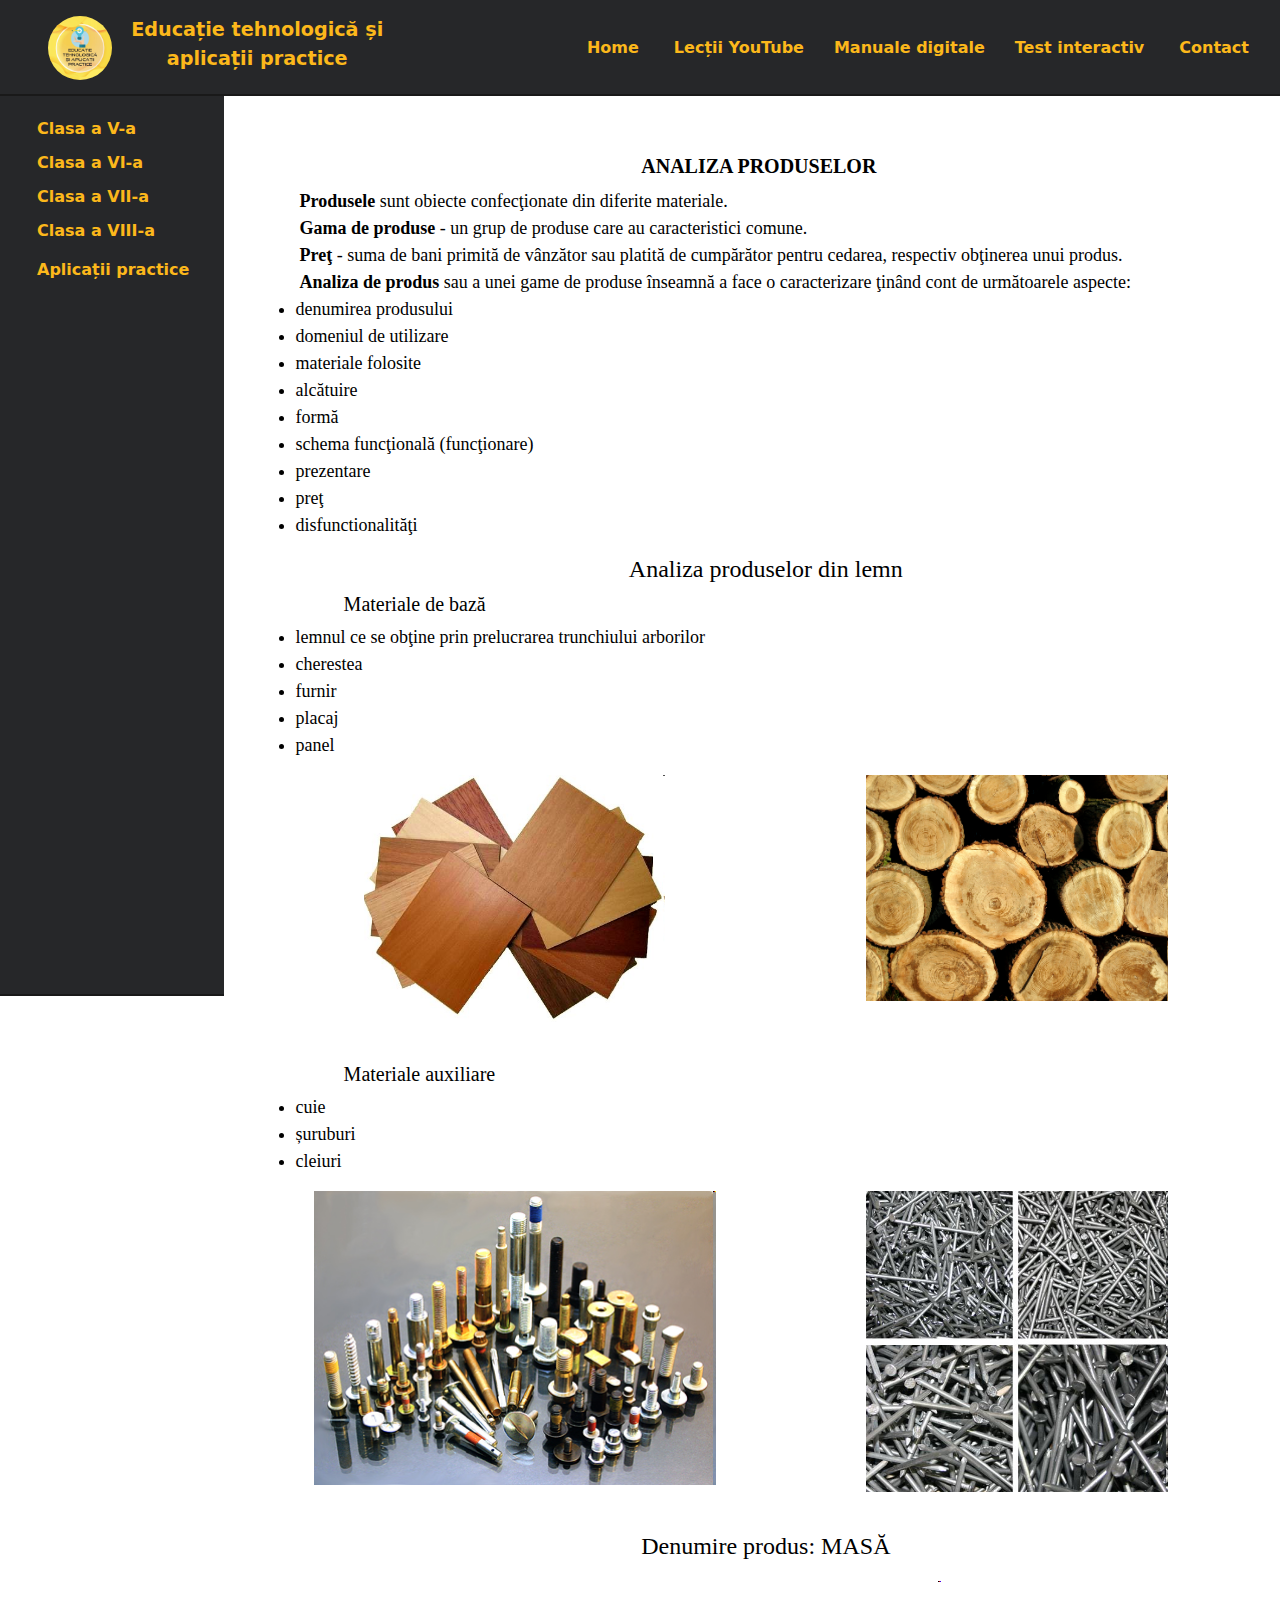
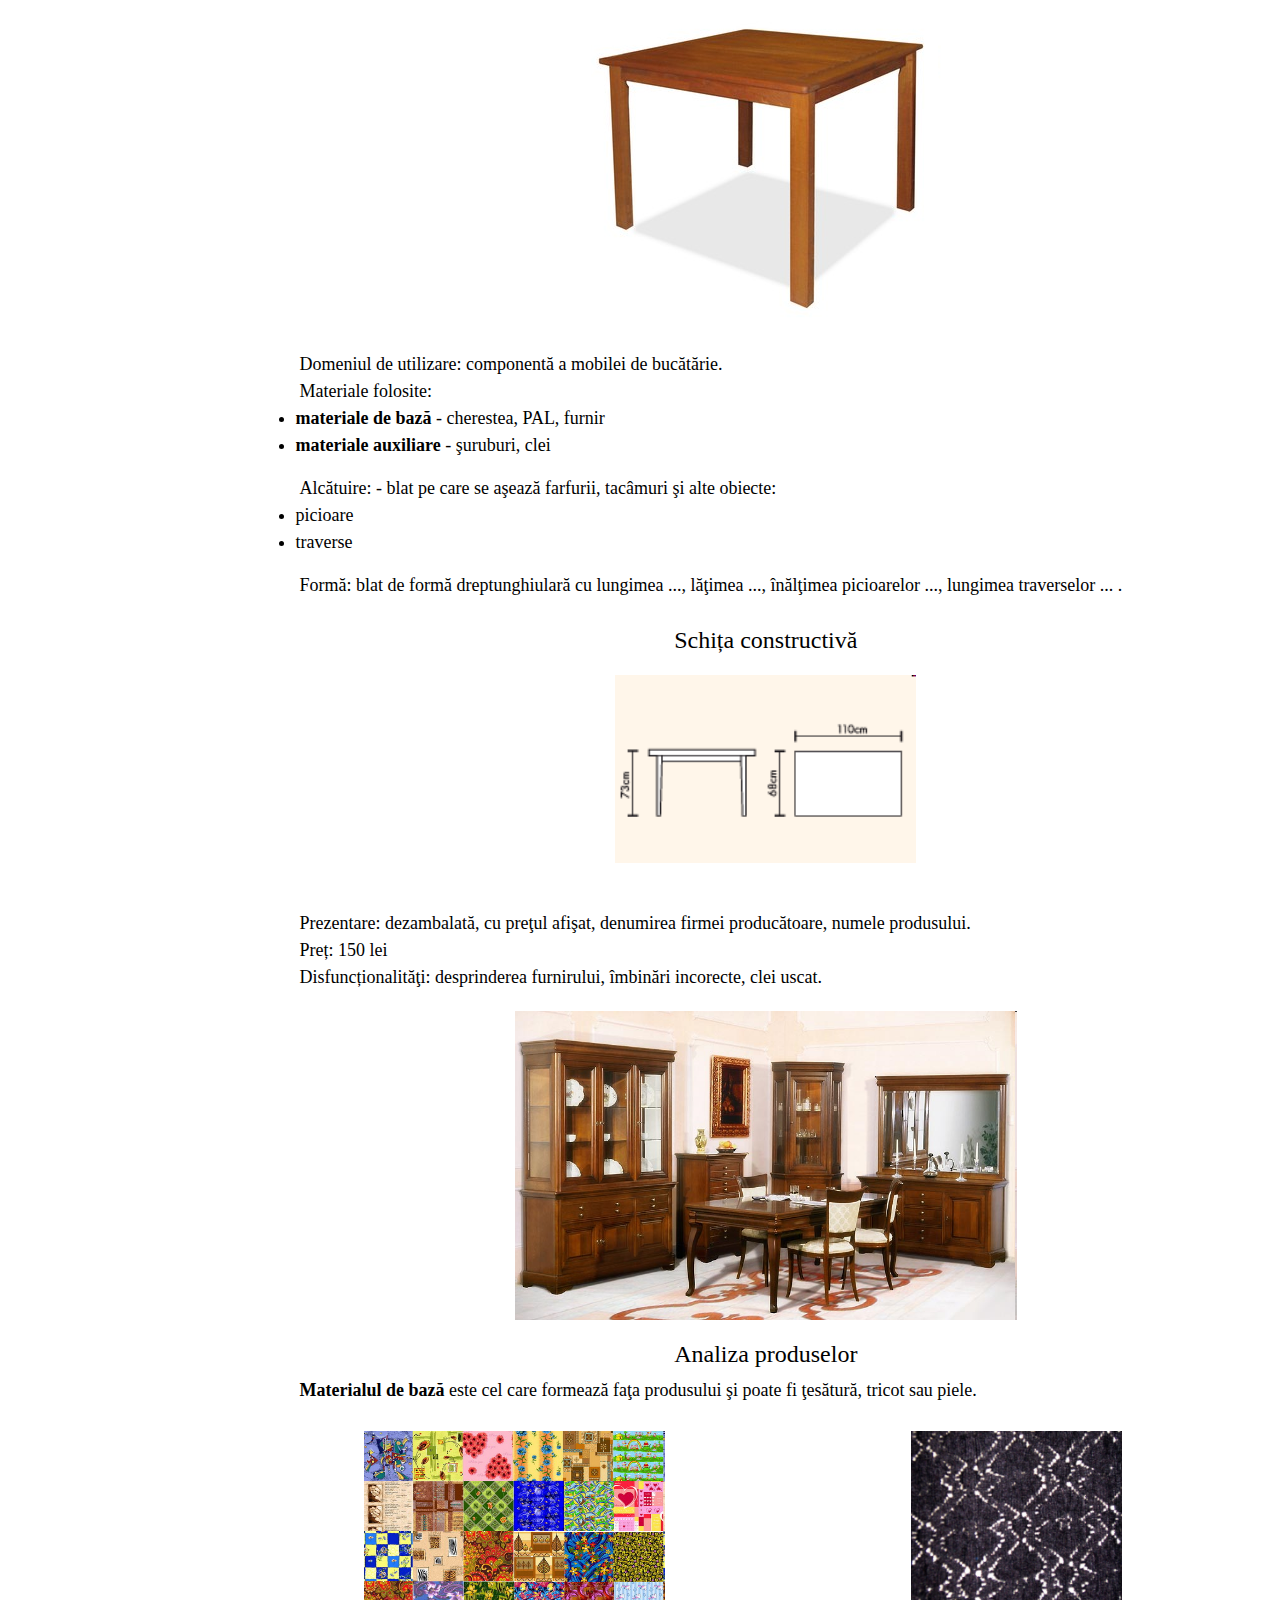
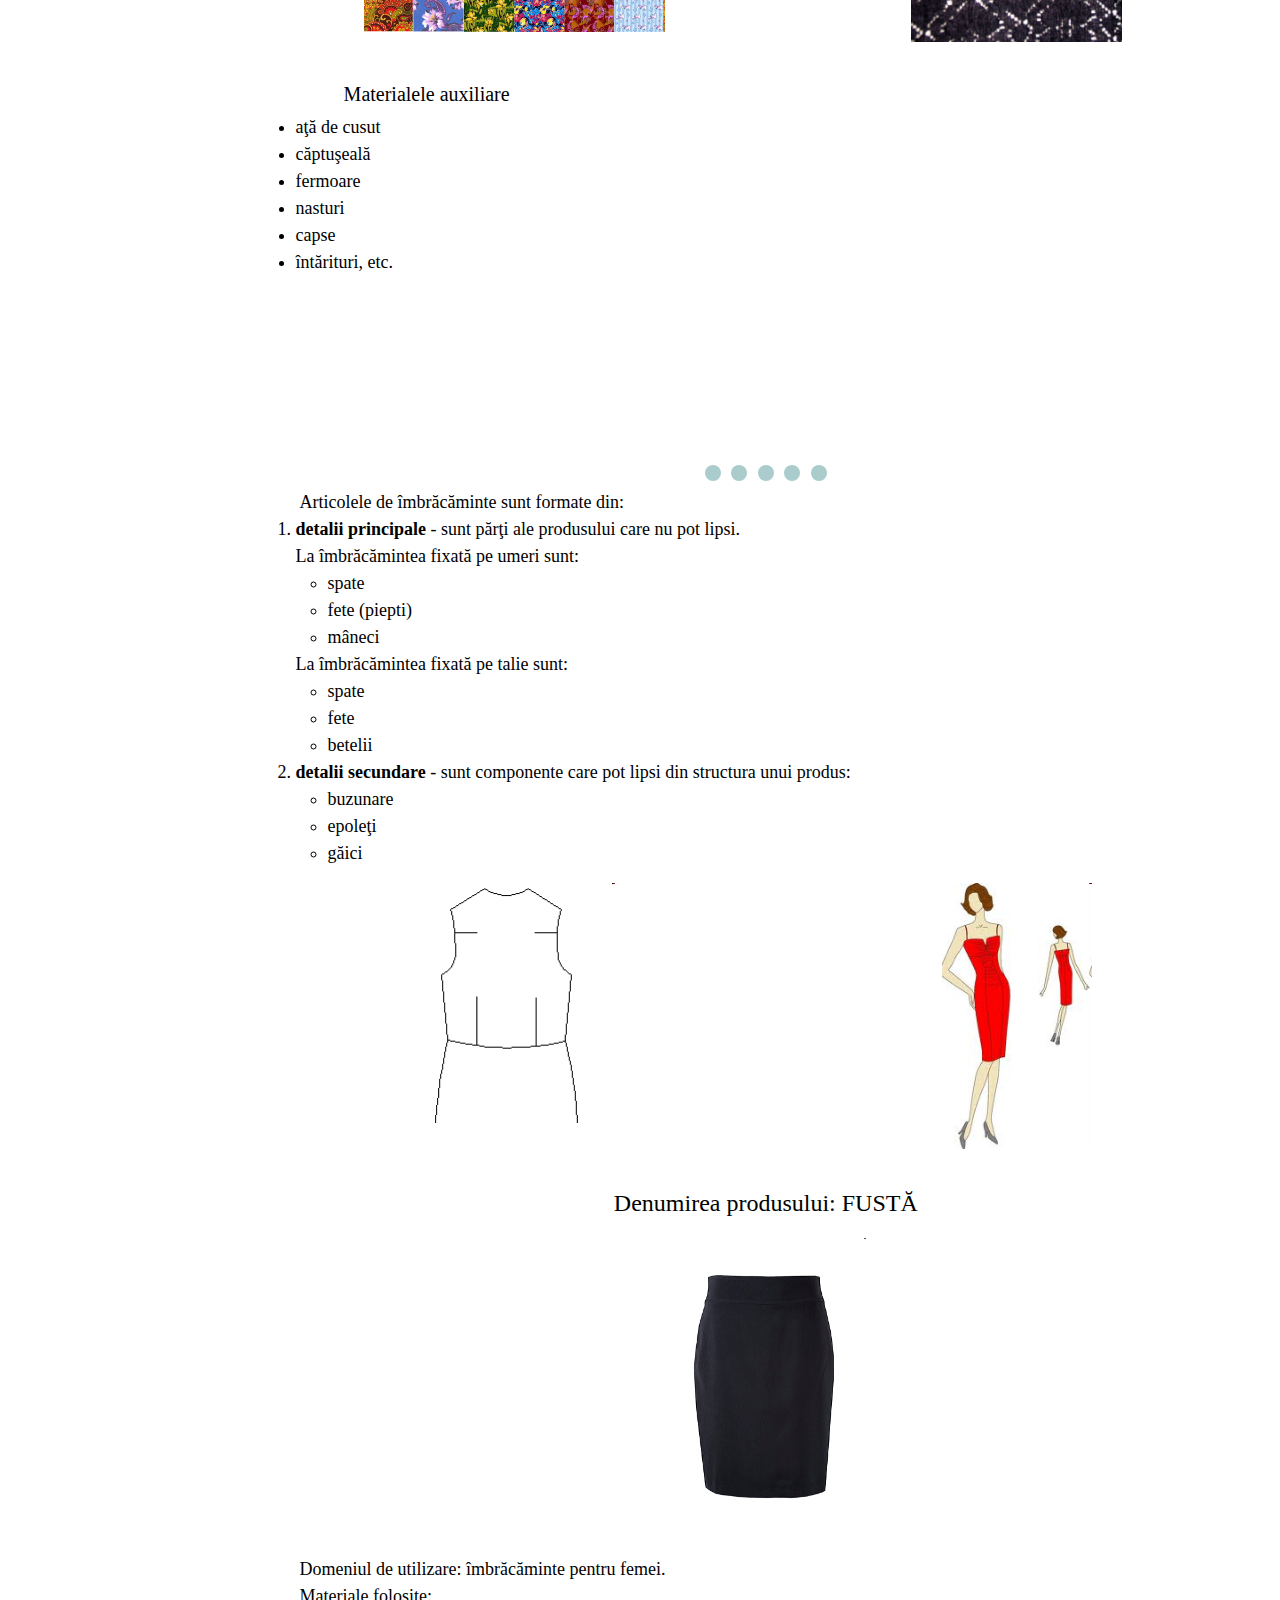
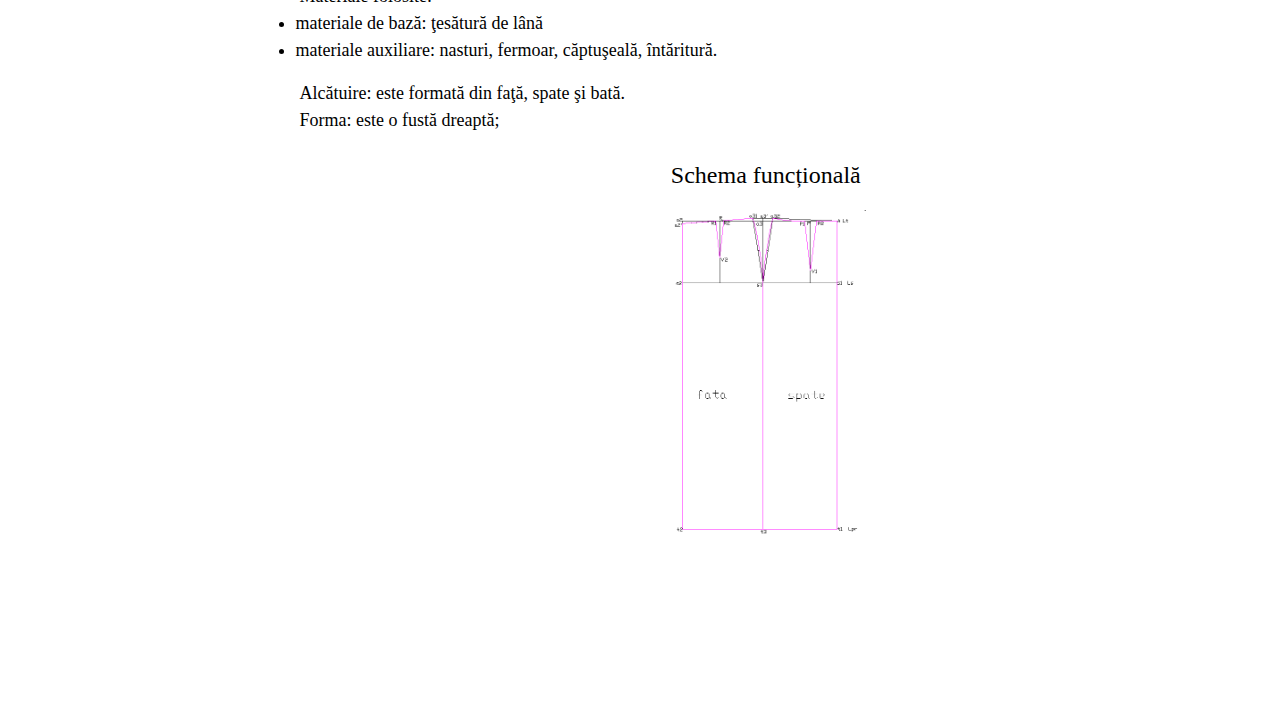
<file: analiza.html>
<!DOCTYPE html>
<html lang="en">
<head>
    <meta charset="UTF-8">
    <meta http-equiv="X-UA-Compatible" content="IE=edge">
    <meta name="viewport" content="width=device-width, initial-scale=1.0">
    <link rel="stylesheet" href="https://stackpath.bootstrapcdn.com/bootstrap/4.3.1/css/bootstrap.min.css" integrity="sha384-ggOyR0iXCbMQv3Xipma34MD+dH/1fQ784/j6cY/iJTQUOhcWr7x9JvoRxT2MZw1T" crossorigin="anonymous">
    <link rel="stylesheet" href="style.css">
    <link rel="icon" href="img/logo-image.jpg">
    <!-- BOOTSTRAP INCLUDE -->
    <link href="https://cdn.jsdelivr.net/npm/bootstrap@5.1.2/dist/css/bootstrap.min.css" rel="stylesheet">
    <script src="https://cdn.jsdelivr.net/npm/bootstrap@5.1.2/dist/js/bootstrap.bundle.min.js"></script>
    <title>Educație tehnologică și aplicații practice</title>
</head>
<body>
    <div id="navbar" class="sticky">
        <a href="index.html"><img src="img/logo-image.jpg" id="logo"></a>
        <div class="title1">
            Educație tehnologică și<br> aplicații practice
        </div>
        <div class="navbar-buttons">
            <ul>
                <div class="dropdown navbar-buttons">
                    <li><a style="color:#fcb103" href="contact.html">Contact</a></li>
                </div>
                <div class="dropdown navbar-buttons">
                    <li><a style="color:#fcb103" href="https://create.kahoot.it/details/e426c362-7523-4302-9899-00599a986d63">Test interactiv</a></li>
                </div>
                <div class="dropdown navbar-buttons">
                    <li>Manuale digitale</li>
                    <div class="dropdown-content">
                        <a href="https://manuale.edu.ro/manuale/Clasa%20a%20V-a/Educatie%20tehnologica%20si%20aplicatii%20practice/ARAMIS/">Clasa a V-a</a><br>
                        <a href="https://manuale.edu.ro/manuale/Clasa%20a%20VI-a/Educatie%20tehnologica%20si%20aplicatii%20practice/EDP3/">Clasa a VI-a</a><br>
                        <a href="https://manuale.edu.ro/manuale/Clasa%20a%20VII-a/Educatie%20tehnologica%20si%20aplicatii%20practice/U0MgQVJBTUlTIFBSSU5U/">Clasa a VII-a</a><br>
                        <a href="https://manuale.edu.ro/manuale/Clasa%20a%20VIII-a/Educatie%20tehnologica%20si%20aplicatii%20practice/Q09SSU5UIExPR0lTVElD/">Clasa a VIII-a</a>
                    </div>
                </div>
                <div class="dropdown navbar-buttons">
                    <li><a style="color:#fcb103" href="https://youtube.com/playlist?list=PLqle1aQarAtgYrObh-wD7-FiWbbeVUZL5">Lecții YouTube</a></li>
                </div>
                <div class="dropdown navbar-buttons">
                    <li><a style="color:#fcb103" href="index.html">Home</a></li>
                </div>
            </ul>
        </div>
    </div>

    <div class="meniu">
        <div class="dropdown menu-buttons" style="margin:5px">
            <li>Clasa a V-a</li>
            <div class="dropdown-content">
                <a href="val.html">Valoarea nutritivă și energetică</a><br>
                <a href="prep.html">Prepararea alimentelor</a>
            </div>
        </div>
        <div class="dropdown menu-buttons" style="margin:5px">
            <li>Clasa a VI-a</li>
            <div class="dropdown-content">
                <a href="transp.html">Rețele de transport rutier</a><br>
                <a href="tip.html">Tipuri de locuințe</a>
            </div>
        </div>
        <div class="dropdown menu-buttons" style="margin:5px">
            <li>Clasa a VII-a</li>
            <div class="dropdown-content">
                <a href="materii.html">Materii prime și materiale textile</a><br>
                <a href="calitate.html">Evaluarea calității</a><br>
                <a href="analiza.html">Analiza produselor</a>
            </div>
        </div>
        <div class="dropdown menu-buttons" style="margin:5px">
            <li>Clasa a VIII-a</li>
            <div class="dropdown-content">
                <a href="energie.html">Forme de energie și utilizarea lor în gospogărie</a><br>
                <a href="dist.html">Transportul și distribuția</a>
            </div>
        </div>
        <div class="dropdown menu-buttons">
            <li><a style="color:#fcb103" href="aplicatii.html">Aplicații practice</a></li>
        </div>
    </div>


    <div class="container">
        <div class="title">
            ANALIZA PRODUSELOR
        </div>
        <div class="content">
            &emsp;&emsp;<b>Produsele</b> sunt obiecte confecţionate din diferite materiale.
            <br>&emsp;&emsp;<b>Gama de produse</b> - un grup de produse care au caracteristici comune. 
            <br>&emsp;&emsp;<b>Preţ</b> - suma de bani primită de vânzător sau platită de cumpărător pentru cedarea, respectiv obţinerea unui produs.
            <br>&emsp;&emsp;<b>Analiza de produs</b> sau a unei game de produse înseamnă a face o caracterizare ţinând cont de următoarele aspecte:
            <ul>
                <li>denumirea produsului</li>
                <li>domeniul de utilizare</li>
                <li>materiale folosite</li>
                <li>alcătuire</li>
                <li>formă</li>
                <li>schema funcţională (funcţionare)</li>
                <li>prezentare</li>
                <li>preţ</li>
                <li>disfunctionalităţi</li>
            </ul>
            <h4>Analiza produselor din lemn</h4>
            <h5>&emsp;&emsp;&emsp;&emsp;Materiale de bază</h5>
            <ul>
                <li>lemnul ce se obţine prin prelucrarea trunchiului arborilor</li>
                <li>cherestea</li>
                <li>furnir</li>
                <li>placaj</li>
                <li>panel</li>
            </ul>
            <div class="imagini">
                <div class="left">
                    <img src="img/analiza15.png" style="width:60%">
                </div>
                <div class="right">
                    <img src="img/analiza14.png" style="width:60%">
                </div>
            </div>
            <h5>&emsp;&emsp;&emsp;&emsp;Materiale auxiliare</h5>
            <ul>
                <li>cuie</li>
                <li>șuruburi</li>
                <li>cleiuri</li>
            </ul>
            <div class="imagini">
                <div class="left">
                    <img src="img/analiza12.png" style="width:80%">
                </div>
                <div class="right">
                    <img src="img/analiza18.png" style="width:60%">
                </div>
            </div>
            <h4>Denumire produs: MASĂ</h4>
            <img src="img/analiza16.png" class="center">
            &emsp;&emsp;Domeniul de utilizare: componentă a mobilei de bucătărie.
            <br>&emsp;&emsp;Materiale folosite:
            <ul>
                <li><b>materiale de bază</b> - cherestea, PAL, furnir</li>
                <li><b>materiale auxiliare</b> - şuruburi, clei</li>
            </ul>
            &emsp;&emsp;Alcătuire: - blat  pe care se aşează farfurii, tacâmuri şi alte obiecte:
            <ul>
                <li>picioare</li>
                <li>traverse</li>
            </ul>
            &emsp;&emsp;Formă: blat de formă dreptunghiulară cu lungimea ..., lăţimea ..., înălţimea picioarelor ..., lungimea traverselor ... .
            <br><br><h4>Schița constructivă</h4>
            <img src="img/analiza17.png" class="center" style="width:30%">
            <br>&emsp;&emsp;Prezentare: dezambalată, cu preţul afişat, denumirea firmei producătoare, numele produsului.
            <br>&emsp;&emsp;Preț: 150 lei
            <br>&emsp;&emsp;Disfuncționalităţi: desprinderea furnirului, îmbinări incorecte, clei uscat.
            <img src="img/analiza13.png" class="center" style="width:50%">
            <h4>Analiza produselor</h4>
            &emsp;&emsp;<b>Materialul de bază</b> este cel care formează faţa produsului şi poate fi ţesătură, tricot sau piele.
            <br><br><div class="imagini">
                
                <div class="left">
                    <img src="img/analiza1.png" style="width:60%">
                </div>
                <div class="right">
                    <img src="img/analiza10.png" style="width:42%">
                </div>
            </div>
            <h5>&emsp;&emsp;&emsp;&emsp;Materialele auxiliare</h5>
            <ul>
                <li>aţă de cusut</li>
                <li>căptuşeală</li>
                <li>fermoare</li>
                <li>nasturi</li>
                <li>capse</li>
                <li>întărituri, etc.</li>
            </ul>
            <div class="slideshow-container">
                <div class="mySlides fade">
                  <div class="numbertext"></div>
                  <img src="img/analiza4.png" style="width:30%">
                </div>
                
                <div class="mySlides fade">
                  <div class="numbertext"></div>
                  <img src="img/analiza9.png" style="width:30%">
                </div>
                
                <div class="mySlides fade">
                  <div class="numbertext"></div>
                  <img src="img/analiza2.png" style="width:30%">
                </div>  
                
                <div class="mySlides fade">
                    <div class="numbertext"></div>
                    <img src="img/analiza7.png" style="width:30%">
                  </div> 
                  
                <div class="mySlides fade">
                    <div class="numbertext"></div>
                    <img src="img/analiza8.png" style="width:30%">
                  </div>   
            </div>
            <div style="text-align:center">
                <span class="dot"></span> 
                <span class="dot"></span> 
                <span class="dot"></span> 
                <span class="dot"></span> 
                <span class="dot"></span> 
            </div>


            &emsp;&emsp;Articolele de îmbrăcăminte sunt formate din:
            <ol>
                <li><b>detalii principale</b> - sunt părţi ale produsului care nu pot lipsi.</li>
                La îmbrăcămintea fixată pe umeri sunt:
                <ul>
                    <li>spate</li>
                    <li>fete (piepti)</li>
                    <li>mâneci</li>
                </ul>
                La îmbrăcămintea fixată pe talie sunt:
                <ul>
                    <li>spate</li>
                    <li>fete</li>
                    <li>betelii</li>
                </ul>
                <li><b>detalii secundare</b> - sunt componente care pot lipsi din structura unui produs:</li>
                <ul>
                    <li>buzunare</li>
                    <li>epoleţi</li>
                    <li>găici</li>
                </ul>
            </ol>
            <div class="imagini">
                
                <div class="left">
                    <img src="img/analiza5.png" style="width:40%">
                </div>
                <div class="right">
                    <img src="img/analiza11.png" style="width:30%">
                </div>
            </div>
            <h4>Denumirea produsului: FUSTĂ</h4> 
            <img src="img/analiza3.png" class="center" style="width:20%">               
            &emsp;&emsp;Domeniul de utilizare: îmbrăcăminte pentru femei.
            <br>&emsp;&emsp;Materiale folosite: 
            <ul>
                <li>materiale de bază: ţesătură de lână</li>
                <li>materiale auxiliare: nasturi, fermoar, căptuşeală, întăritură.</li>
            </ul>
            &emsp;&emsp;Alcătuire: este formată din faţă, spate şi bată.
            <br>&emsp;&emsp;Forma: este o fustă dreaptă;<br><br>
            <h4>Schema funcțională</h4>
            <img src="img/analiza6.png" class="center" style="width:20%"> 
        </div>
    </div>
    <script>
        let slideIndex = 0;
        showSlides();
        
        function showSlides() {
          let i;
          let slides = document.getElementsByClassName("mySlides");
          let dots = document.getElementsByClassName("dot");
          for (i = 0; i < slides.length; i++) {
            slides[i].style.display = "none";  
          }
          slideIndex++;
          if (slideIndex > slides.length) {slideIndex = 1}    
          for (i = 0; i < dots.length; i++) {
            dots[i].className = dots[i].className.replace(" active", "");
          }
          slides[slideIndex-1].style.display = "block";  
          dots[slideIndex-1].className += " active";
          setTimeout(showSlides, 2000); // Change image every 2 seconds
        }
        </script>
</body>
</html>
</file>
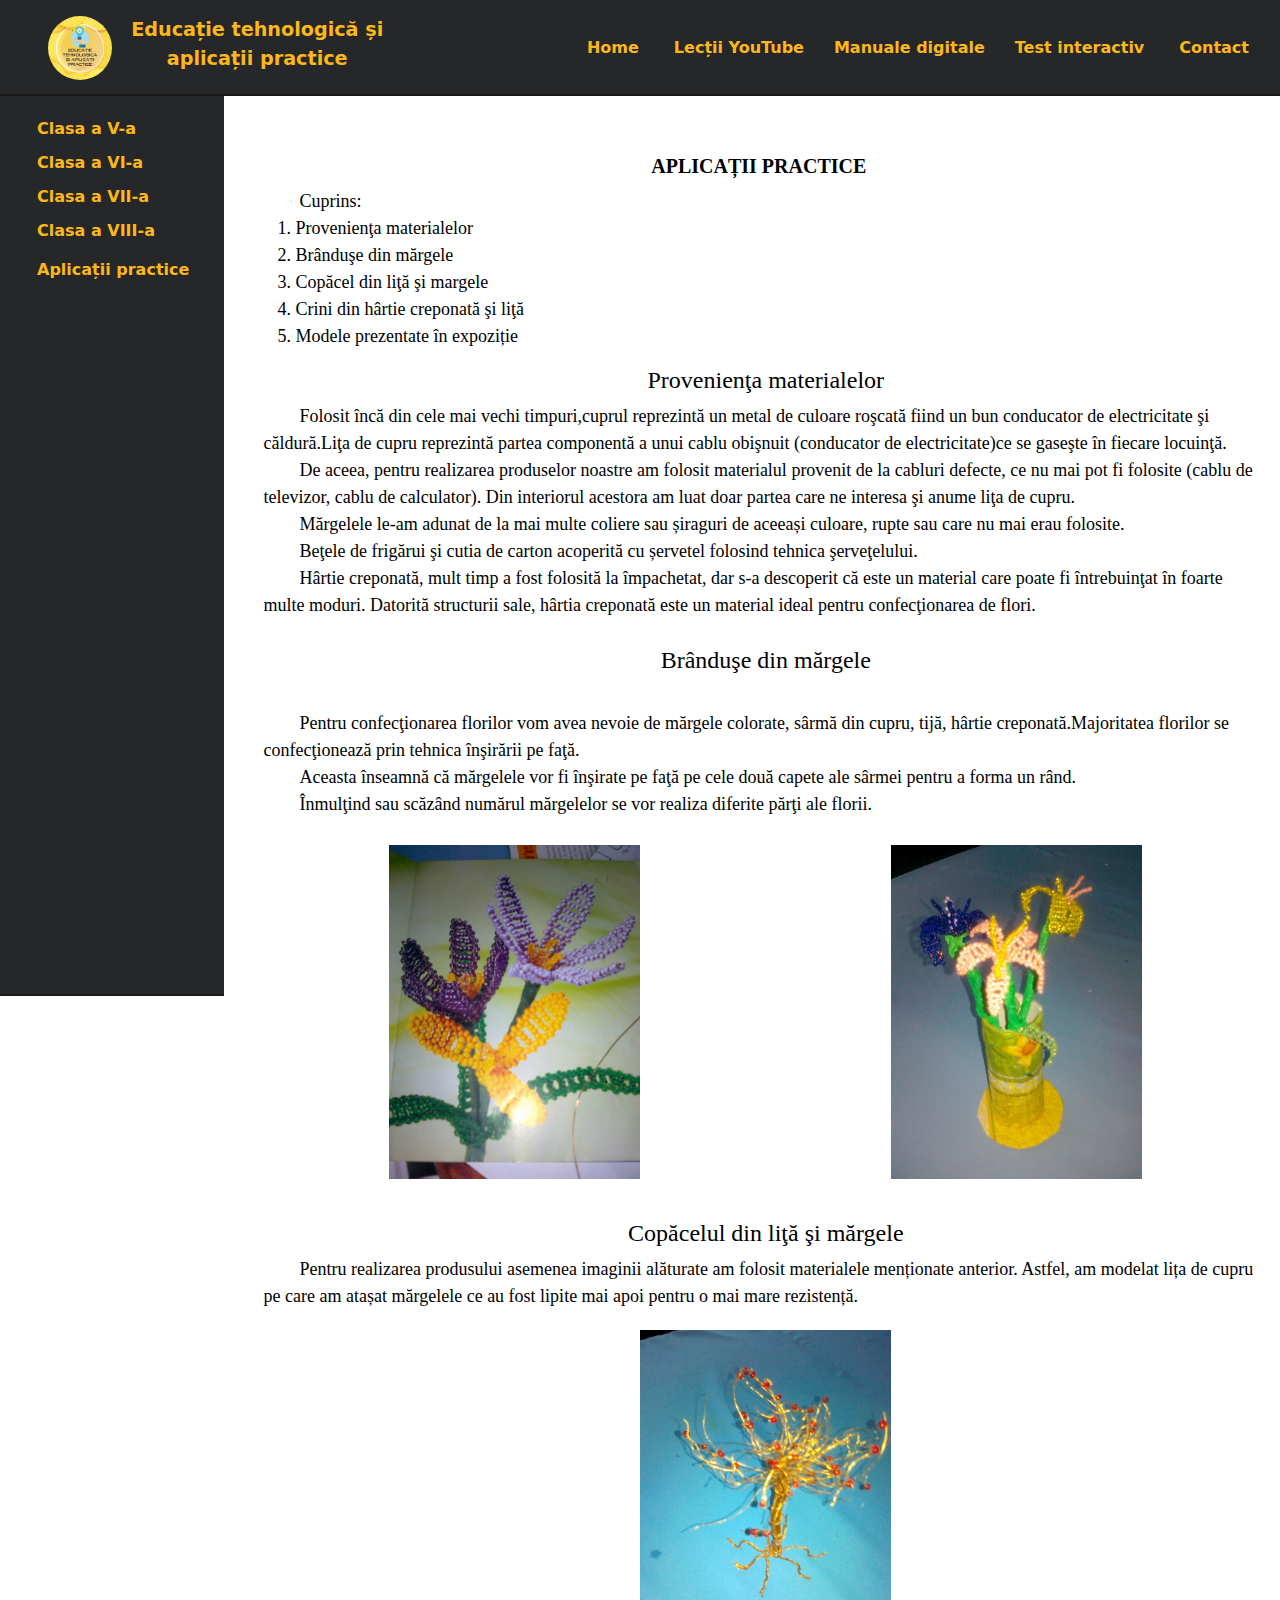
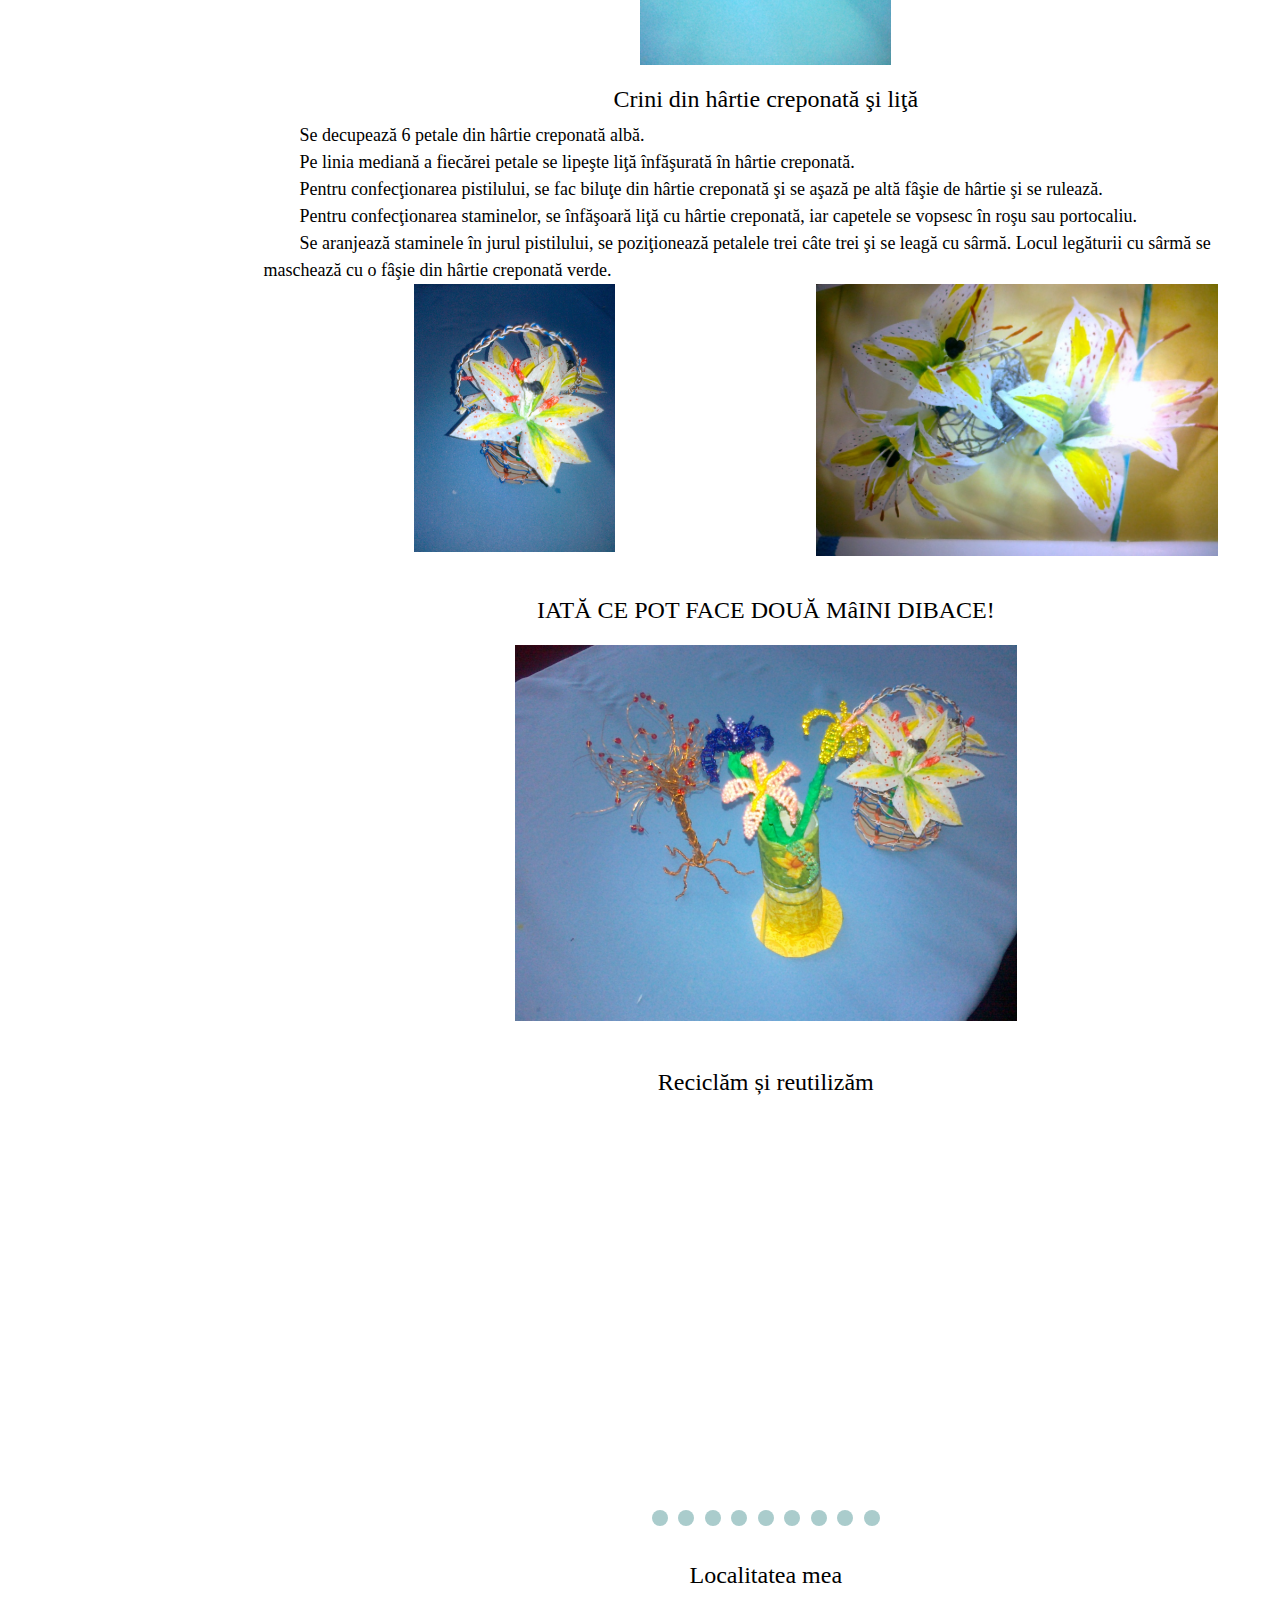
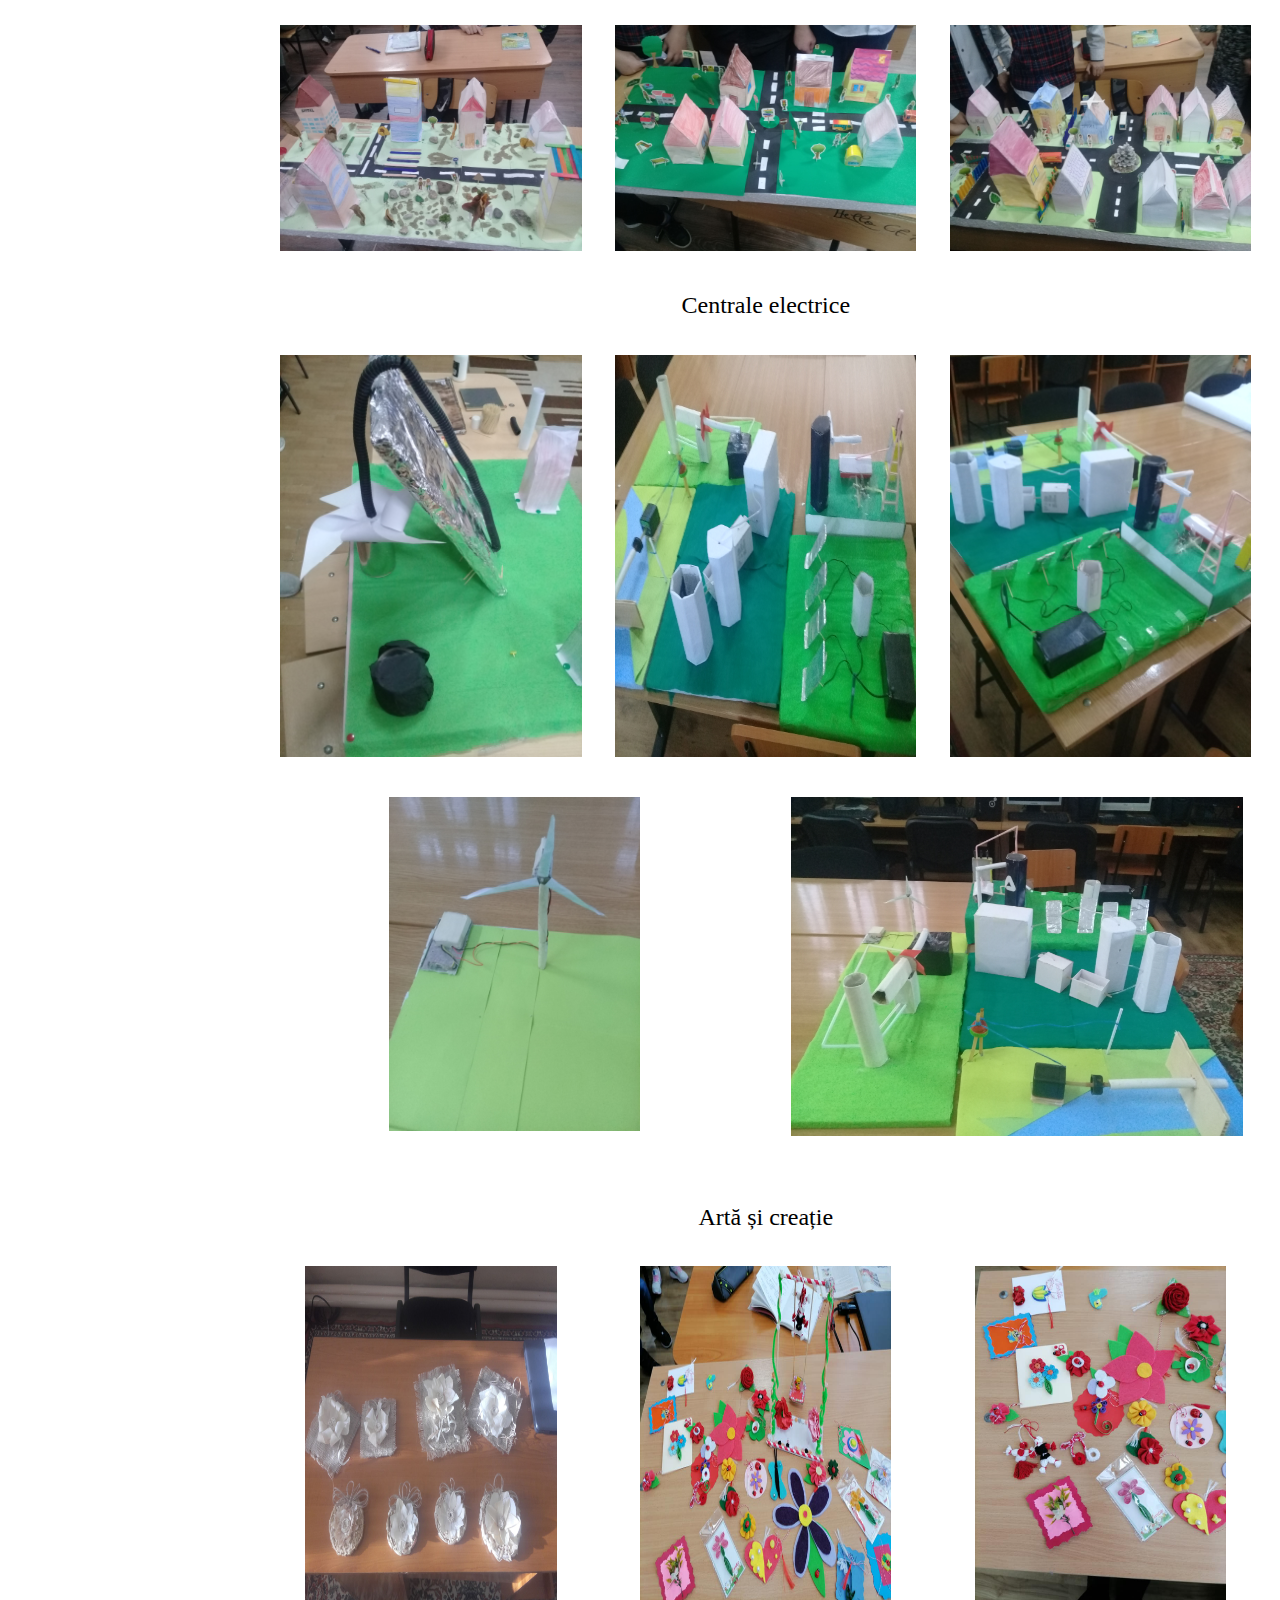
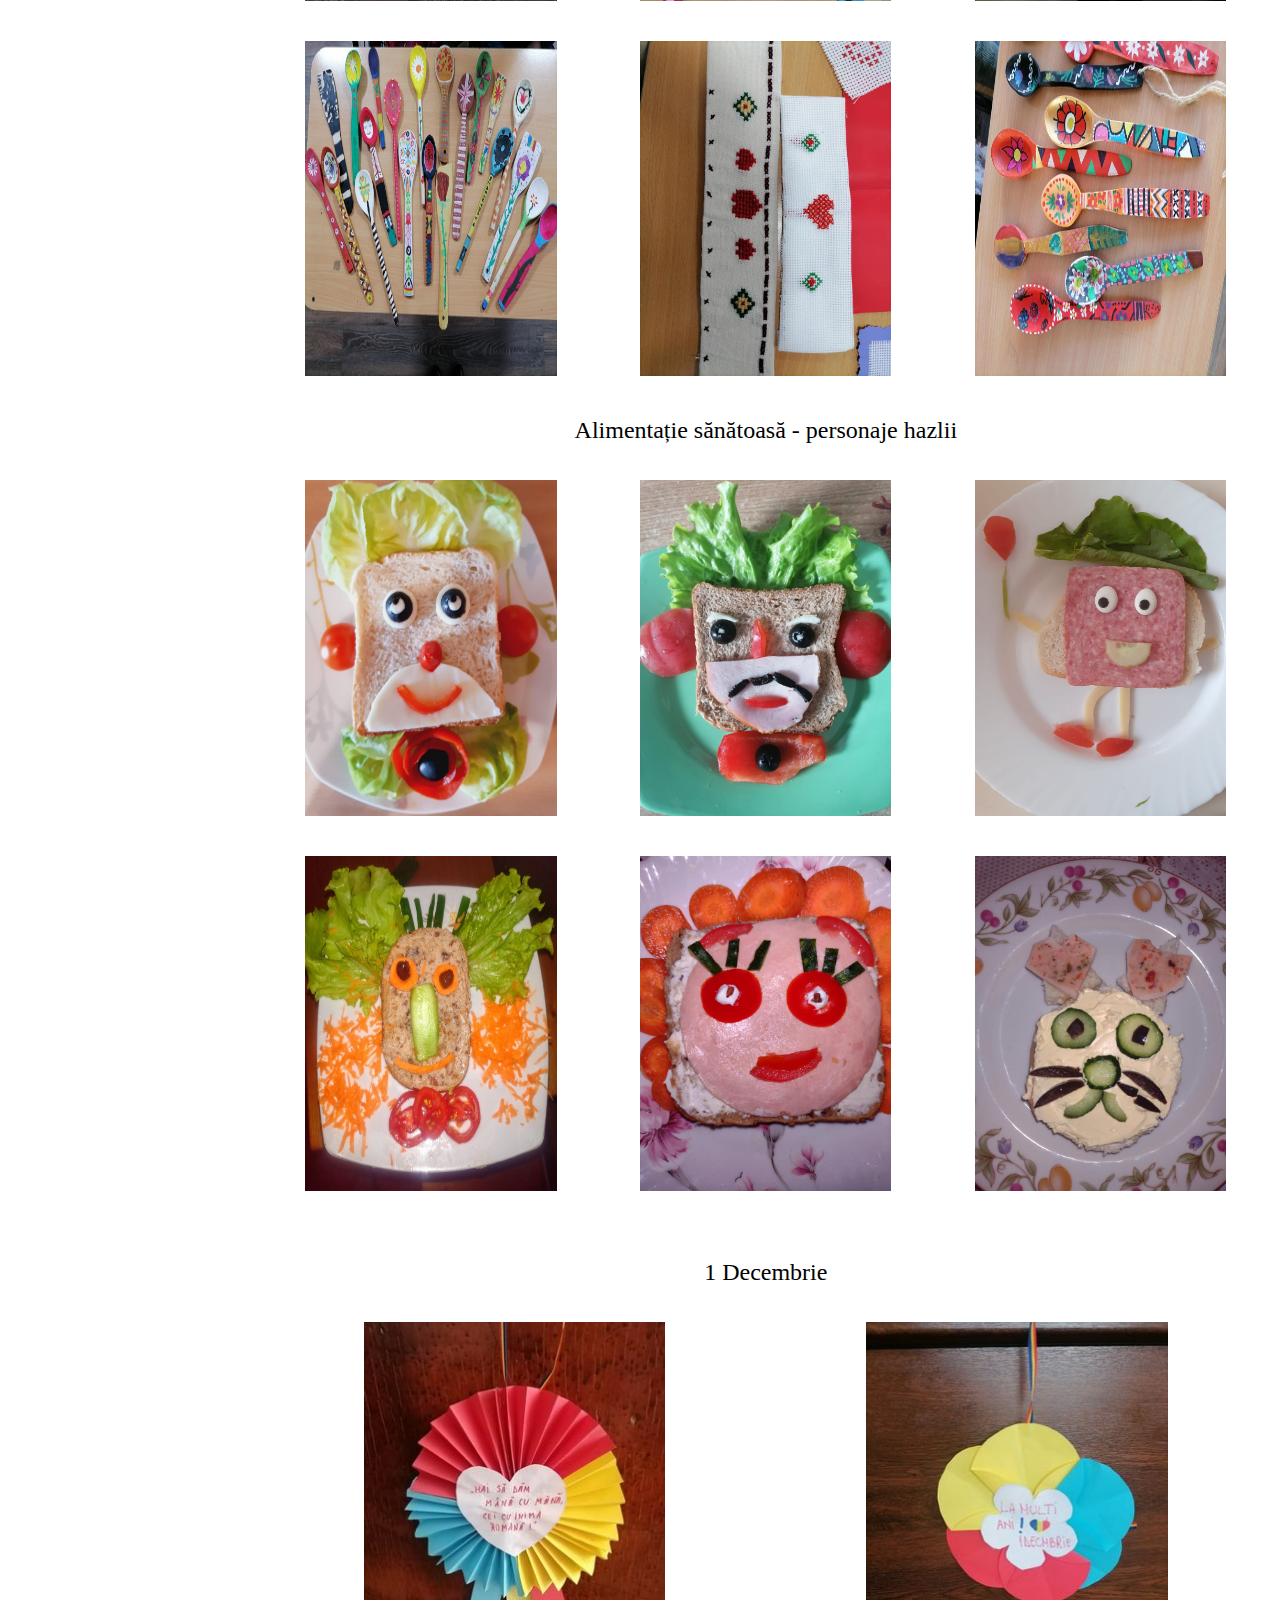
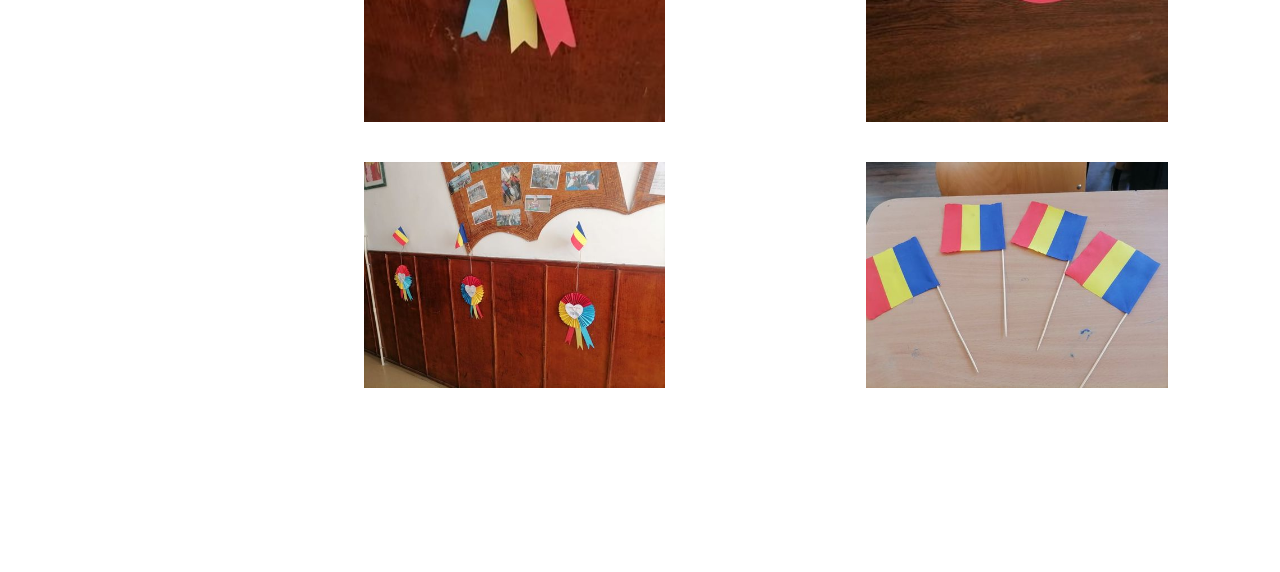
<file: aplicatii.html>
<!DOCTYPE html>
<html lang="en">
<head>
    <meta charset="UTF-8">
    <meta http-equiv="X-UA-Compatible" content="IE=edge">
    <meta name="viewport" content="width=device-width, initial-scale=1.0">
    <link rel="stylesheet" href="https://stackpath.bootstrapcdn.com/bootstrap/4.3.1/css/bootstrap.min.css" integrity="sha384-ggOyR0iXCbMQv3Xipma34MD+dH/1fQ784/j6cY/iJTQUOhcWr7x9JvoRxT2MZw1T" crossorigin="anonymous">
    <link rel="stylesheet" href="style.css">
    <link rel="icon" href="img/logo-image.jpg">
    <!-- BOOTSTRAP INCLUDE -->
    <link href="https://cdn.jsdelivr.net/npm/bootstrap@5.1.2/dist/css/bootstrap.min.css" rel="stylesheet">
    <script src="https://cdn.jsdelivr.net/npm/bootstrap@5.1.2/dist/js/bootstrap.bundle.min.js"></script>
    <title>Educație tehnologică și aplicații practice</title>
</head>
<body>
    <div id="navbar" class="sticky">
        <a href="index.html"><img src="img/logo-image.jpg" id="logo"></a>
        <div class="title1">
            Educație tehnologică și<br> aplicații practice
        </div>
        <div class="navbar-buttons">
            <ul>
                <div class="dropdown navbar-buttons">
                    <li><a style="color:#fcb103" href="contact.html">Contact</a></li>
                </div>
                <div class="dropdown navbar-buttons">
                    <li><a style="color:#fcb103" href="https://create.kahoot.it/details/e426c362-7523-4302-9899-00599a986d63">Test interactiv</a></li>
                </div>
                <div class="dropdown navbar-buttons">
                    <li>Manuale digitale</li>
                    <div class="dropdown-content">
                        <a href="https://manuale.edu.ro/manuale/Clasa%20a%20V-a/Educatie%20tehnologica%20si%20aplicatii%20practice/ARAMIS/">Clasa a V-a</a><br>
                        <a href="https://manuale.edu.ro/manuale/Clasa%20a%20VI-a/Educatie%20tehnologica%20si%20aplicatii%20practice/EDP3/">Clasa a VI-a</a><br>
                        <a href="https://manuale.edu.ro/manuale/Clasa%20a%20VII-a/Educatie%20tehnologica%20si%20aplicatii%20practice/U0MgQVJBTUlTIFBSSU5U/">Clasa a VII-a</a><br>
                        <a href="https://manuale.edu.ro/manuale/Clasa%20a%20VIII-a/Educatie%20tehnologica%20si%20aplicatii%20practice/Q09SSU5UIExPR0lTVElD/">Clasa a VIII-a</a>
                    </div>
                </div>
                <div class="dropdown navbar-buttons">
                    <li><a style="color:#fcb103" href="https://youtube.com/playlist?list=PLqle1aQarAtgYrObh-wD7-FiWbbeVUZL5">Lecții YouTube</a></li>
                </div>
                <div class="dropdown navbar-buttons">
                    <li><a style="color:#fcb103" href="index.html">Home</a></li>
                </div>
            </ul>
        </div>
    </div>

    <div class="meniu">
        <div class="dropdown menu-buttons" style="margin:5px">
            <li>Clasa a V-a</li>
            <div class="dropdown-content">
                <a href="val.html">Valoarea nutritivă și energetică</a><br>
                <a href="prep.html">Prepararea alimentelor</a>
            </div>
        </div>
        <div class="dropdown menu-buttons" style="margin:5px">
            <li>Clasa a VI-a</li>
            <div class="dropdown-content">
                <a href="transp.html">Rețele de transport rutier</a><br>
                <a href="tip.html">Tipuri de locuințe</a>
            </div>
        </div>
        <div class="dropdown menu-buttons" style="margin:5px">
            <li>Clasa a VII-a</li>
            <div class="dropdown-content">
                <a href="materii.html">Materii prime și materiale textile</a><br>
                <a href="calitate.html">Evaluarea calității</a><br>
                <a href="analiza.html">Analiza produselor</a>
            </div>
        </div>
        <div class="dropdown menu-buttons" style="margin:5px">
            <li>Clasa a VIII-a</li>
            <div class="dropdown-content">
                <a href="energie.html">Forme de energie și utilizarea lor în gospogărie</a><br>
                <a href="dist.html">Transportul și distribuția</a>
            </div>
        </div>
        <div class="dropdown menu-buttons">
            <li><a style="color:#fcb103" href="aplicatii.html">Aplicații practice</a></li>
        </div>
    </div>

    <div class="container">
        <div class="title">
            APLICAȚII PRACTICE
        </div>
        <div class="content">
            &emsp;&emsp;Cuprins:
            <ol>
                <li>Provenienţa materialelor</li>
                <li>Brânduşe din mărgele</li>
                <li>Copăcel din liţă şi margele</li>
                <li>Crini din hârtie creponată şi liţă</li>
                <li>Modele prezentate în expoziție</li>
            </ol>
            <h4>Provenienţa materialelor</h4>
            &emsp;&emsp;Folosit încă din cele mai vechi timpuri,cuprul reprezintă un metal de culoare roşcată fiind un bun conducator de electricitate  şi căldură.Liţa de cupru reprezintă partea componentă a unui cablu obişnuit (conducator de electricitate)ce se gaseşte în fiecare locuinţă.
            <br>&emsp;&emsp;De aceea, pentru realizarea produselor noastre am folosit materialul provenit de la cabluri defecte, ce nu mai pot fi folosite (cablu de televizor, cablu de calculator). Din interiorul acestora am luat doar partea care ne interesa şi anume liţa de cupru.
            <br>&emsp;&emsp;Mărgelele le-am adunat de la mai multe coliere sau șiraguri de aceeași culoare, rupte sau care nu mai erau folosite.
            <br>&emsp;&emsp;Beţele de frigărui şi cutia de carton acoperită cu șervetel folosind tehnica şerveţelului.
            <br>&emsp;&emsp;Hârtie creponată, mult timp a fost folosită la împachetat, dar s-a descoperit că este un material care poate fi întrebuinţat în foarte multe moduri. Datorită structurii sale, hârtia creponată este un material ideal pentru confecţionarea de flori.
            <br><br><h4>Brânduşe din mărgele</h4>
            <br>&emsp;&emsp;Pentru confecţionarea florilor vom avea nevoie de mărgele colorate, sârmă din cupru, tijă, hârtie creponată.Majoritatea florilor se confecţionează prin tehnica înşirării pe faţă.
            <br>&emsp;&emsp;Aceasta înseamnă că mărgelele vor fi înşirate pe faţă pe cele două capete ale sârmei pentru a forma un rând.
            <br>&emsp;&emsp;Înmulţind sau scăzând numărul mărgelelor se vor realiza diferite părţi ale florii.
            <br><br><div class="imagini">
                <div class="left">
                    <img src="img/apl1.png" style="width:50%">
                </div>
                <div class="right">
                    <img src="img/apl5.png" style="width:50%">
                </div>
            </div>
            <h4>Copăcelul din liţă şi mărgele</h4>
            &emsp;&emsp;Pentru realizarea produsului asemenea imaginii alăturate am folosit materialele menționate anterior. Astfel, am modelat lița de cupru pe care am atașat mărgelele ce au fost lipite mai apoi pentru o mai mare rezistență.
            <img src="img/apl4.png" style="width: 25%" class="center">
            <h4>Crini din hârtie creponată şi liţă</h4>
            &emsp;&emsp;Se decupează 6 petale din hârtie creponată albă.
            <br>&emsp;&emsp;Pe linia mediană a fiecărei petale se lipeşte liţă înfăşurată în hârtie creponată.
            <br>&emsp;&emsp;Pentru confecţionarea pistilului, se fac biluţe din hârtie creponată şi se aşază pe altă fâşie de hârtie şi se rulează.
            <br>&emsp;&emsp;Pentru confecţionarea staminelor, se înfăşoară liţă cu hârtie creponată, iar capetele se vopsesc în roşu sau portocaliu.
            <br>&emsp;&emsp;Se aranjează staminele în jurul pistilului, se poziţionează petalele trei câte trei şi se leagă cu sârmă. Locul legăturii cu sârmă se maschează cu o fâşie din hârtie creponată verde.
            <div class="imagini">
                <div class="left">
                    <img src="img/apl2.png" style="width:40%">
                </div>
                <div class="right">
                    <img src="img/apl6.png" style="width:80%">
                </div>
            </div>
            <h4>IATĂ CE POT FACE DOUĂ MâINI DIBACE!</h4>
            <img src="img/apl3.png" style="width: 50%" class="center"><br>
            <h4>Reciclăm și reutilizăm</h4><br>
            <div class="slideshow-container">
                <div class="mySlides fade">
                  <div class="numbertext"></div>
                  <img src="img/rec1.jpg" style="width:50%">
                </div>
                
                <div class="mySlides fade">
                  <div class="numbertext"></div>
                  <img src="img/rec2.jpg" style="width:50%">
                </div>
                
                <div class="mySlides fade">
                  <div class="numbertext"></div>
                  <img src="img/rec3.jpg" style="width:50%">
                </div>  
                
                <div class="mySlides fade">
                    <div class="numbertext"></div>
                    <img src="img/rec4.jpg" style="width:50%">
                  </div> 
                  
                <div class="mySlides fade">
                    <div class="numbertext"></div>
                    <img src="img/rec5.jpg" style="width:50%">
                  </div> 
                  
                  <div class="mySlides fade">
                      <div class="numbertext"></div>
                      <img src="img/rec6.jpg" style="width:50%">
                    </div>   
                  
                    <div class="mySlides fade">
                        <div class="numbertext"></div>
                        <img src="img/rec7.jpg" style="width:50%">
                      </div>   
                  
                      <div class="mySlides fade">
                          <div class="numbertext"></div>
                          <img src="img/rec8.jpg" style="width:28%">
                        </div>   
                  
                        <div class="mySlides fade">
                            <div class="numbertext"></div>
                            <img src="img/rec9.jpg" style="width:50%">
                          </div>     
            </div>
            <div style="text-align:center">
                <span class="dot"></span> 
                <span class="dot"></span> 
                <span class="dot"></span> 
                <span class="dot"></span> 
                <span class="dot"></span> 
                <span class="dot"></span> 
                <span class="dot"></span> 
                <span class="dot"></span> 
                <span class="dot"></span> 
            </div><br>
            <h4>Localitatea mea</h4><br>
            <div class="imagini">
                <img class="st" src="img/ll1.jpg" style="width:30%">
                <img class="mij" src="img/ll2.jpg" style="width:30%">
                <img class="dr" src="img/ll3.jpg" style="width:30%">
            </div>
            <h4>Centrale electrice</h4><br>
            <div class="imagini">
                <img class="st" src="img/c1.jpg" style="width:30%">
                <img class="mij" src="img/c2.jpg" style="width:30%">
                <img class="dr" src="img/c3.jpg" style="width:30%">
            </div>
            <div class="imagini">
                <div class="left">
                    <img src="img/c4.jpg" style="width:50%">
                </div>
                <div class="right">
                    <img src="img/c5.jpg" style="width:90%">
                </div>
            </div><br>
            <h4>Artă și creație</h4><br>
            <div class="imagini">
                <img class="st" src="img/art1.jpg" style="width:25%">
                <img class="mij" src="img/art2.jpg" style="width:25%">
                <img class="dr" src="img/art3.jpg" style="width:25%">
            </div>
            <div class="imagini">
                <img class="st" src="img/art4.jpg" style="width:25%">
                <img class="mij" src="img/art5.jpg" style="width:25%">
                <img class="dr" src="img/art6.jpg" style="width:25%">
            </div>
            <h4>Alimentație sănătoasă - personaje hazlii</h4><br>
            <div class="imagini">
                <img class="st" src="img/alim1.jpg" style="width:25%">
                <img class="mij" src="img/alim2.jpg" style="width:25%">
                <img class="dr" src="img/alim3.jpg" style="width:25%">
            </div>
            <div class="imagini">
                <img class="st" src="img/alim4.jpg" style="width:25%">
                <img class="mij" src="img/alim5.jpg" style="width:25%">
                <img class="dr" src="img/alim6.jpg" style="width:25%">
            </div><br>
            <h4>1 Decembrie</h4><br>
            <div class="imagini">
                <div class="left">
                    <img src="img/dec1.jpg" style="width:60%">
                </div>
                <div class="right">
                    <img src="img/dec3.jpg" style="width:60%">
                </div>
            </div>
            <div class="imagini">
                <div class="left">
                    <img src="img/dec2.jpg" style="width:60%">
                </div>
                <div class="right">
                    <img src="img/dec4.jpg" style="width:60%">
                </div>
            </div>

        </div>
    </div>
    <script>
        let slideIndex = 0;
        showSlides();
        
        function showSlides() {
          let i;
          let slides = document.getElementsByClassName("mySlides");
          let dots = document.getElementsByClassName("dot");
          for (i = 0; i < slides.length; i++) {
            slides[i].style.display = "none";  
          }
          slideIndex++;
          if (slideIndex > slides.length) {slideIndex = 1}    
          for (i = 0; i < dots.length; i++) {
            dots[i].className = dots[i].className.replace(" active", "");
          }
          slides[slideIndex-1].style.display = "block";  
          dots[slideIndex-1].className += " active";
          setTimeout(showSlides, 2000); // Change image every 2 seconds
        }
        </script>
</body>
</html>
</file>
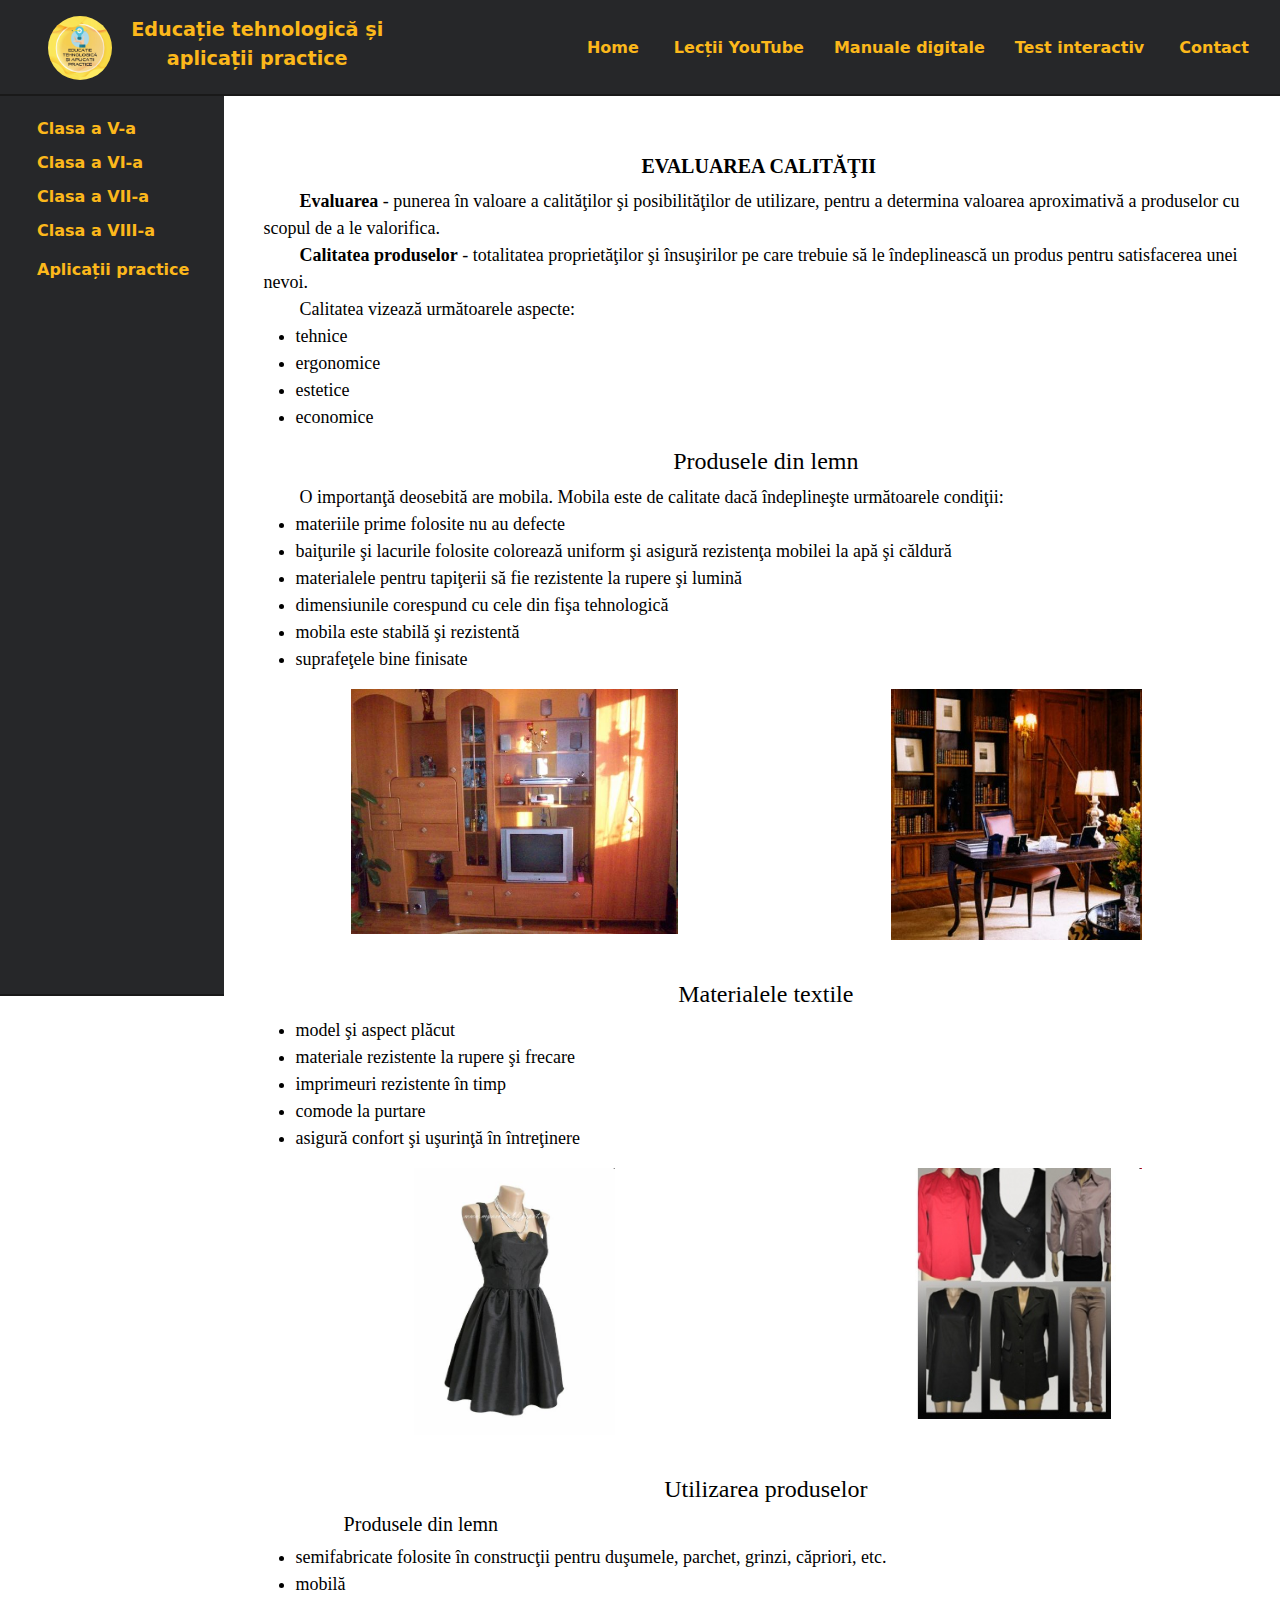
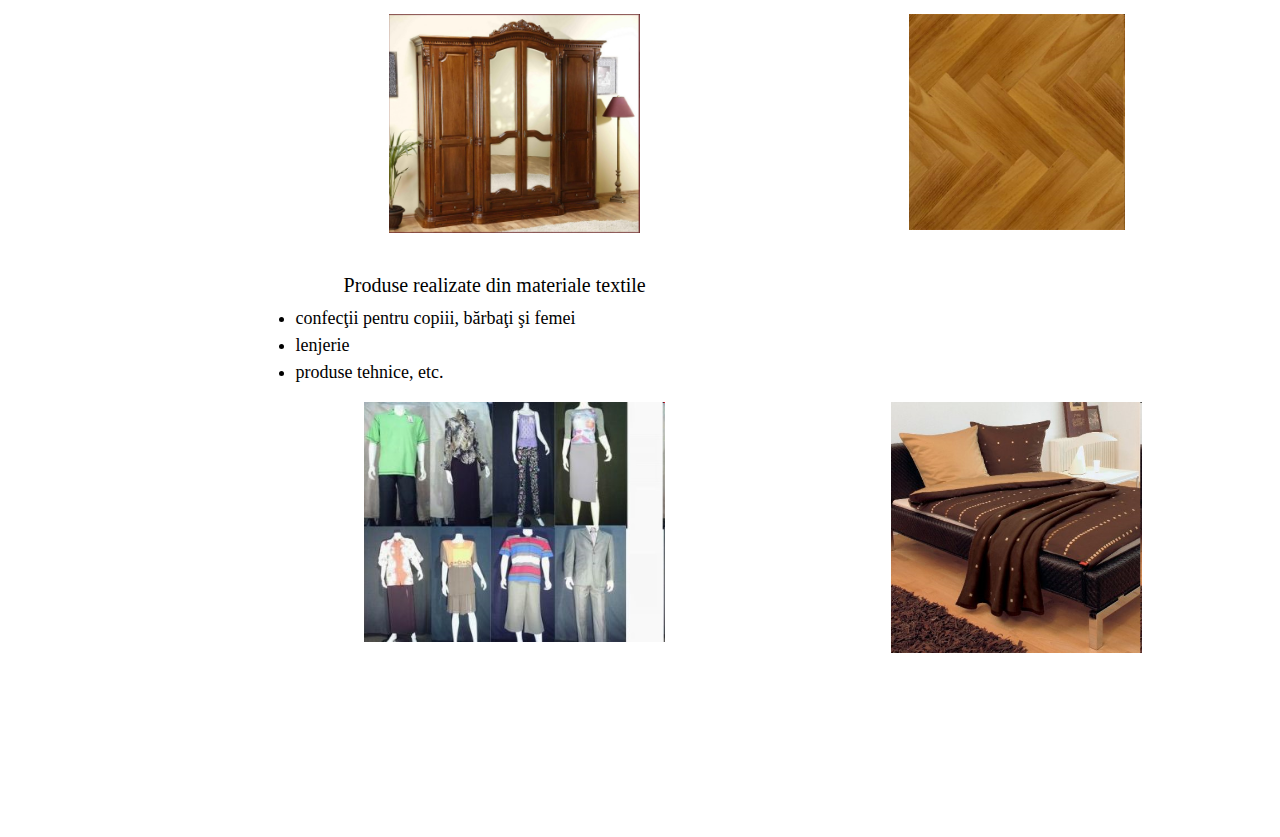
<file: calitate.html>
<!DOCTYPE html>
<html lang="en">
<head>
    <meta charset="UTF-8">
    <meta http-equiv="X-UA-Compatible" content="IE=edge">
    <meta name="viewport" content="width=device-width, initial-scale=1.0">
    <link rel="stylesheet" href="https://stackpath.bootstrapcdn.com/bootstrap/4.3.1/css/bootstrap.min.css" integrity="sha384-ggOyR0iXCbMQv3Xipma34MD+dH/1fQ784/j6cY/iJTQUOhcWr7x9JvoRxT2MZw1T" crossorigin="anonymous">
    <link rel="stylesheet" href="style.css">
    <link rel="icon" href="img/logo-image.jpg">
    <!-- BOOTSTRAP INCLUDE -->
    <link href="https://cdn.jsdelivr.net/npm/bootstrap@5.1.2/dist/css/bootstrap.min.css" rel="stylesheet">
    <script src="https://cdn.jsdelivr.net/npm/bootstrap@5.1.2/dist/js/bootstrap.bundle.min.js"></script>
    <title>Educație tehnologică și aplicații practice</title>
</head>
<body>
    <div id="navbar" class="sticky">
        <a href="index.html"><img src="img/logo-image.jpg" id="logo"></a>
        <div class="title1">
            Educație tehnologică și<br> aplicații practice
        </div>
        <div class="navbar-buttons">
            <ul>
                <div class="dropdown navbar-buttons">
                    <li><a style="color:#fcb103" href="contact.html">Contact</a></li>
                </div>
                <div class="dropdown navbar-buttons">
                    <li><a style="color:#fcb103" href="https://create.kahoot.it/details/e426c362-7523-4302-9899-00599a986d63">Test interactiv</a></li>
                </div>
                <div class="dropdown navbar-buttons">
                    <li>Manuale digitale</li>
                    <div class="dropdown-content">
                        <a href="https://manuale.edu.ro/manuale/Clasa%20a%20V-a/Educatie%20tehnologica%20si%20aplicatii%20practice/ARAMIS/">Clasa a V-a</a><br>
                        <a href="https://manuale.edu.ro/manuale/Clasa%20a%20VI-a/Educatie%20tehnologica%20si%20aplicatii%20practice/EDP3/">Clasa a VI-a</a><br>
                        <a href="https://manuale.edu.ro/manuale/Clasa%20a%20VII-a/Educatie%20tehnologica%20si%20aplicatii%20practice/U0MgQVJBTUlTIFBSSU5U/">Clasa a VII-a</a><br>
                        <a href="https://manuale.edu.ro/manuale/Clasa%20a%20VIII-a/Educatie%20tehnologica%20si%20aplicatii%20practice/Q09SSU5UIExPR0lTVElD/">Clasa a VIII-a</a>
                    </div>
                </div>
                <div class="dropdown navbar-buttons">
                    <li><a style="color:#fcb103" href="https://youtube.com/playlist?list=PLqle1aQarAtgYrObh-wD7-FiWbbeVUZL5">Lecții YouTube</a></li>
                </div>
                <div class="dropdown navbar-buttons">
                    <li><a style="color:#fcb103" href="index.html">Home</a></li>
                </div>
            </ul>
        </div>
    </div>

    <div class="meniu">
        <div class="dropdown menu-buttons" style="margin:5px">
            <li>Clasa a V-a</li>
            <div class="dropdown-content">
                <a href="val.html">Valoarea nutritivă și energetică</a><br>
                <a href="prep.html">Prepararea alimentelor</a>
            </div>
        </div>
        <div class="dropdown menu-buttons" style="margin:5px">
            <li>Clasa a VI-a</li>
            <div class="dropdown-content">
                <a href="transp.html">Rețele de transport rutier</a><br>
                <a href="tip.html">Tipuri de locuințe</a>
            </div>
        </div>
        <div class="dropdown menu-buttons" style="margin:5px">
            <li>Clasa a VII-a</li>
            <div class="dropdown-content">
                <a href="materii.html">Materii prime și materiale textile</a><br>
                <a href="calitate.html">Evaluarea calității</a><br>
                <a href="analiza.html">Analiza produselor</a>
            </div>
        </div>
        <div class="dropdown menu-buttons" style="margin:5px">
            <li>Clasa a VIII-a</li>
            <div class="dropdown-content">
                <a href="energie.html">Forme de energie și utilizarea lor în gospogărie</a><br>
                <a href="dist.html">Transportul și distribuția</a>
            </div>
        </div>
        <div class="dropdown menu-buttons">
            <li><a style="color:#fcb103" href="aplicatii.html">Aplicații practice</a></li>
        </div>
    </div>


    <div class="container">
        <div class="title">
            EVALUAREA CALITĂŢII
        </div>
        <div class="content">
            &emsp;&emsp;<b>Evaluarea</b> - punerea în valoare a calităţilor şi posibilităţilor de utilizare, pentru a determina valoarea aproximativă a produselor cu scopul de a le valorifica.
            <br>&emsp;&emsp;<b>Calitatea produselor</b> - totalitatea proprietăţilor şi însuşirilor pe care trebuie să le îndeplinească un produs pentru satisfacerea unei nevoi.
            <br>&emsp;&emsp;Calitatea vizează următoarele aspecte:
            <ul>
                <li>tehnice</li>
                <li>ergonomice</li>
                <li>estetice</li>
                <li>economice </li>
            </ul>
            <h4>Produsele din lemn</h4>
            &emsp;&emsp;O importanţă deosebită are mobila. Mobila este de calitate dacă îndeplineşte următoarele condiţii:
            <ul>
                <li>materiile prime folosite nu au defecte</li>
                <li>baiţurile şi lacurile folosite colorează uniform şi asigură rezistenţa mobilei la apă şi căldură</li>
                <li>materialele pentru tapiţerii să fie rezistente la rupere şi lumină</li>
                <li>dimensiunile corespund cu cele din fişa tehnologică</li>
                <li>mobila este stabilă şi rezistentă</li>
                <li>suprafeţele bine finisate</li>
            </ul>
            <div class="imagini">
                <div class="left">
                    <img src="img/eval1.png" style="width:65%">
                </div>
                <div class="right">
                    <img src="img/eval2.png" style="width:50%">
                </div>
            </div>
            <h4>Materialele textile</h4>
            <ul>
                <li>model şi aspect plăcut</li>
                <li>materiale rezistente la rupere şi frecare</li>
                <li>imprimeuri rezistente în timp</li>
                <li>comode la purtare</li>
                <li>asigură confort şi uşurinţă în întreţinere</li>
            </ul>
            <div class="imagini">
                <div class="left">
                    <img src="img/eval5.png" style="width:40%">
                </div>
                <div class="right">
                    <img src="img/eval8.png" style="width:50%">
                </div>
            </div>
            <h4>Utilizarea produselor</h4>
            <h5>&emsp;&emsp;&emsp;&emsp;Produsele din lemn</h5>
            <ul>
                <li>semifabricate folosite în construcţii pentru duşumele, parchet, grinzi, căpriori, etc.</li>
                <li>mobilă</li>
            </ul>
            <div class="imagini">
                <div class="left">
                    <img src="img/eval7.png" style="width:50%">
                </div>
                <div class="right">
                    <img src="img/eval6.png" style="width:43%">
                </div>
            </div>
            <h5>&emsp;&emsp;&emsp;&emsp;Produse realizate din materiale textile</h5>
            <ul>
                <li>confecţii pentru copiii, bărbaţi şi femei</li>
                <li>lenjerie</li>
                <li>produse tehnice, etc.</li>
            </ul>
            <div class="imagini">
                <div class="left">
                    <img src="img/eval4.png" style="width:60%">
                </div>
                <div class="right">
                    <img src="img/eval3.png" style="width:50%">
                </div>
            </div>

        </div>
    </div>

</body>
</html>
</file>
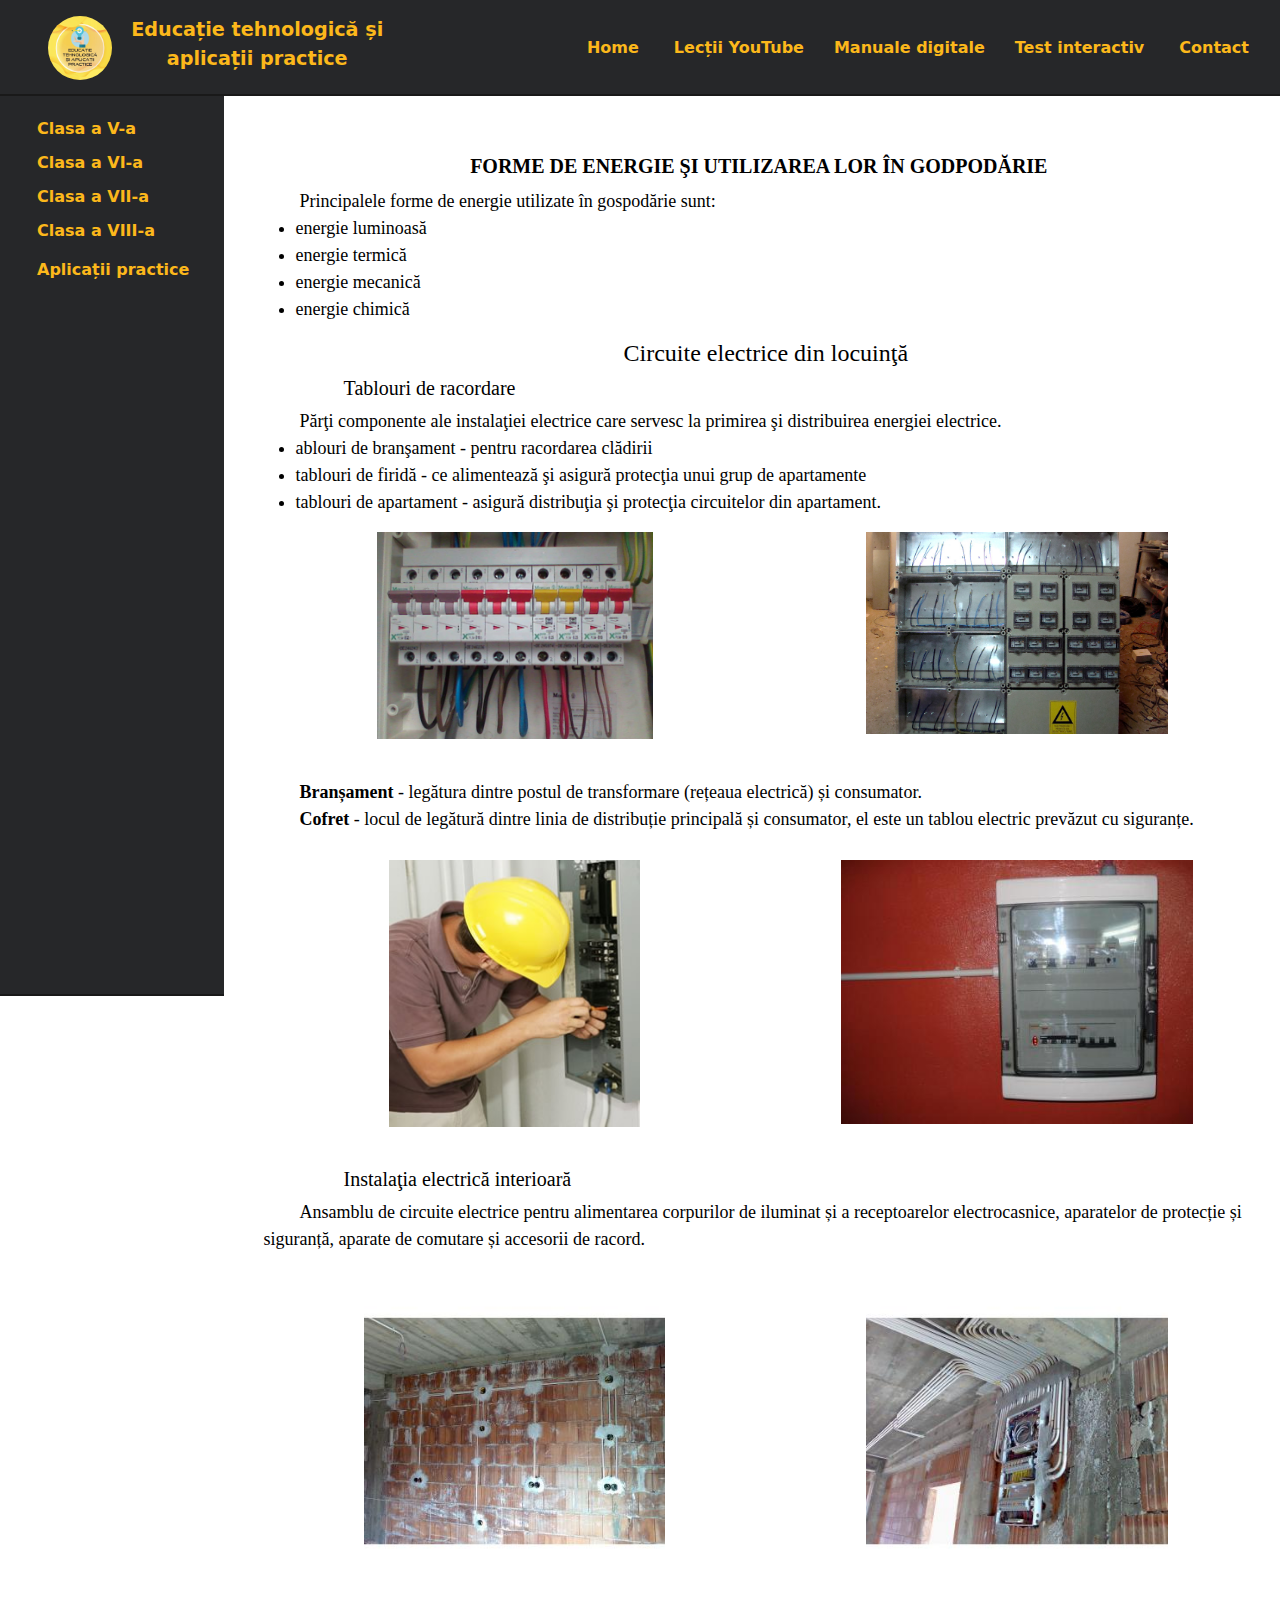
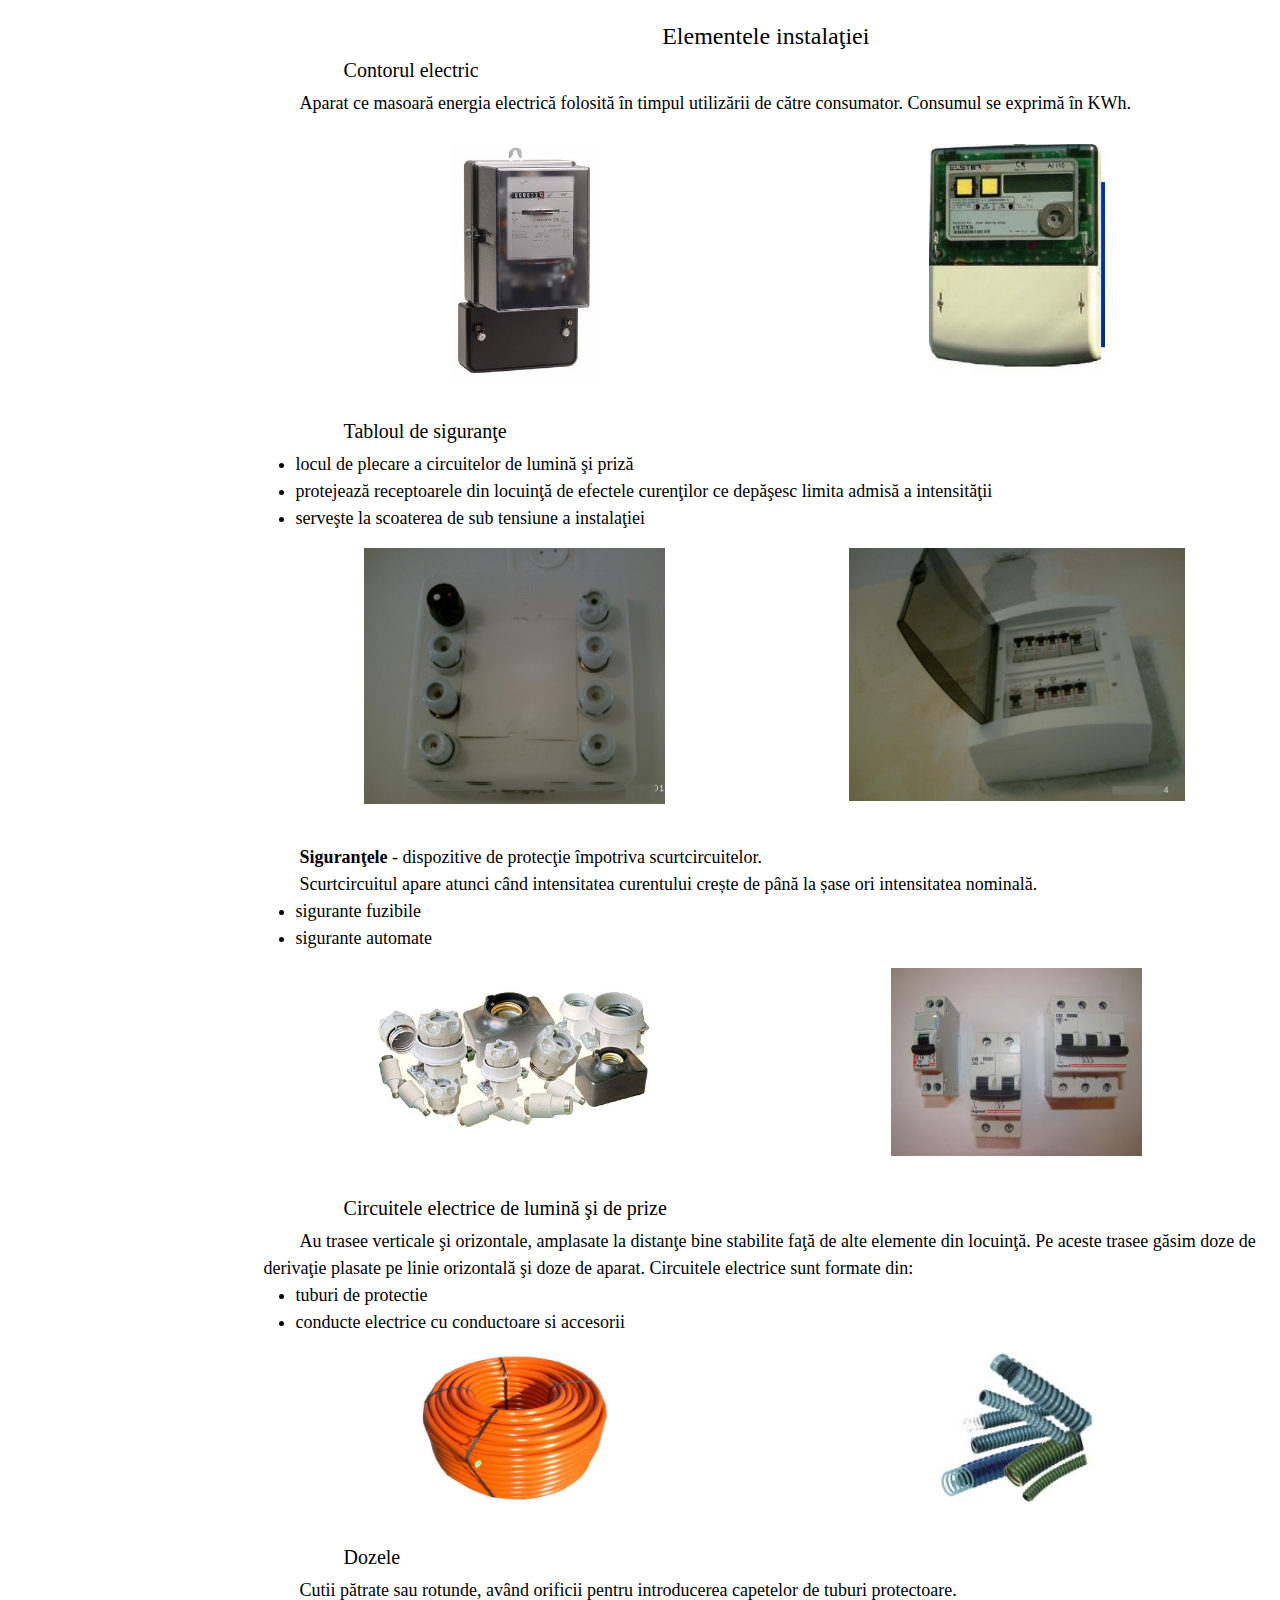
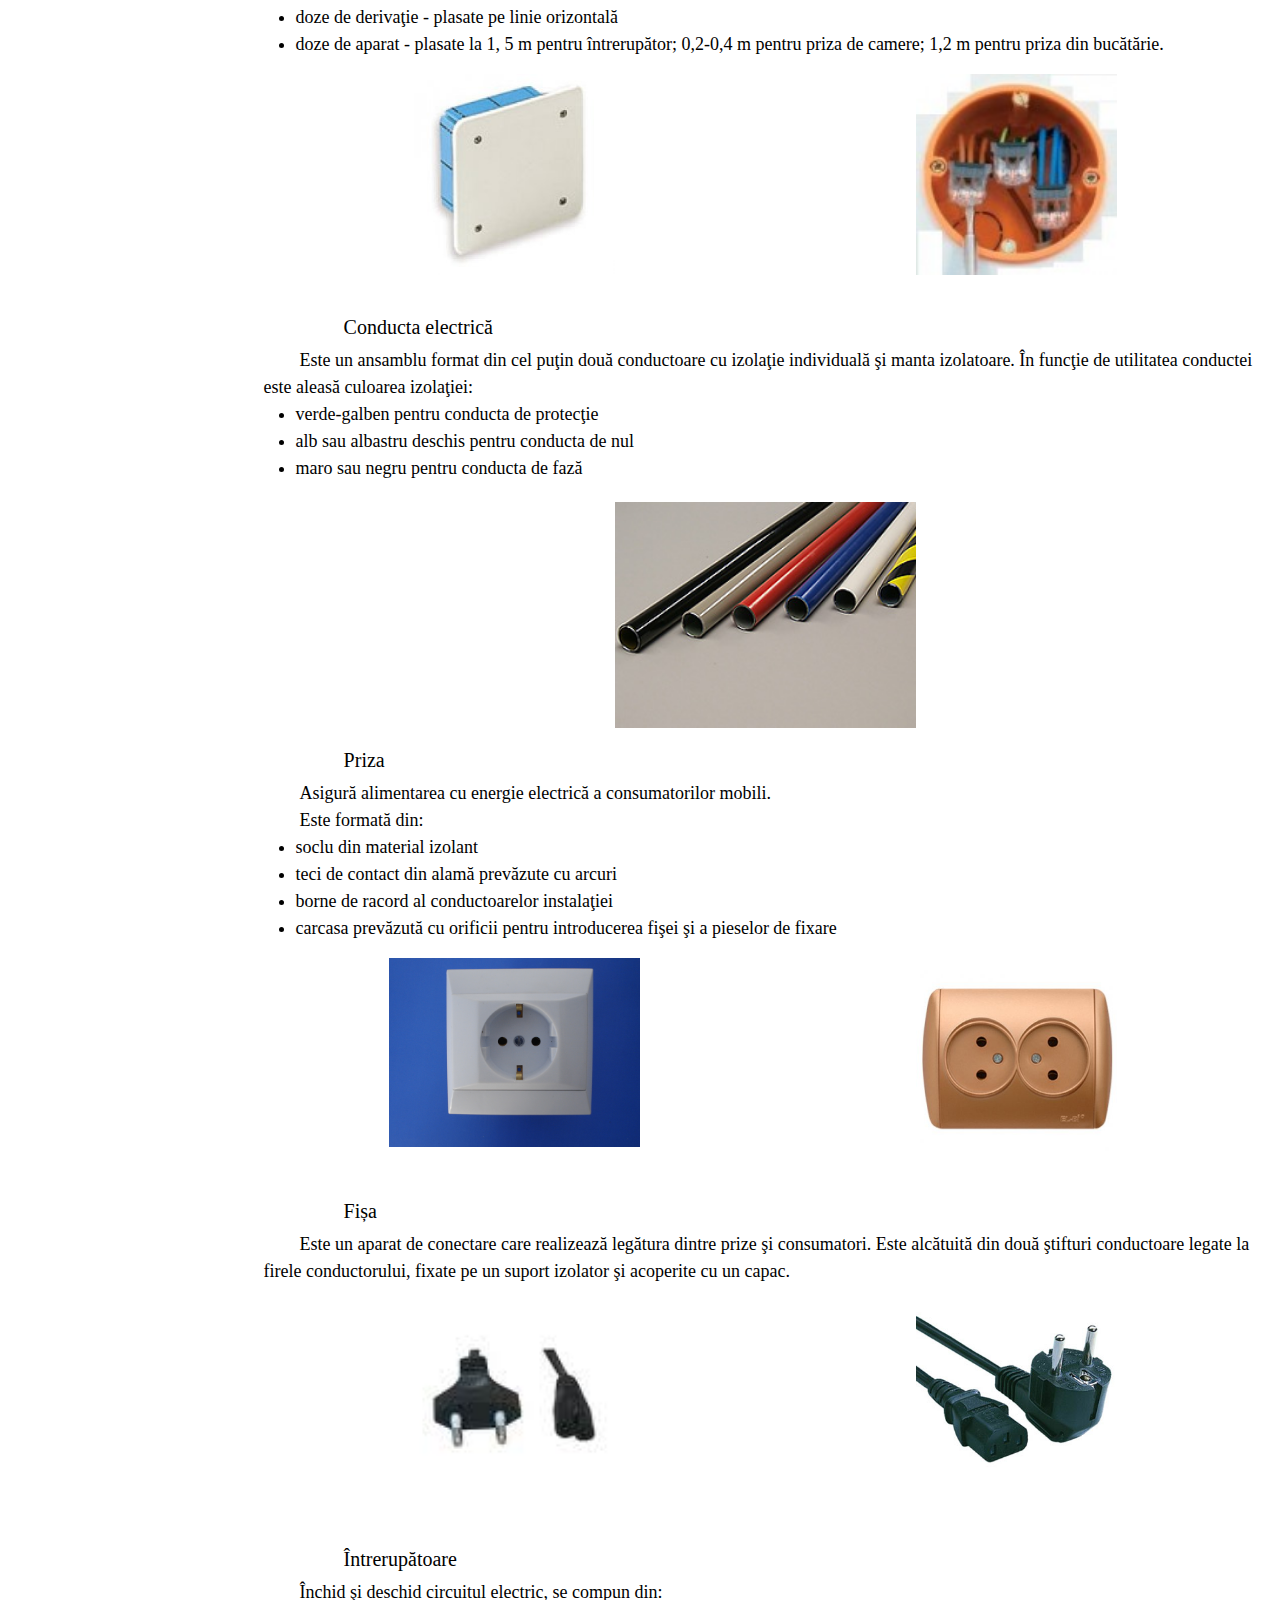
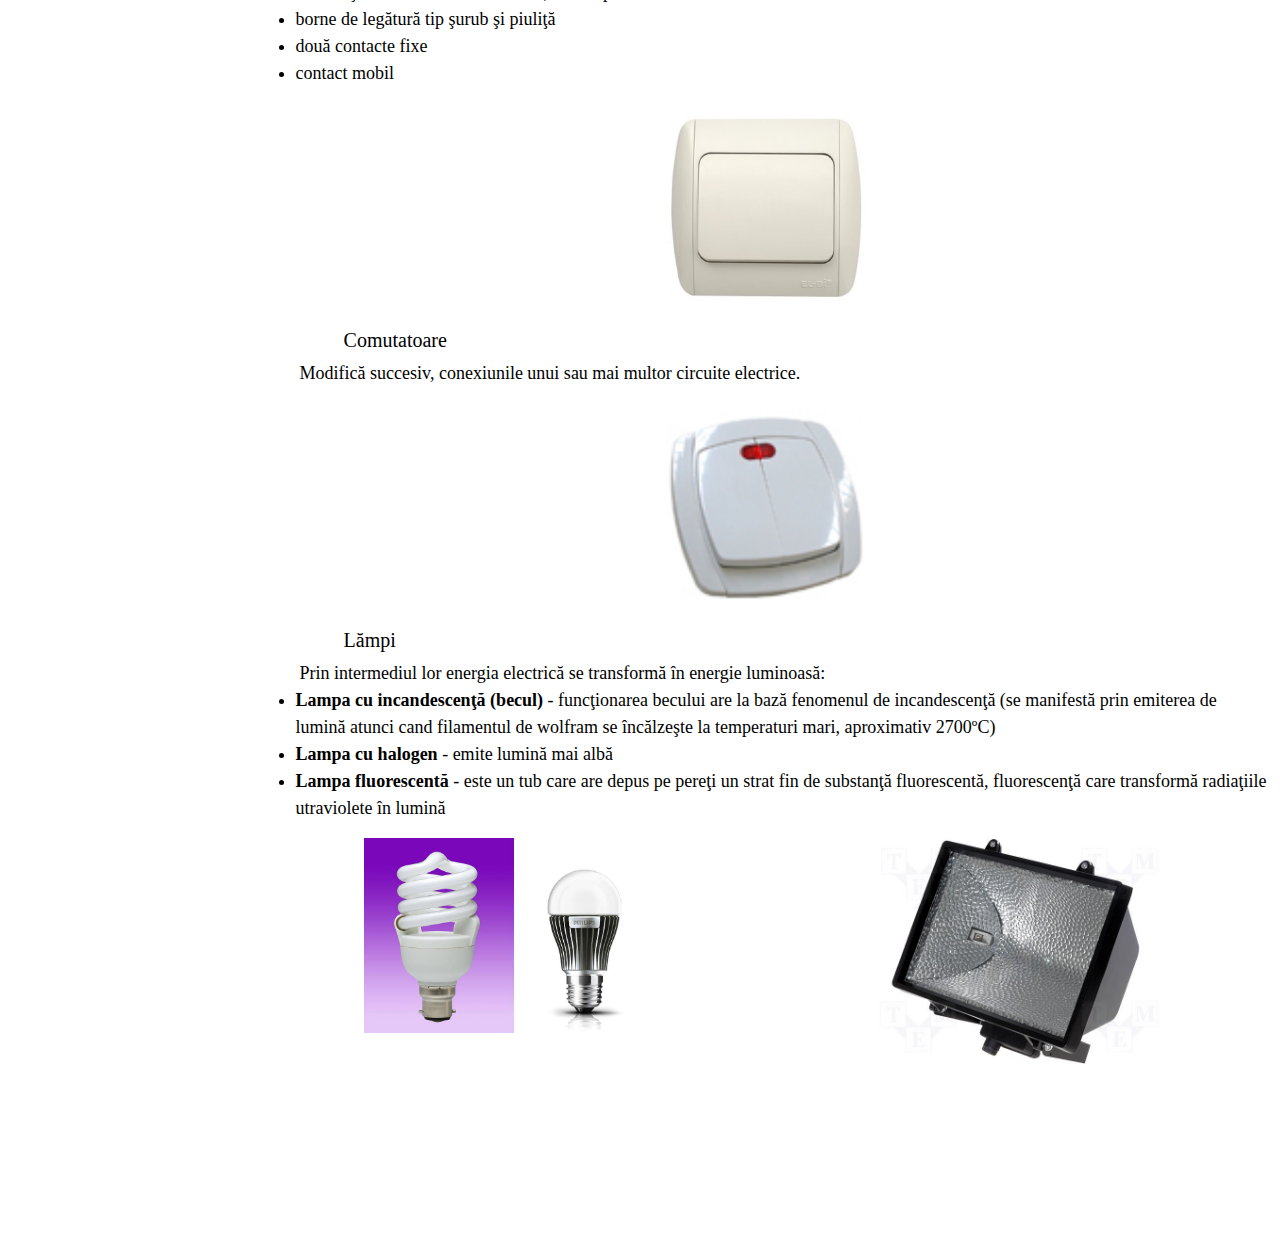
<file: energie.html>
<!DOCTYPE html>
<html lang="en">
<head>
    <meta charset="UTF-8">
    <meta http-equiv="X-UA-Compatible" content="IE=edge">
    <meta name="viewport" content="width=device-width, initial-scale=1.0">
    <link rel="stylesheet" href="https://stackpath.bootstrapcdn.com/bootstrap/4.3.1/css/bootstrap.min.css" integrity="sha384-ggOyR0iXCbMQv3Xipma34MD+dH/1fQ784/j6cY/iJTQUOhcWr7x9JvoRxT2MZw1T" crossorigin="anonymous">
    <link rel="stylesheet" href="style.css">
    <link rel="icon" href="img/logo-image.jpg">
    <!-- BOOTSTRAP INCLUDE -->
    <link href="https://cdn.jsdelivr.net/npm/bootstrap@5.1.2/dist/css/bootstrap.min.css" rel="stylesheet">
    <script src="https://cdn.jsdelivr.net/npm/bootstrap@5.1.2/dist/js/bootstrap.bundle.min.js"></script>
    <title>Educație tehnologică și aplicații practice</title>
</head>
<body>
    <div id="navbar" class="sticky">
        <a href="index.html"><img src="img/logo-image.jpg" id="logo"></a>
        <div class="title1">
            Educație tehnologică și<br> aplicații practice
        </div>
        <div class="navbar-buttons">
            <ul>
                <div class="dropdown navbar-buttons">
                    <li><a style="color:#fcb103" href="contact.html">Contact</a></li>
                </div>
                <div class="dropdown navbar-buttons">
                    <li><a style="color:#fcb103" href="https://create.kahoot.it/details/e426c362-7523-4302-9899-00599a986d63">Test interactiv</a></li>
                </div>
                <div class="dropdown navbar-buttons">
                    <li>Manuale digitale</li>
                    <div class="dropdown-content">
                        <a href="https://manuale.edu.ro/manuale/Clasa%20a%20V-a/Educatie%20tehnologica%20si%20aplicatii%20practice/ARAMIS/">Clasa a V-a</a><br>
                        <a href="https://manuale.edu.ro/manuale/Clasa%20a%20VI-a/Educatie%20tehnologica%20si%20aplicatii%20practice/EDP3/">Clasa a VI-a</a><br>
                        <a href="https://manuale.edu.ro/manuale/Clasa%20a%20VII-a/Educatie%20tehnologica%20si%20aplicatii%20practice/U0MgQVJBTUlTIFBSSU5U/">Clasa a VII-a</a><br>
                        <a href="https://manuale.edu.ro/manuale/Clasa%20a%20VIII-a/Educatie%20tehnologica%20si%20aplicatii%20practice/Q09SSU5UIExPR0lTVElD/">Clasa a VIII-a</a>
                    </div>
                </div>
                <div class="dropdown navbar-buttons">
                    <li><a style="color:#fcb103" href="https://youtube.com/playlist?list=PLqle1aQarAtgYrObh-wD7-FiWbbeVUZL5">Lecții YouTube</a></li>
                </div>
                <div class="dropdown navbar-buttons">
                    <li><a style="color:#fcb103" href="index.html">Home</a></li>
                </div>
            </ul>
        </div>
    </div>

    <div class="meniu">
        <div class="dropdown menu-buttons" style="margin:5px">
            <li>Clasa a V-a</li>
            <div class="dropdown-content">
                <a href="val.html">Valoarea nutritivă și energetică</a><br>
                <a href="prep.html">Prepararea alimentelor</a>
            </div>
        </div>
        <div class="dropdown menu-buttons" style="margin:5px">
            <li>Clasa a VI-a</li>
            <div class="dropdown-content">
                <a href="transp.html">Rețele de transport rutier</a><br>
                <a href="tip.html">Tipuri de locuințe</a>
            </div>
        </div>
        <div class="dropdown menu-buttons" style="margin:5px">
            <li>Clasa a VII-a</li>
            <div class="dropdown-content">
                <a href="materii.html">Materii prime și materiale textile</a><br>
                <a href="calitate.html">Evaluarea calității</a><br>
                <a href="analiza.html">Analiza produselor</a>
            </div>
        </div>
        <div class="dropdown menu-buttons" style="margin:5px">
            <li>Clasa a VIII-a</li>
            <div class="dropdown-content">
                <a href="energie.html">Forme de energie și utilizarea lor în gospogărie</a><br>
                <a href="dist.html">Transportul și distribuția</a>
            </div>
        </div>
        <div class="dropdown menu-buttons">
            <li><a style="color:#fcb103" href="aplicatii.html">Aplicații practice</a></li>
        </div>
    </div>


    <div class="container">
        <div class="title">
            FORME DE ENERGIE ŞI UTILIZAREA LOR ÎN GODPODĂRIE
        </div>
        <div class="content">
            &emsp;&emsp;Principalele forme de energie utilizate în gospodărie sunt:
            <ul>
                <li>energie luminoasă</li>
                <li>energie termică</li>
                <li>energie mecanică</li>
                <li>energie chimică</li>
            </ul>
            <h4>Circuite electrice din locuinţă</h4>
            <h5>&emsp;&emsp;&emsp;&emsp;Tablouri de racordare</h5>
            &emsp;&emsp;Părţi componente ale instalaţiei electrice care servesc la primirea şi distribuirea energiei electrice.
            <ul>
                <li>ablouri de branşament - pentru racordarea clădirii</li>
                <li>tablouri de firidă - ce alimentează şi asigură protecţia unui grup de apartamente</li>
                <li>tablouri de apartament - asigură distribuţia şi protecţia circuitelor din apartament.</li>
            </ul>
            <div class="imagini">
                <div class="left">
                    <img src="img/ene12.png" style="width:55%">
                </div>
                <div class="right">
                    <img src="img/ene7.png" style="width:60%">
                </div>
            </div>
            &emsp;&emsp;<b>Branșament</b> - legătura dintre postul de transformare (rețeaua electrică) și consumator.
            <br>&emsp;&emsp;<b>Cofret</b> - locul de legătură dintre linia de distribuție principală și consumator, el este un tablou electric prevăzut cu siguranțe. 
            <br><br><div class="imagini">
                <div class="left">
                    <img src="img/ene11.png" style="width:50%">
                </div>
                <div class="right">
                    <img src="img/ene14.png" style="width:70%">
                </div>
            </div>
            <h5>&emsp;&emsp;&emsp;&emsp;Instalaţia electrică interioară</h5>
            &emsp;&emsp;Ansamblu de circuite electrice pentru alimentarea corpurilor de iluminat și a receptoarelor electrocasnice, aparatelor de protecție și siguranță, aparate de comutare și accesorii de racord.
            <br><br><div class="imagini">
                <div class="left">
                    <img src="img/ene2.png" style="width:60%">
                </div>
                <div class="right">
                    <img src="img/ene13.png" style="width: 60%">
                </div>
            </div>
            <h4>Elementele instalaţiei</h4>
            <h5>&emsp;&emsp;&emsp;&emsp;Contorul electric</h5>
            &emsp;&emsp;Aparat ce masoară energia electrică folosită în timpul utilizării de către consumator. Consumul se exprimă în KWh.
            <br><br><div class="imagini">
                <div class="left">
                    <img src="img/ene17.png" style="width:70%">
                </div>
                <div class="right">
                    <img src="img/ene19.png" style="width:35%">
                </div>
            </div>
            <h5>&emsp;&emsp;&emsp;&emsp;Tabloul de siguranţe</h5>
            <ul>
                <li>locul de plecare a circuitelor de lumină şi priză</li>
                <li>protejează receptoarele din locuinţă de efectele curenţilor ce depăşesc limita admisă a intensităţii</li>
                <li>serveşte la scoaterea de sub tensiune a instalaţiei</li>
            </ul>
            <div class="imagini">
                <div class="left">
                    <img src="img/ene22.png" style="width:60%">
                </div>
                <div class="right">
                    <img src="img/ene21.png" style="width:67%">
                </div>
            </div>
            &emsp;&emsp;<b>Siguranţele</b> - dispozitive de protecţie împotriva scurtcircuitelor.
            <br>&emsp;&emsp;Scurtcircuitul apare atunci când intensitatea curentului crește de până la șase ori intensitatea nominală.
            <ul>
                <li>sigurante fuzibile</li>
                <li>sigurante automate</li>
            </ul>
            <div class="imagini">
                <div class="left">
                    <img src="img/ene10.png" style="width:70%">
                </div>
                <div class="right">
                    <img src="img/ene1.png" style="width:50%">
                </div>
            </div>
            <h5>&emsp;&emsp;&emsp;&emsp;Circuitele electrice de lumină şi de prize</h5>
            &emsp;&emsp;Au trasee verticale şi orizontale, amplasate la distanţe bine stabilite faţă de alte elemente din locuinţă. Pe aceste trasee găsim doze de derivaţie plasate pe linie orizontală şi doze de aparat. Circuitele electrice sunt formate din: 
            <ul>
                <li>tuburi de protectie</li>
                <li>conducte electrice cu conductoare si accesorii</li>
            </ul>
            <div class="imagini">
                <div class="left">
                    <img src="img/ene16.png" style="width:40%">
                </div>
                <div class="right">
                    <img src="img/ene9.png" style="width: 40%">
                </div>
            </div>
            <h5>&emsp;&emsp;&emsp;&emsp;Dozele</h5>
            &emsp;&emsp;Cutii pătrate sau rotunde, având orificii pentru introducerea capetelor de tuburi protectoare. 
            <ul>
                <li>doze de derivaţie - plasate pe linie orizontală</li>
                <li>doze de aparat - plasate la 1, 5 m pentru întrerupător; 0,2-0,4 m pentru priza de camere; 1,2 m pentru priza din bucătărie.</li>
            </ul>
            <div class="imagini">
                <div class="left">
                    <img src="img/ene8.png" style="width: 40%">
                </div>
                <div class="right">
                    <img src="img/ene6.png" style="width: 40%">
                </div>
            </div>
            <h5>&emsp;&emsp;&emsp;&emsp;Conducta electrică</h5>
            &emsp;&emsp;Este un ansamblu format din cel puţin două conductoare cu izolaţie individuală şi manta izolatoare. În funcţie de utilitatea conductei este aleasă culoarea izolaţiei: 
            <ul>
                <li>verde-galben pentru conducta de protecţie</li>
                <li>alb sau albastru deschis pentru conducta de nul</li>
                <li>maro sau negru pentru conducta de fază</li>
            </ul>
            <img src="img/ene4.png" class="center" style="width: 30%">
            <h5>&emsp;&emsp;&emsp;&emsp;Priza</h5>
            &emsp;&emsp;Asigură alimentarea cu energie electrică a consumatorilor mobili.  
            <br>&emsp;&emsp;Este formată din:
            <ul>
                <li>soclu din material izolant</li>
                <li>teci de contact din alamă prevăzute cu arcuri</li>
                <li>borne de racord al conductoarelor instalaţiei</li>
                <li>carcasa prevăzută cu orificii pentru introducerea fişei şi a pieselor de fixare</li>
            </ul>
            <div class="imagini">
                <div class="left">
                    <img src="img/ene18.png" style="width: 50%">
                </div>
                <div class="right">
                    <img src="img/ene20.png" style="width: 40%">
                </div>
            </div>
            <h5>&emsp;&emsp;&emsp;&emsp;Fișa</h5>
            &emsp;&emsp;Este un aparat de conectare care realizează legătura dintre prize şi consumatori. Este alcătuită din două ştifturi conductoare legate la firele conductorului, fixate pe un suport izolator şi acoperite cu un capac.
            <div class="imagini">
                <div class="left">
                    <img src="img/ene25.png" style="width: 50%">
                </div>
                <div class="right">
                    <img src="img/ene15.png" style="width: 40%">
                </div>
            </div>
            <h5>&emsp;&emsp;&emsp;&emsp;Întrerupătoare</h5>
            &emsp;&emsp;Închid şi deschid circuitul electric, se compun din: 
            <ul>
                <li>borne de legătură tip şurub şi piuliţă</li>
                <li>două contacte fixe</li>
                <li>contact mobil</li>
            </ul>
            <img src="img/ene5.png" class="center" style="width: 20%">
            <h5>&emsp;&emsp;&emsp;&emsp;Comutatoare</h5>
            &emsp;&emsp;Modifică succesiv, conexiunile unui sau mai multor circuite electrice.
            <img src="img/ene23.png" class="center" style="width: 20%">
            <h5>&emsp;&emsp;&emsp;&emsp;Lămpi</h5>
            &emsp;&emsp;Prin intermediul lor energia electrică se transformă în energie luminoasă:
            <ul>
                <li><b>Lampa cu incandescenţă (becul)</b> - funcţionarea becului are la bază fenomenul de incandescenţă (se manifestă prin emiterea de lumină atunci cand filamentul de wolfram se încălzeşte la temperaturi mari, aproximativ 2700ºC)</li>
                <li><b>Lampa cu halogen</b> - emite lumină mai albă</li>
                <li><b>Lampa fluorescentă</b> - este un tub care are depus pe pereţi un strat fin de substanţă fluorescentă, fluorescenţă care transformă radiaţiile utraviolete în lumină</li>
            </ul>
            <div class="imagini">
                <div class="left">
                    <img src="img/ene3.png" style="width: 60%">
                </div>
                <div class="right">
                    <img src="img/ene24.png" style="width: 60%">
                </div>
            </div>
        </div>
    </div>

</body>
</html>
</file>
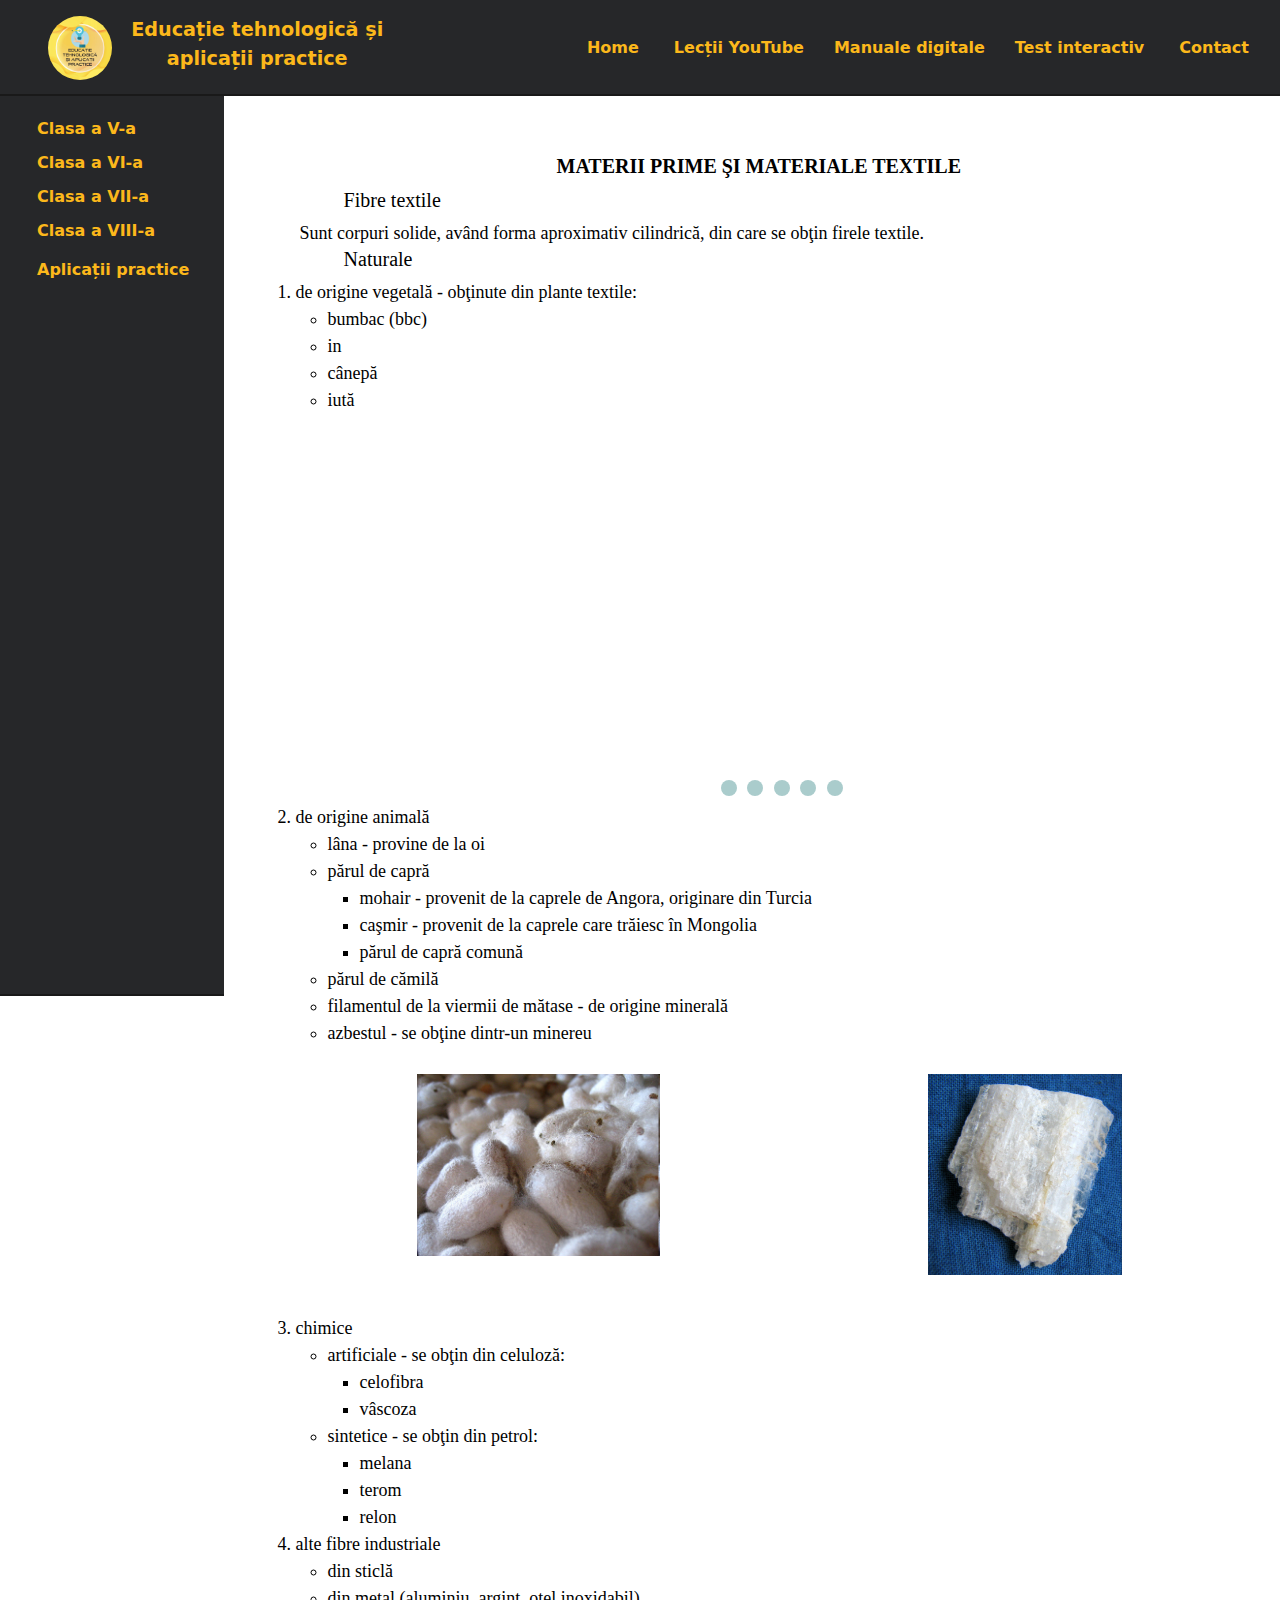
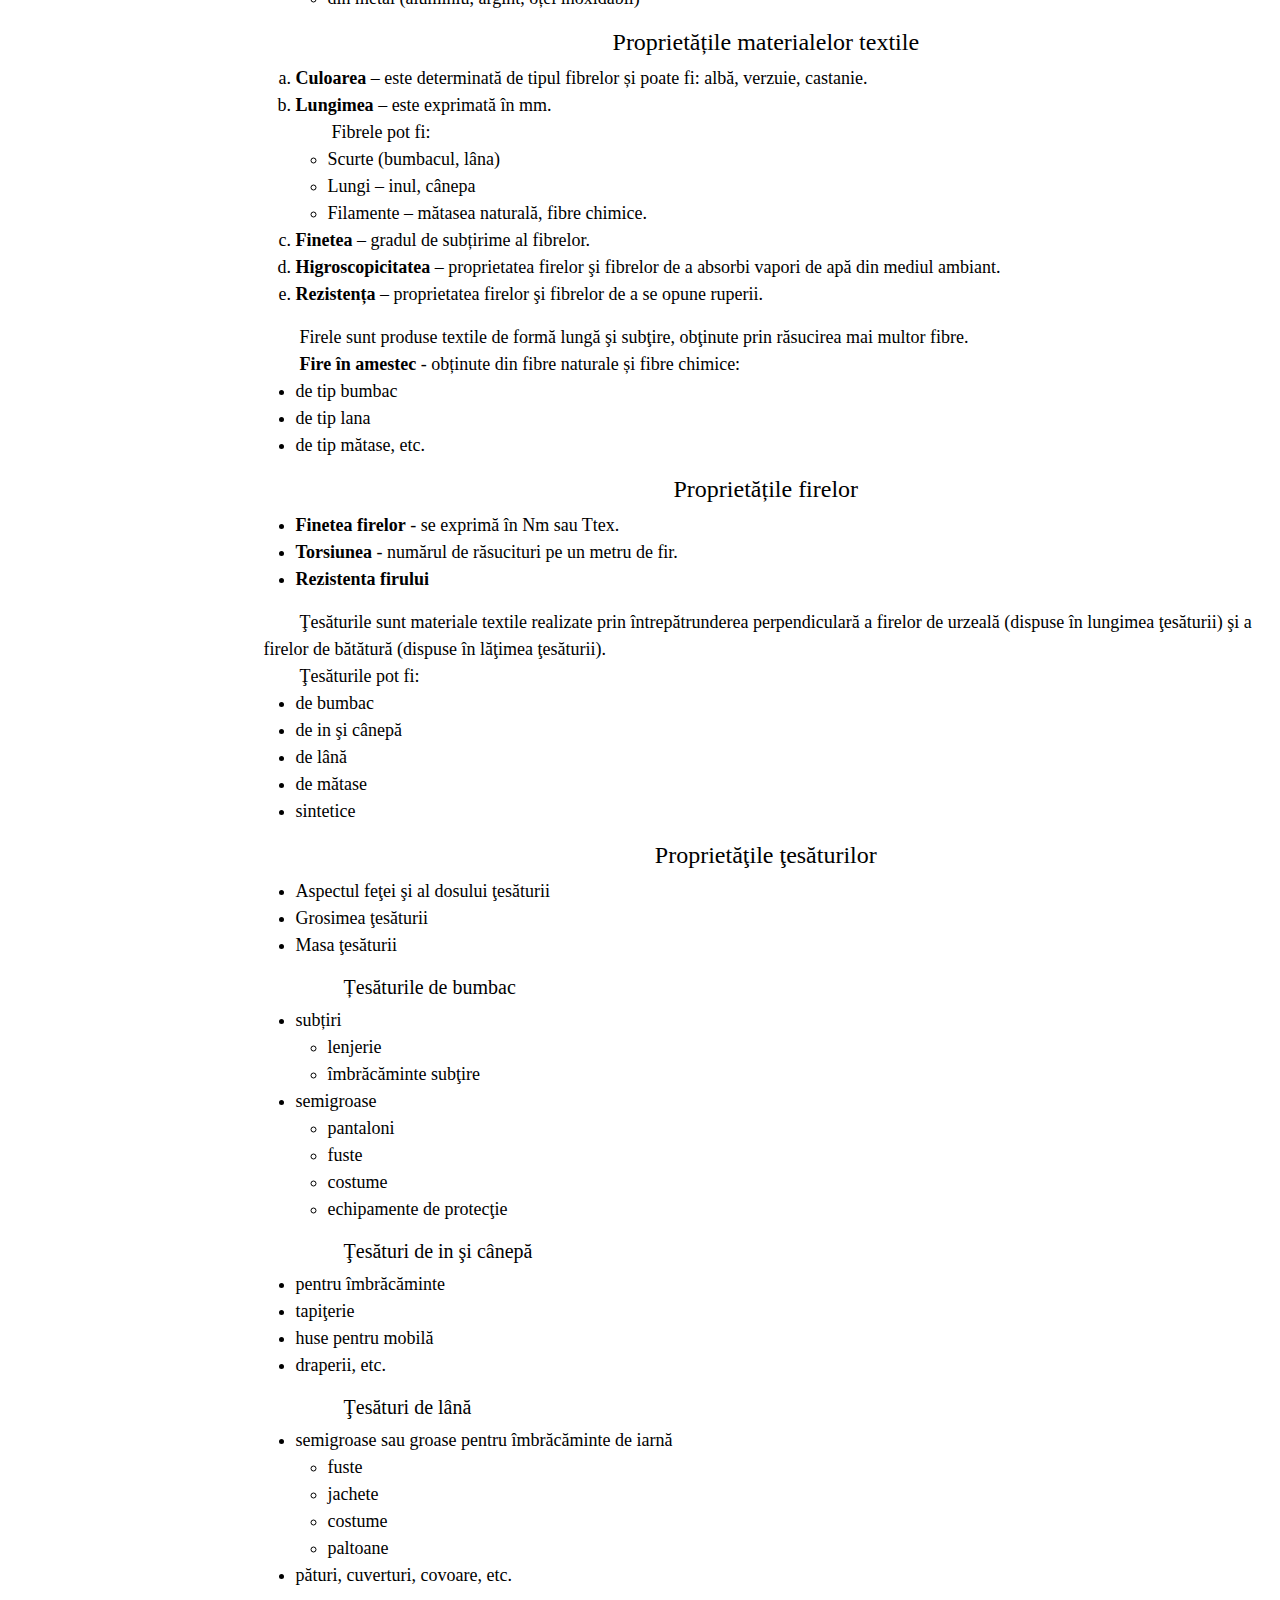
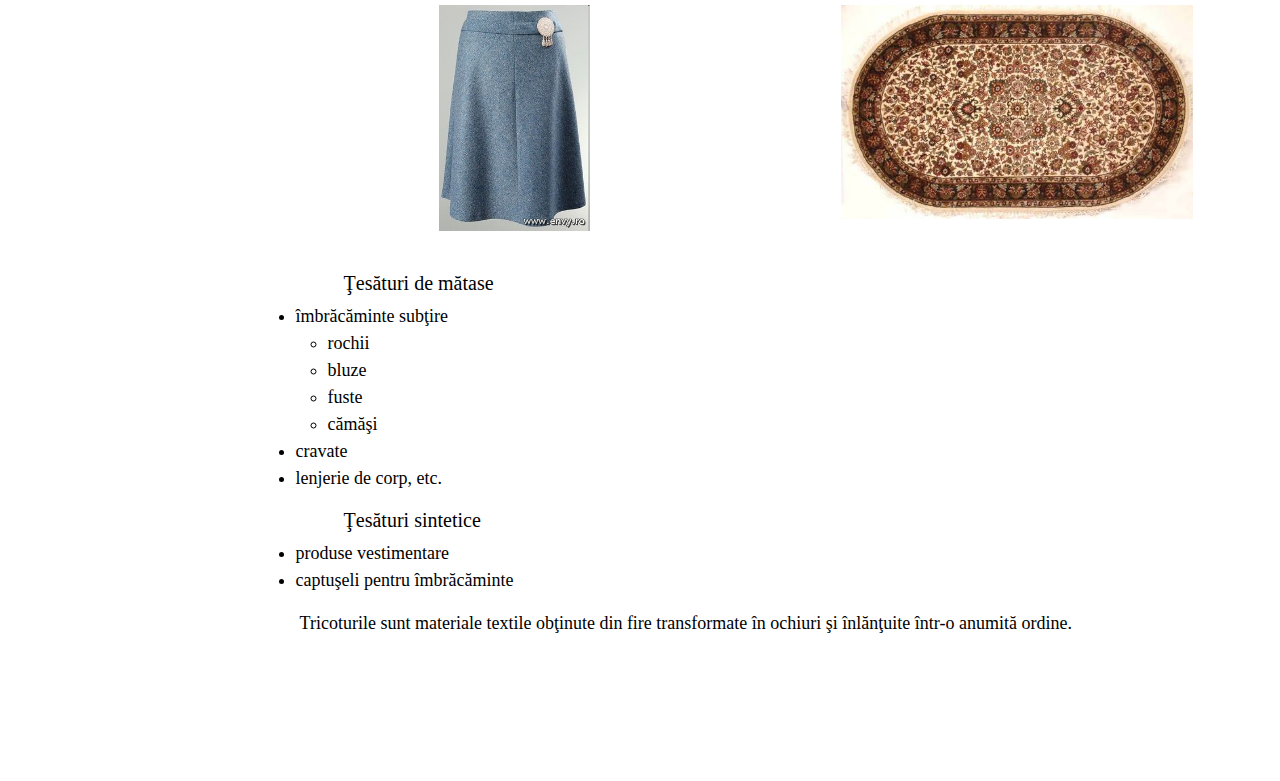
<file: materii.html>
<!DOCTYPE html>
<html lang="en">
<head>
    <meta charset="UTF-8">
    <meta http-equiv="X-UA-Compatible" content="IE=edge">
    <meta name="viewport" content="width=device-width, initial-scale=1.0">
    <link rel="stylesheet" href="https://stackpath.bootstrapcdn.com/bootstrap/4.3.1/css/bootstrap.min.css" integrity="sha384-ggOyR0iXCbMQv3Xipma34MD+dH/1fQ784/j6cY/iJTQUOhcWr7x9JvoRxT2MZw1T" crossorigin="anonymous">
    <link rel="stylesheet" href="style.css">
    <link rel="icon" href="img/logo-image.jpg">
    <!-- BOOTSTRAP INCLUDE -->
    <link href="https://cdn.jsdelivr.net/npm/bootstrap@5.1.2/dist/css/bootstrap.min.css" rel="stylesheet">
    <script src="https://cdn.jsdelivr.net/npm/bootstrap@5.1.2/dist/js/bootstrap.bundle.min.js"></script>
    <title>Educație tehnologică și aplicații practice</title>
</head>
<body>
    <div id="navbar" class="sticky">
        <a href="index.html"><img src="img/logo-image.jpg" id="logo"></a>
        <div class="title1">
            Educație tehnologică și<br> aplicații practice
        </div>
        <div class="navbar-buttons">
            <ul>
                <div class="dropdown navbar-buttons">
                    <li><a style="color:#fcb103" href="contact.html">Contact</a></li>
                </div>
                <div class="dropdown navbar-buttons">
                    <li><a style="color:#fcb103" href="https://create.kahoot.it/details/e426c362-7523-4302-9899-00599a986d63">Test interactiv</a></li>
                </div>
                <div class="dropdown navbar-buttons">
                    <li>Manuale digitale</li>
                    <div class="dropdown-content">
                        <a href="https://manuale.edu.ro/manuale/Clasa%20a%20V-a/Educatie%20tehnologica%20si%20aplicatii%20practice/ARAMIS/">Clasa a V-a</a><br>
                        <a href="https://manuale.edu.ro/manuale/Clasa%20a%20VI-a/Educatie%20tehnologica%20si%20aplicatii%20practice/EDP3/">Clasa a VI-a</a><br>
                        <a href="https://manuale.edu.ro/manuale/Clasa%20a%20VII-a/Educatie%20tehnologica%20si%20aplicatii%20practice/U0MgQVJBTUlTIFBSSU5U/">Clasa a VII-a</a><br>
                        <a href="https://manuale.edu.ro/manuale/Clasa%20a%20VIII-a/Educatie%20tehnologica%20si%20aplicatii%20practice/Q09SSU5UIExPR0lTVElD/">Clasa a VIII-a</a>
                    </div>
                </div>
                <div class="dropdown navbar-buttons">
                    <li><a style="color:#fcb103" href="https://youtube.com/playlist?list=PLqle1aQarAtgYrObh-wD7-FiWbbeVUZL5">Lecții YouTube</a></li>
                </div>
                <div class="dropdown navbar-buttons">
                    <li><a style="color:#fcb103" href="index.html">Home</a></li>
                </div>
            </ul>
        </div>
    </div>

    <div class="meniu">
        <div class="dropdown menu-buttons" style="margin:5px">
            <li>Clasa a V-a</li>
            <div class="dropdown-content">
                <a href="val.html">Valoarea nutritivă și energetică</a><br>
                <a href="prep.html">Prepararea alimentelor</a>
            </div>
        </div>
        <div class="dropdown menu-buttons" style="margin:5px">
            <li>Clasa a VI-a</li>
            <div class="dropdown-content">
                <a href="transp.html">Rețele de transport rutier</a><br>
                <a href="tip.html">Tipuri de locuințe</a>
            </div>
        </div>
        <div class="dropdown menu-buttons" style="margin:5px">
            <li>Clasa a VII-a</li>
            <div class="dropdown-content">
                <a href="materii.html">Materii prime și materiale textile</a><br>
                <a href="calitate.html">Evaluarea calității</a><br>
                <a href="analiza.html">Analiza produselor</a>
            </div>
        </div>
        <div class="dropdown menu-buttons" style="margin:5px">
            <li>Clasa a VIII-a</li>
            <div class="dropdown-content">
                <a href="energie.html">Forme de energie și utilizarea lor în gospogărie</a><br>
                <a href="dist.html">Transportul și distribuția</a>
            </div>
        </div>
        <div class="dropdown menu-buttons">
            <li><a style="color:#fcb103" href="aplicatii.html">Aplicații practice</a></li>
        </div>
    </div>


    <div class="container">
        <div class="title">
            MATERII PRIME ŞI MATERIALE TEXTILE
        </div>
        <div class="content">
            <h5>&emsp;&emsp;&emsp;&emsp;Fibre textile</h5>
            &emsp;&emsp;Sunt corpuri solide, având forma aproximativ cilindrică, din care se obţin firele textile.
            <h5>&emsp;&emsp;&emsp;&emsp;Naturale</h5>
            <ol>
                <li>de origine vegetală - obţinute din plante textile:</li>
                <ul>
                    <li>bumbac (bbc)</li>
                    <li>in</li>
                    <li>cânepă</li>
                    <li>iută</li>
                </ul>
                <div class="slideshow-container">
                    <div class="mySlides fade">
                      <div class="numbertext"></div>
                      <img src="img/txt1.png" style="width:50%">
                    </div>
                    
                    <div class="mySlides fade">
                      <div class="numbertext"></div>
                      <img src="img/txt2.png" style="width:60%">
                    </div>
                    
                    <div class="mySlides fade">
                      <div class="numbertext"></div>
                      <img src="img/txt3.png" style="width:50%">
                    </div>  
                    
                    <div class="mySlides fade">
                        <div class="numbertext"></div>
                        <img src="img/txt4.png" style="width:50%">
                      </div>  
                      
                      <div class="mySlides fade">
                        <div class="numbertext"></div>
                        <img src="img/txt5.png" style="width:50%">
                      </div>  
                </div>
                <div style="text-align:center">
                    <span class="dot"></span> 
                    <span class="dot"></span> 
                    <span class="dot"></span> 
                    <span class="dot"></span>
                    <span class="dot"></span> 
                </div>
                <li>de origine animală</li>
                <ul>
                    <li>lâna - provine de la oi</li>
                    <li>părul de capră</li>
                    <ul style="list-style-type:square">
                        <li>mohair - provenit de la caprele de Angora, originare din Turcia</li>
                        <li>caşmir - provenit de la caprele care trăiesc în Mongolia</li>
                        <li>părul de capră comună</li>
                    </ul>
                    <li>părul de cămilă</li>
                    <li>filamentul de la viermii de mătase - de origine minerală</li>
                    <li>azbestul - se obţine dintr-un minereu</li>
                </ul>
                <br>
                <div class="imagini">
                    <div class="left">
                        <img src="img/text1.png" style="width:50%">
                    </div>
                    <div class="right">
                        <img src="img/text2.png">
                    </div>
                </div>
                <li>chimice</li>
                <ul>
                    <li>artificiale - se obţin din celuloză:</li>
                    <ul style="list-style-type:square">
                        <li>celofibra</li>
                        <li>vâscoza</li>
                    </ul>
                    <li>sintetice - se obţin din petrol:</li>
                    <ul style="list-style-type:square">
                        <li>melana</li>
                        <li>terom</li>
                        <li>relon</li>
                    </ul>
                </ul>
                <li>alte fibre industriale</li>
                <ul>
                    <li>din sticlă</li>
                    <li>din metal (aluminiu, argint, oțel inoxidabil)</li>
                </ul>
            </ol>
            <h4>Proprietățile materialelor textile</h4>
            <ol type="a">
                <li><b>Culoarea</b> – este determinată de tipul fibrelor și poate fi: albă, verzuie, castanie.</li>
                <li><b>Lungimea</b> – este exprimată în mm.<br>&emsp;&emsp;Fibrele pot fi:
                    <ul>
                        <li>Scurte (bumbacul, lâna)</li>
                        <li>Lungi – inul, cânepa</li>
                        <li>Filamente – mătasea naturală, fibre chimice.</li>
                    </ul>
                </li>
                <li><b>Finetea</b> – gradul de subțirime al fibrelor.</li>
                <li><b>Higroscopicitatea</b> – proprietatea firelor şi fibrelor de a absorbi vapori de apă din mediul ambiant.</li>
                <li><b>Rezistența</b> – proprietatea firelor şi fibrelor de a se opune ruperii.</li>
            </ol>
            &emsp;&emsp;Firele sunt produse textile de formă lungă şi subţire, obţinute prin răsucirea mai multor fibre. 
            <br>&emsp;&emsp;<b>Fire în amestec</b> - obținute din fibre naturale și fibre chimice:
            <ul>
                <li>de tip bumbac</li>
                <li>de tip lana</li>
                <li>de tip mătase, etc.</li>
            </ul>
            <h4>Proprietățile firelor</h4>
            <ul>
                <li><b>Finetea firelor</b> - se exprimă în Nm sau Ttex.</li>
                <li><b>Torsiunea</b> - numărul de răsucituri pe un metru de fir.</li>
                <li><b>Rezistenta firului</b></li>
            </ul>
            &emsp;&emsp;Ţesăturile sunt materiale textile realizate prin întrepătrunderea perpendiculară a firelor de urzeală (dispuse în lungimea ţesăturii) şi a firelor de bătătură (dispuse în lăţimea ţesăturii).
            <br>&emsp;&emsp;Ţesăturile pot fi:
            <ul>
                <li>de bumbac</li>
                <li>de in şi cânepă</li>
                <li>de lână</li>
                <li>de mătase</li>
                <li>sintetice</li>
            </ul>
            <h4>Proprietăţile ţesăturilor</h4>
            <ul>
                <li>Aspectul feţei şi al dosului ţesăturii</li>
                <li>Grosimea ţesăturii</li>
                <li>Masa ţesăturii</li>
            </ul>
            <h5>&emsp;&emsp;&emsp;&emsp;Țesăturile de bumbac</h5>
            <ul>
                <li>subțiri</li>
                <ul style="list-style-type:circle">
                    <li>lenjerie</li>
                    <li>îmbrăcăminte subţire</li>
                </ul>
                <li>semigroase</li>
                <ul style="list-style-type:circle">
                    <li>pantaloni</li>
                    <li>fuste</li>
                    <li>costume</li>
                    <li>echipamente de protecţie</li>
                </ul>
            </ul>
            <h5>&emsp;&emsp;&emsp;&emsp;Ţesături de in şi cânepă</h5>
            <ul>
                <li>pentru îmbrăcăminte</li>
                <li>tapiţerie</li>
                <li>huse pentru mobilă</li>
                <li>draperii, etc.</li>
            </ul>
            <h5>&emsp;&emsp;&emsp;&emsp;Ţesături de lână</h5>
            <ul>
                <li>semigroase sau groase pentru îmbrăcăminte de iarnă</li>
                <ul style="list-style-type:circle">
                    <li>fuste</li>
                    <li>jachete</li>
                    <li>costume</li>
                    <li>paltoane</li>
                </ul>
                <li>pături, cuverturi, covoare, etc.</li>
            </ul>
            <div class="imagini">
                <div class="left">
                    <img src="img/text3.png" style="width:30%">
                </div>
                <div class="right">
                    <img src="img/text4.png" style="width:70%">
                </div>
            </div>
            <h5>&emsp;&emsp;&emsp;&emsp;Ţesături de mătase</h5>
            <ul>
                <li>îmbrăcăminte subţire</li>
                <ul style="list-style-type:circle">
                    <li>rochii</li>
                    <li>bluze</li>
                    <li>fuste</li>
                    <li>cămăşi</li>
                </ul>
                <li>cravate</li>
                <li>lenjerie de corp, etc.</li>
            </ul>
            <h5>&emsp;&emsp;&emsp;&emsp;Ţesături sintetice</h5>
            <ul>
                <li>produse vestimentare</li>
                <li>captuşeli pentru îmbrăcăminte</li>
            </ul>
            &emsp;&emsp;Tricoturile sunt materiale textile obţinute din fire transformate în ochiuri şi înlănţuite într-o anumită ordine.
        </div>
    </div>
    <script>
        let slideIndex = 0;
        showSlides();
        
        function showSlides() {
          let i;
          let slides = document.getElementsByClassName("mySlides");
          let dots = document.getElementsByClassName("dot");
          for (i = 0; i < slides.length; i++) {
            slides[i].style.display = "none";  
          }
          slideIndex++;
          if (slideIndex > slides.length) {slideIndex = 1}    
          for (i = 0; i < dots.length; i++) {
            dots[i].className = dots[i].className.replace(" active", "");
          }
          slides[slideIndex-1].style.display = "block";  
          dots[slideIndex-1].className += " active";
          setTimeout(showSlides, 2000); // Change image every 2 seconds
        }
        </script>
</body>
</html>
</file>
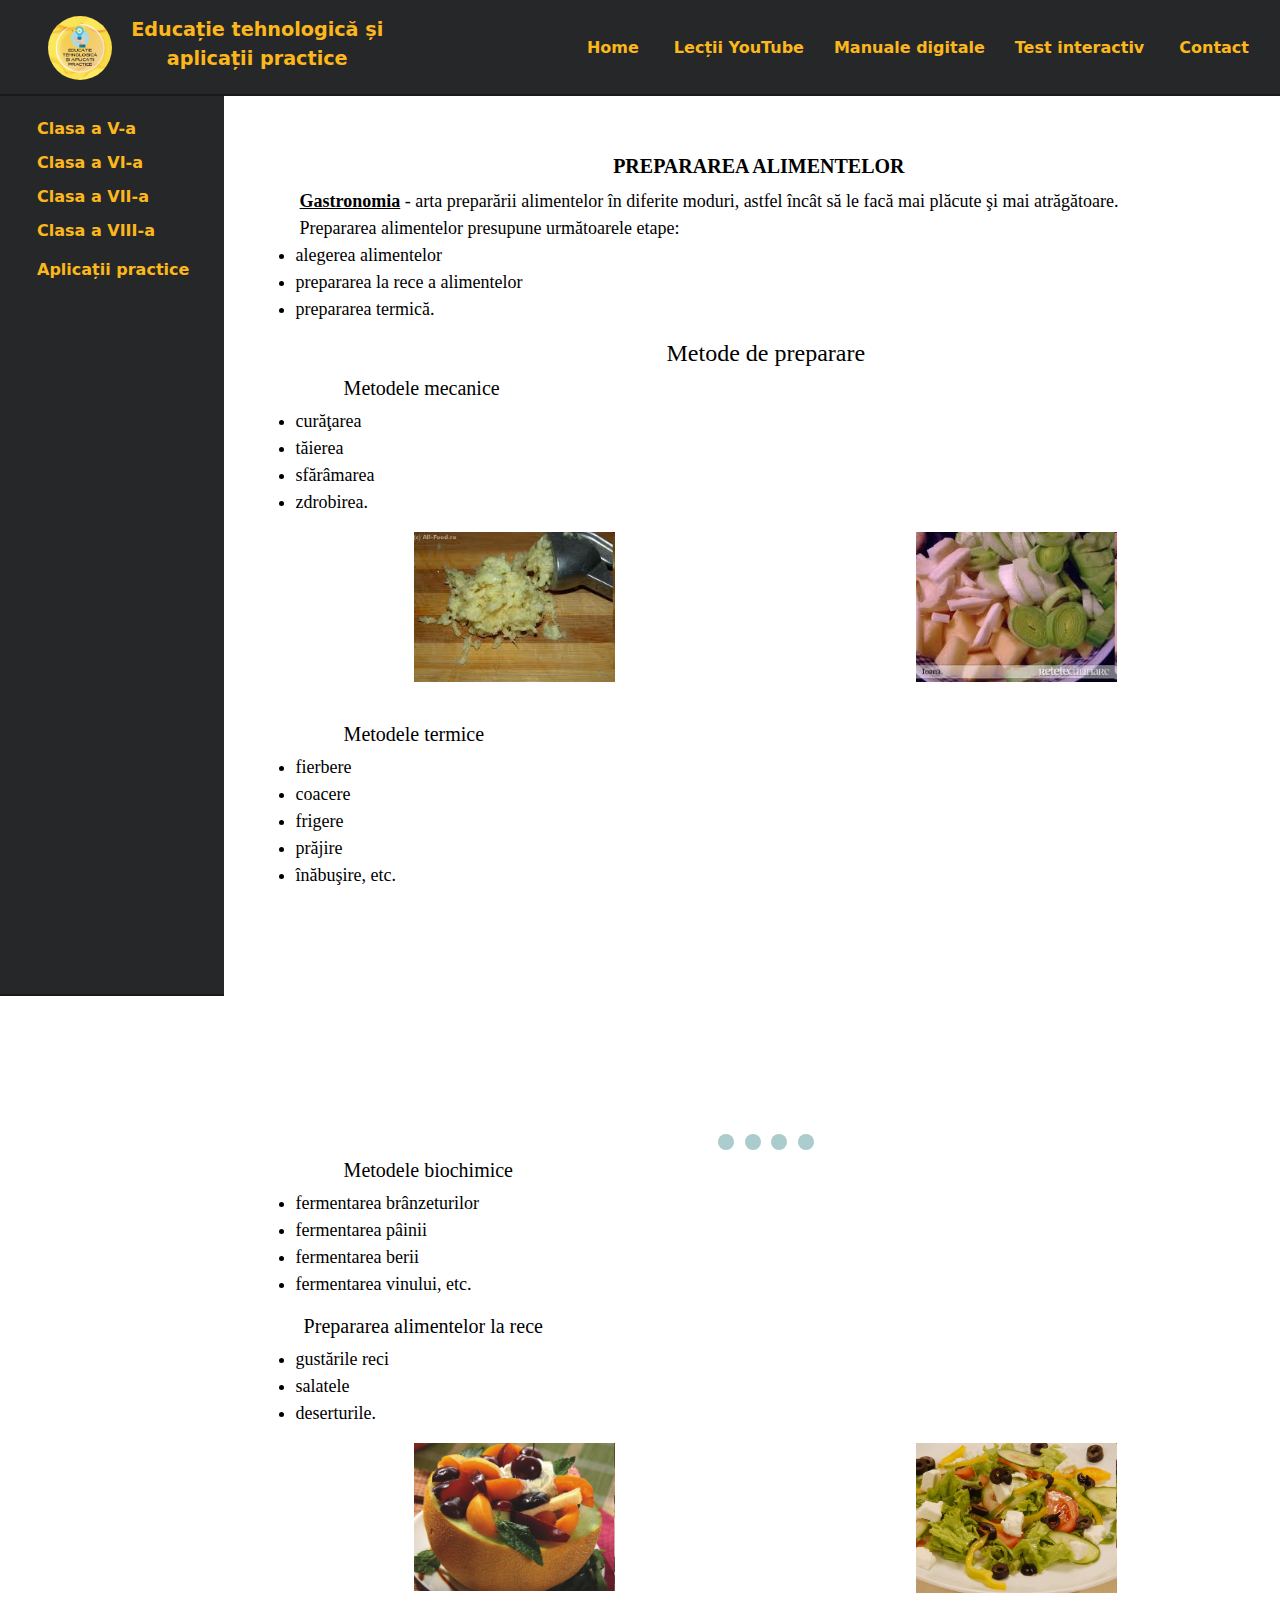
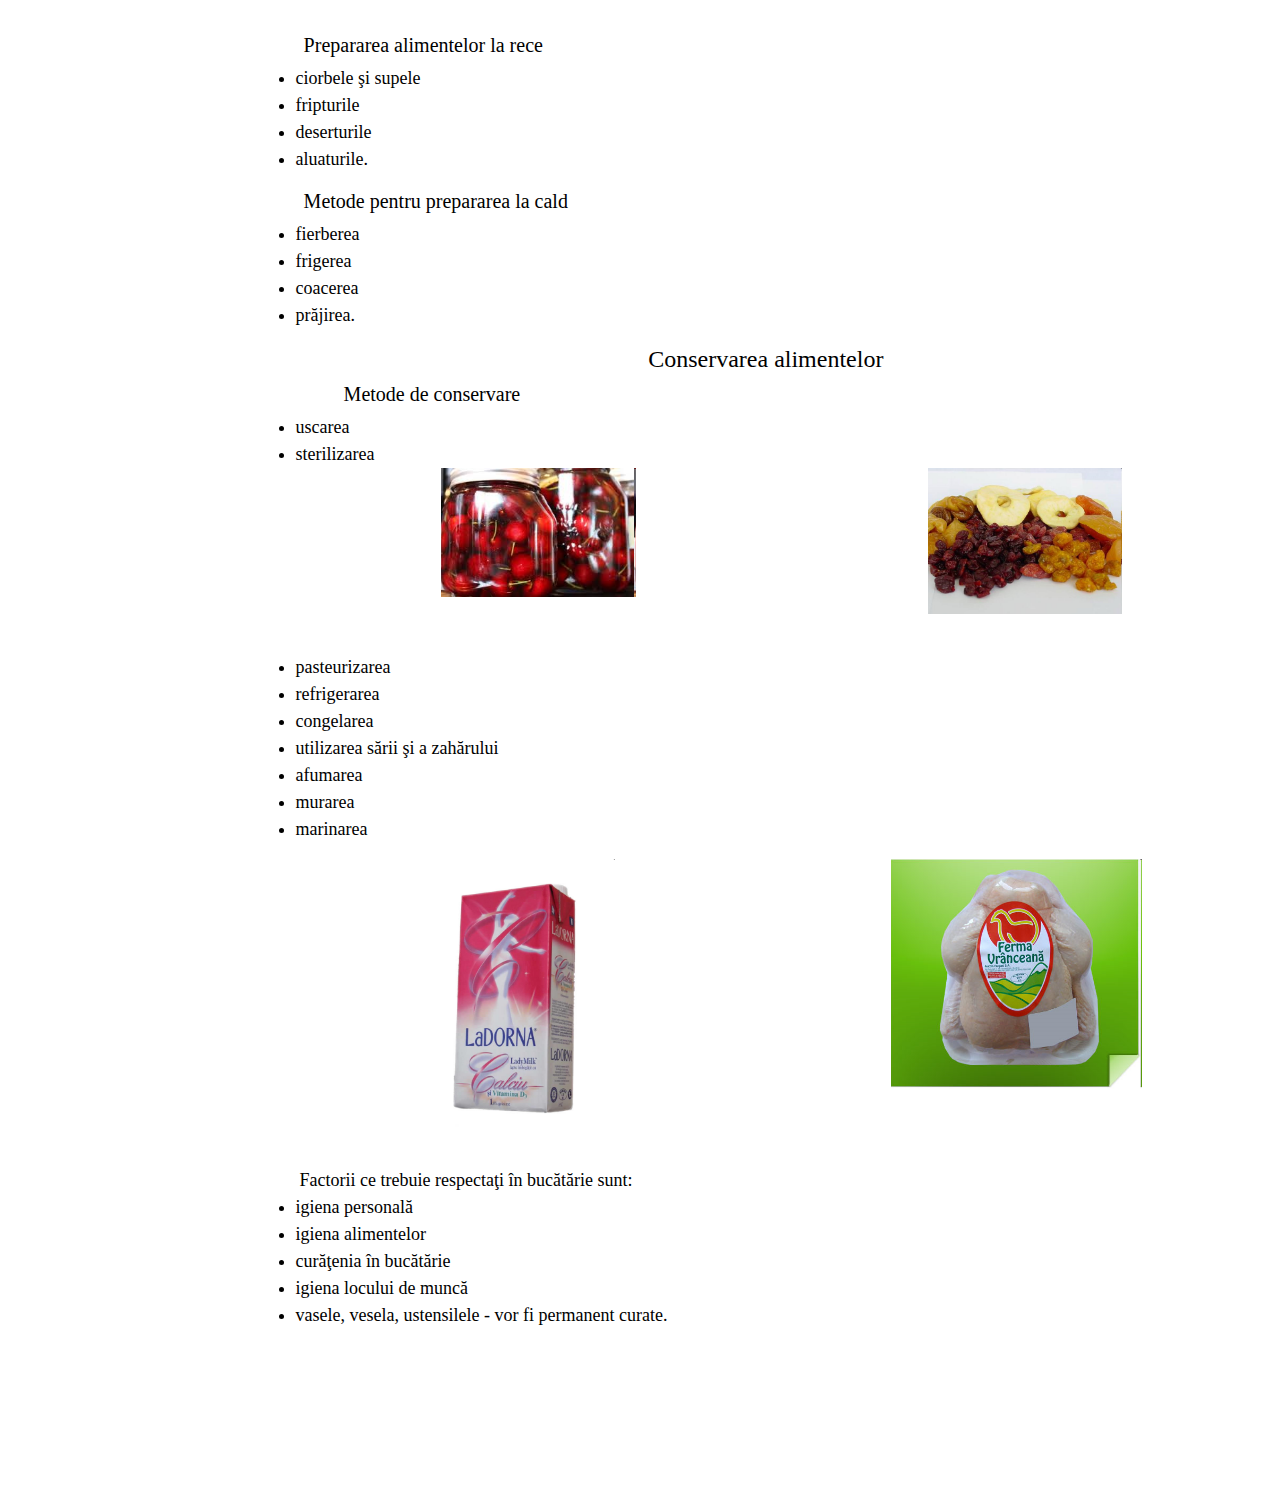
<file: prep.html>
<!DOCTYPE html>
<html lang="en">
<head>
    <meta charset="UTF-8">
    <meta http-equiv="X-UA-Compatible" content="IE=edge">
    <meta name="viewport" content="width=device-width, initial-scale=1.0">
    <link rel="stylesheet" href="https://stackpath.bootstrapcdn.com/bootstrap/4.3.1/css/bootstrap.min.css" integrity="sha384-ggOyR0iXCbMQv3Xipma34MD+dH/1fQ784/j6cY/iJTQUOhcWr7x9JvoRxT2MZw1T" crossorigin="anonymous">
    <link rel="stylesheet" href="style.css">
    <link rel="icon" href="img/logo-image.jpg">
    <!-- BOOTSTRAP INCLUDE -->
    <link href="https://cdn.jsdelivr.net/npm/bootstrap@5.1.2/dist/css/bootstrap.min.css" rel="stylesheet">
    <script src="https://cdn.jsdelivr.net/npm/bootstrap@5.1.2/dist/js/bootstrap.bundle.min.js"></script>
    <title>Educație tehnologică și aplicații practice</title>
</head>
<body>
    <div id="navbar" class="sticky">
        <a href="index.html"><img src="img/logo-image.jpg" id="logo"></a>
        <div class="title1">
            Educație tehnologică și<br> aplicații practice
        </div>
        <div class="navbar-buttons">
            <ul>
                <div class="dropdown navbar-buttons">
                    <li><a style="color:#fcb103" href="contact.html">Contact</a></li>
                </div>
                <div class="dropdown navbar-buttons">
                    <li><a style="color:#fcb103" href="https://create.kahoot.it/details/e426c362-7523-4302-9899-00599a986d63">Test interactiv</a></li>
                </div>
                <div class="dropdown navbar-buttons">
                    <li>Manuale digitale</li>
                    <div class="dropdown-content">
                        <a href="https://manuale.edu.ro/manuale/Clasa%20a%20V-a/Educatie%20tehnologica%20si%20aplicatii%20practice/ARAMIS/">Clasa a V-a</a><br>
                        <a href="https://manuale.edu.ro/manuale/Clasa%20a%20VI-a/Educatie%20tehnologica%20si%20aplicatii%20practice/EDP3/">Clasa a VI-a</a><br>
                        <a href="https://manuale.edu.ro/manuale/Clasa%20a%20VII-a/Educatie%20tehnologica%20si%20aplicatii%20practice/U0MgQVJBTUlTIFBSSU5U/">Clasa a VII-a</a><br>
                        <a href="https://manuale.edu.ro/manuale/Clasa%20a%20VIII-a/Educatie%20tehnologica%20si%20aplicatii%20practice/Q09SSU5UIExPR0lTVElD/">Clasa a VIII-a</a>
                    </div>
                </div>
                <div class="dropdown navbar-buttons">
                    <li><a style="color:#fcb103" href="https://youtube.com/playlist?list=PLqle1aQarAtgYrObh-wD7-FiWbbeVUZL5">Lecții YouTube</a></li>
                </div>
                <div class="dropdown navbar-buttons">
                    <li><a style="color:#fcb103" href="index.html">Home</a></li>
                </div>
            </ul>
        </div>
    </div>

    <div class="meniu">
        <div class="dropdown menu-buttons" style="margin:5px">
            <li>Clasa a V-a</li>
            <div class="dropdown-content">
                <a href="val.html">Valoarea nutritivă și energetică</a><br>
                <a href="prep.html">Prepararea alimentelor</a>
            </div>
        </div>
        <div class="dropdown menu-buttons" style="margin:5px">
            <li>Clasa a VI-a</li>
            <div class="dropdown-content">
                <a href="transp.html">Rețele de transport rutier</a><br>
                <a href="tip.html">Tipuri de locuințe</a>
            </div>
        </div>
        <div class="dropdown menu-buttons" style="margin:5px">
            <li>Clasa a VII-a</li>
            <div class="dropdown-content">
                <a href="materii.html">Materii prime și materiale textile</a><br>
                <a href="calitate.html">Evaluarea calității</a><br>
                <a href="analiza.html">Analiza produselor</a>
            </div>
        </div>
        <div class="dropdown menu-buttons" style="margin:5px">
            <li>Clasa a VIII-a</li>
            <div class="dropdown-content">
                <a href="energie.html">Forme de energie și utilizarea lor în gospogărie</a><br>
                <a href="dist.html">Transportul și distribuția</a>
            </div>
        </div>
        <div class="dropdown menu-buttons">
            <li><a style="color:#fcb103" href="aplicatii.html">Aplicații practice</a></li>
        </div>
    </div>


    <div class="container">
        <div class="title">
            PREPARAREA ALIMENTELOR
        </div>
        <div class="content">
            &emsp;&emsp;<b><u>Gastronomia</u></b> - arta preparării alimentelor în diferite moduri, astfel încât să le facă mai plăcute şi mai atrăgătoare.
            <br>&emsp;&emsp;Prepararea alimentelor presupune următoarele etape:
            <ul>
                <li>alegerea alimentelor</li> 
                <li>prepararea la rece a alimentelor</li> 
                <li>prepararea termică.</li>
            </ul>
            <h4>Metode de preparare</h4>
            <h5>&emsp;&emsp;&emsp;&emsp;Metodele mecanice</h5>
            <ul>
                <li>curăţarea</li> 
                <li>tăierea</li> 
                <li>sfărâmarea</li> 
                <li>zdrobirea.</li>
            </ul>
            <div class="imagini">
                <div class="left">
                    <img src="img/mecanic1.png">
                </div>
                <div class="right">
                    <img src="img/mecanic2.png">
                </div>
            </div>
            <h5>&emsp;&emsp;&emsp;&emsp;Metodele termice</h5>
            <ul>
                <li>fierbere</li> 
                <li>coacere</li> 
                <li>frigere</li> 
                <li>prăjire</li> 
                <li>înăbuşire, etc.</li>
            </ul>
            <div class="slideshow-container">
                <div class="mySlides fade">
                  <div class="numbertext"></div>
                  <img src="img/termic1.png" style="width:30%">
                </div>
                
                <div class="mySlides fade">
                  <div class="numbertext"></div>
                  <img src="img/termic2.png" style="width:30%">
                </div>
                
                <div class="mySlides fade">
                  <div class="numbertext"></div>
                  <img src="img/termic3.png" style="width:30%">
                </div>  
                
                <div class="mySlides fade">
                    <div class="numbertext"></div>
                    <img src="img/termic4.png" style="width:30%">
                  </div>   
            </div>
            <div style="text-align:center">
                <span class="dot"></span> 
                <span class="dot"></span> 
                <span class="dot"></span> 
                <span class="dot"></span> 
            </div>
            <h5>&emsp;&emsp;&emsp;&emsp;Metodele biochimice</h5>
            <ul>
                <li>fermentarea brânzeturilor</li> 
                <li>fermentarea pâinii</li> 
                <li>fermentarea berii</li> 
                <li>fermentarea vinului, etc.</li>
            </ul>
            <h5>&emsp;&emsp;Prepararea alimentelor la rece</h5>
            <ul>
                <li>gustările reci</li> 
                <li>salatele</li> 
                <li>deserturile.</li>
            </ul>

            <div class="imagini">
                <div class="left">
                    <img src="img/prep1.png">
                </div>
                <div class="right">
                    <img src="img/prep2.png">
                </div>
            </div>
            <h5>&emsp;&emsp;Prepararea alimentelor la rece</h5>
            <ul>
                <li>ciorbele şi supele</li> 
                <li>fripturile</li> 
                <li>deserturile</li>
                <li>aluaturile.</li>
            </ul>
            <h5>&emsp;&emsp;Metode pentru prepararea la cald</h5>
            <ul>
                <li>fierberea</li> 
                <li>frigerea</li> 
                <li>coacerea</li>
                <li>prăjirea.</li>
            </ul>
            <h4>Conservarea alimentelor</h4>
            <h5>&emsp;&emsp;&emsp;&emsp;Metode de conservare</h5>
            <ul>
                <li>uscarea</li> 
                <li>sterilizarea</li>
                
            <div class="imagini">
                <div class="left">
                    <img src="img/cons1.png">
                </div>
                <div class="right">
                    <img src="img/cons2.png">
                </div>
            </div>
                <li>pasteurizarea</li> 
                <li>refrigerarea</li> 
                <li>congelarea</li> 
                <li>utilizarea sării şi a zahărului</li> 
                <li>afumarea</li> 
                <li>murarea</li> 
                <li>marinarea</li>  
            </ul>

            <div class="imagini">
                <div class="left">
                    <img src="img/cons3.png">
                </div>
                <div class="right">
                    <img src="img/cons4.png" style="width:50%">
                </div>
            </div>
            &emsp;&emsp;Factorii ce trebuie respectaţi în bucătărie sunt:
            <ul>
                <li>igiena personală</li> 
                <li>igiena alimentelor</li>
                <li>curăţenia în bucătărie</li> 
                <li>igiena locului de muncă</li> 
                <li>vasele, vesela, ustensilele - vor fi permanent curate.</li> 
            </ul>
        </div>
    </div>

    <script>
        let slideIndex = 0;
        showSlides();
        
        function showSlides() {
          let i;
          let slides = document.getElementsByClassName("mySlides");
          let dots = document.getElementsByClassName("dot");
          for (i = 0; i < slides.length; i++) {
            slides[i].style.display = "none";  
          }
          slideIndex++;
          if (slideIndex > slides.length) {slideIndex = 1}    
          for (i = 0; i < dots.length; i++) {
            dots[i].className = dots[i].className.replace(" active", "");
          }
          slides[slideIndex-1].style.display = "block";  
          dots[slideIndex-1].className += " active";
          setTimeout(showSlides, 2000); // Change image every 2 seconds
        }
        </script>
</body>
</html>
</file>
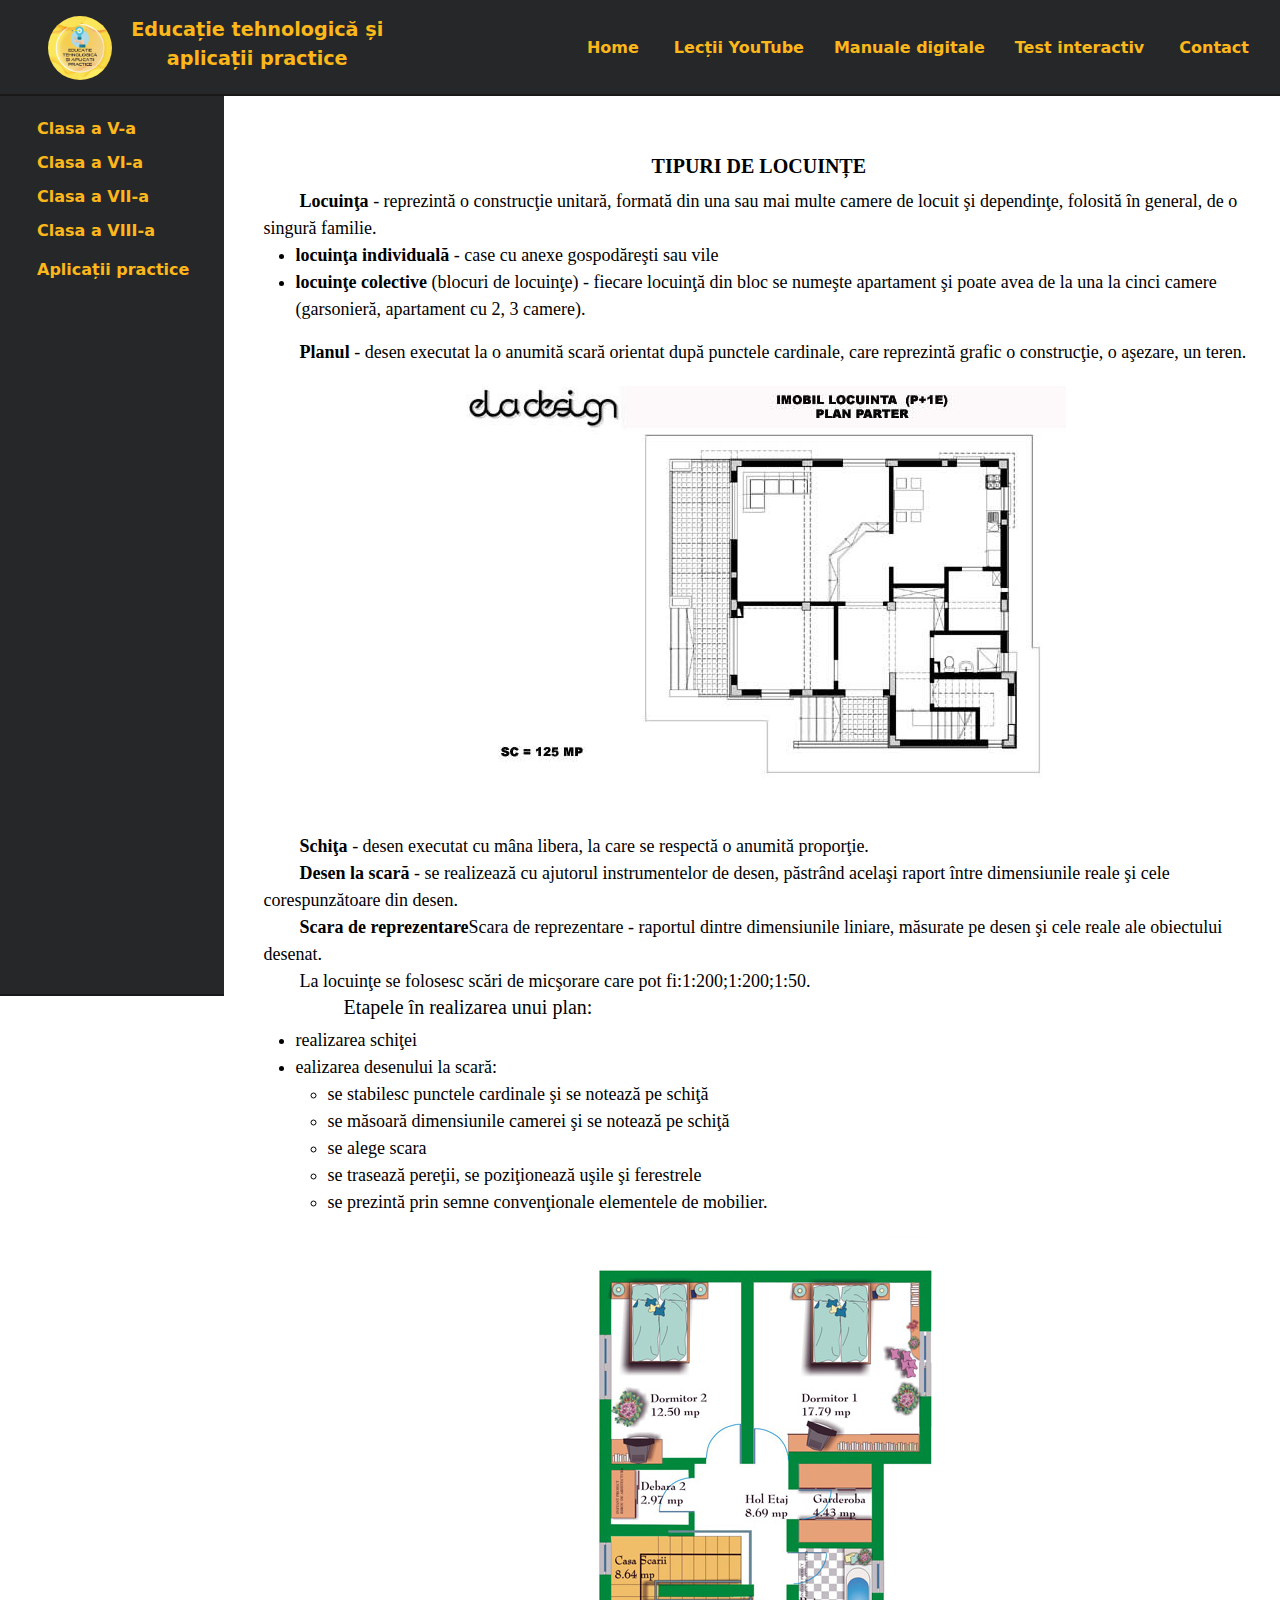
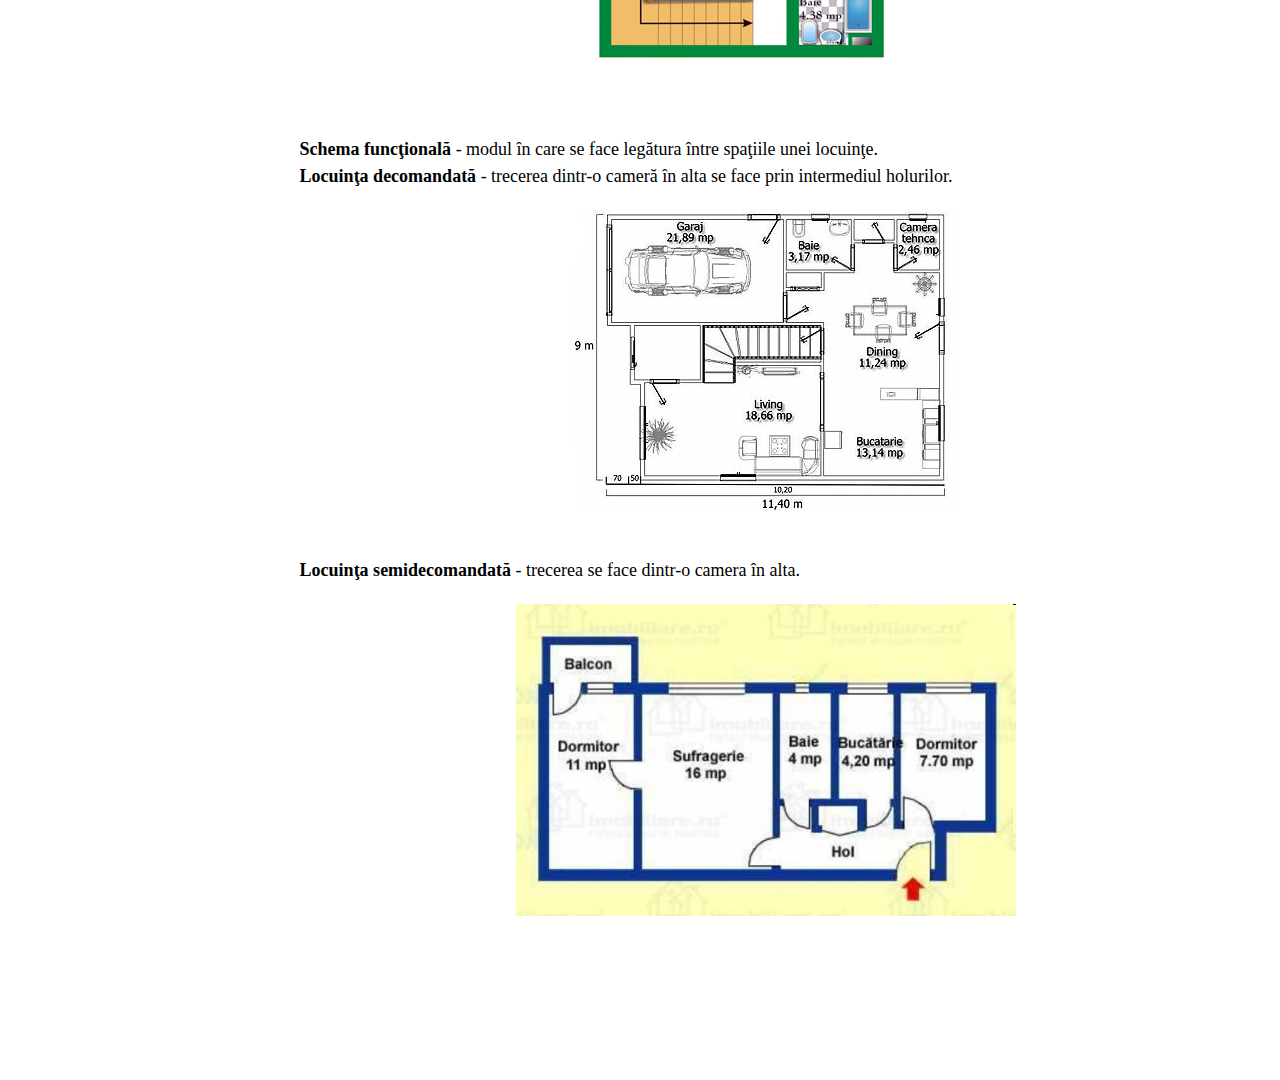
<file: tip.html>
<!DOCTYPE html>
<html lang="en">
<head>
    <meta charset="UTF-8">
    <meta http-equiv="X-UA-Compatible" content="IE=edge">
    <meta name="viewport" content="width=device-width, initial-scale=1.0">
    <link rel="stylesheet" href="https://stackpath.bootstrapcdn.com/bootstrap/4.3.1/css/bootstrap.min.css" integrity="sha384-ggOyR0iXCbMQv3Xipma34MD+dH/1fQ784/j6cY/iJTQUOhcWr7x9JvoRxT2MZw1T" crossorigin="anonymous">
    <link rel="stylesheet" href="style.css">
    <link rel="icon" href="img/logo-image.jpg">
    <!-- BOOTSTRAP INCLUDE -->
    <link href="https://cdn.jsdelivr.net/npm/bootstrap@5.1.2/dist/css/bootstrap.min.css" rel="stylesheet">
    <script src="https://cdn.jsdelivr.net/npm/bootstrap@5.1.2/dist/js/bootstrap.bundle.min.js"></script>
    <title>Educație tehnologică și aplicații practice</title>
</head>
<body>
    <div id="navbar" class="sticky">
        <a href="index.html"><img src="img/logo-image.jpg" id="logo"></a>
        <div class="title1">
            Educație tehnologică și<br> aplicații practice
        </div>
        <div class="navbar-buttons">
            <ul>
                <div class="dropdown navbar-buttons">
                    <li><a style="color:#fcb103" href="contact.html">Contact</a></li>
                </div>
                <div class="dropdown navbar-buttons">
                    <li><a style="color:#fcb103" href="https://create.kahoot.it/details/e426c362-7523-4302-9899-00599a986d63">Test interactiv</a></li>
                </div>
                <div class="dropdown navbar-buttons">
                    <li>Manuale digitale</li>
                    <div class="dropdown-content">
                        <a href="https://manuale.edu.ro/manuale/Clasa%20a%20V-a/Educatie%20tehnologica%20si%20aplicatii%20practice/ARAMIS/">Clasa a V-a</a><br>
                        <a href="https://manuale.edu.ro/manuale/Clasa%20a%20VI-a/Educatie%20tehnologica%20si%20aplicatii%20practice/EDP3/">Clasa a VI-a</a><br>
                        <a href="https://manuale.edu.ro/manuale/Clasa%20a%20VII-a/Educatie%20tehnologica%20si%20aplicatii%20practice/U0MgQVJBTUlTIFBSSU5U/">Clasa a VII-a</a><br>
                        <a href="https://manuale.edu.ro/manuale/Clasa%20a%20VIII-a/Educatie%20tehnologica%20si%20aplicatii%20practice/Q09SSU5UIExPR0lTVElD/">Clasa a VIII-a</a>
                    </div>
                </div>
                <div class="dropdown navbar-buttons">
                    <li><a style="color:#fcb103" href="https://youtube.com/playlist?list=PLqle1aQarAtgYrObh-wD7-FiWbbeVUZL5">Lecții YouTube</a></li>
                </div>
                <div class="dropdown navbar-buttons">
                    <li><a style="color:#fcb103" href="index.html">Home</a></li>
                </div>
            </ul>
        </div>
    </div>

    <div class="meniu">
        <div class="dropdown menu-buttons" style="margin:5px">
            <li>Clasa a V-a</li>
            <div class="dropdown-content">
                <a href="val.html">Valoarea nutritivă și energetică</a><br>
                <a href="prep.html">Prepararea alimentelor</a>
            </div>
        </div>
        <div class="dropdown menu-buttons" style="margin:5px">
            <li>Clasa a VI-a</li>
            <div class="dropdown-content">
                <a href="transp.html">Rețele de transport rutier</a><br>
                <a href="tip.html">Tipuri de locuințe</a>
            </div>
        </div>
        <div class="dropdown menu-buttons" style="margin:5px">
            <li>Clasa a VII-a</li>
            <div class="dropdown-content">
                <a href="materii.html">Materii prime și materiale textile</a><br>
                <a href="calitate.html">Evaluarea calității</a><br>
                <a href="analiza.html">Analiza produselor</a>
            </div>
        </div>
        <div class="dropdown menu-buttons" style="margin:5px">
            <li>Clasa a VIII-a</li>
            <div class="dropdown-content">
                <a href="energie.html">Forme de energie și utilizarea lor în gospogărie</a><br>
                <a href="dist.html">Transportul și distribuția</a>
            </div>
        </div>
        <div class="dropdown menu-buttons">
            <li><a style="color:#fcb103" href="aplicatii.html">Aplicații practice</a></li>
        </div>
    </div>


    <div class="container">
        <div class="title">
            TIPURI DE LOCUINȚE
        </div>
        <div class="content">
            &emsp;&emsp;<b>Locuinţa</b> - reprezintă o construcţie unitară, formată din una sau mai multe camere de locuit şi dependinţe, folosită în general, de o singură familie.
            <ul>
                <li><b>locuinţa individuală</b> - case cu anexe gospodăreşti sau vile</li>
                <li><b>locuinţe colective</b> (blocuri de locuinţe) - fiecare locuinţă din bloc se numeşte apartament şi poate avea de la una la cinci camere (garsonieră, apartament cu 2, 3 camere).</li>
            </ul>
            &emsp;&emsp;<b>Planul</b> - desen executat la o anumită scară orientat după punctele cardinale, care reprezintă grafic o construcţie, o aşezare, un teren.
            <img src="img/loc2.png" class="center">
            <br>&emsp;&emsp;<b>Schiţa</b> - desen executat cu mâna libera, la care se respectă o anumită  proporţie.
            <br>&emsp;&emsp;<b>Desen la scară</b> - se realizează cu ajutorul instrumentelor de desen, păstrând acelaşi raport între dimensiunile reale şi cele corespunzătoare din desen.
            <br>&emsp;&emsp;<b>Scara de reprezentare</b>Scara de reprezentare - raportul dintre dimensiunile liniare, măsurate pe desen şi cele reale ale obiectului desenat.  
            <br>&emsp;&emsp;La locuinţe se folosesc scări de micşorare care pot fi:1:200;1:200;1:50. 
            <h5>&emsp;&emsp;&emsp;&emsp;Etapele în realizarea unui plan:</h5>
            <ul>
                <li>realizarea schiţei</li>
                <li>ealizarea desenului la scară: </li>
                <ul style="list-style-type:circle">
                    <li>se stabilesc punctele cardinale şi se notează pe schiţă</li>
                    <li>se măsoară dimensiunile camerei şi se notează pe schiţă</li>
                    <li>se alege scara</li>
                    <li>se trasează pereţii, se poziţionează uşile şi ferestrele</li>
                    <li>se prezintă prin semne convenţionale elementele de mobilier.</li>
                </ul>
            </ul>
            <img src="img/loc3.png" class="center">
            &emsp;&emsp;<b>Schema funcţională</b> - modul în care se face legătura între spaţiile unei locuinţe.
            <br>&emsp;&emsp;<b>Locuinţa decomandată</b> - trecerea dintr-o cameră în alta se face prin intermediul holurilor.
            <img src="img/loc1.png" class="center">
            <br>&emsp;&emsp;<b>Locuinţa semidecomandată</b> - trecerea se face dintr-o camera în alta.
            <img src="img/loc4.png" class="center">
        </div>
    </div>

</body>
</html>
</file>
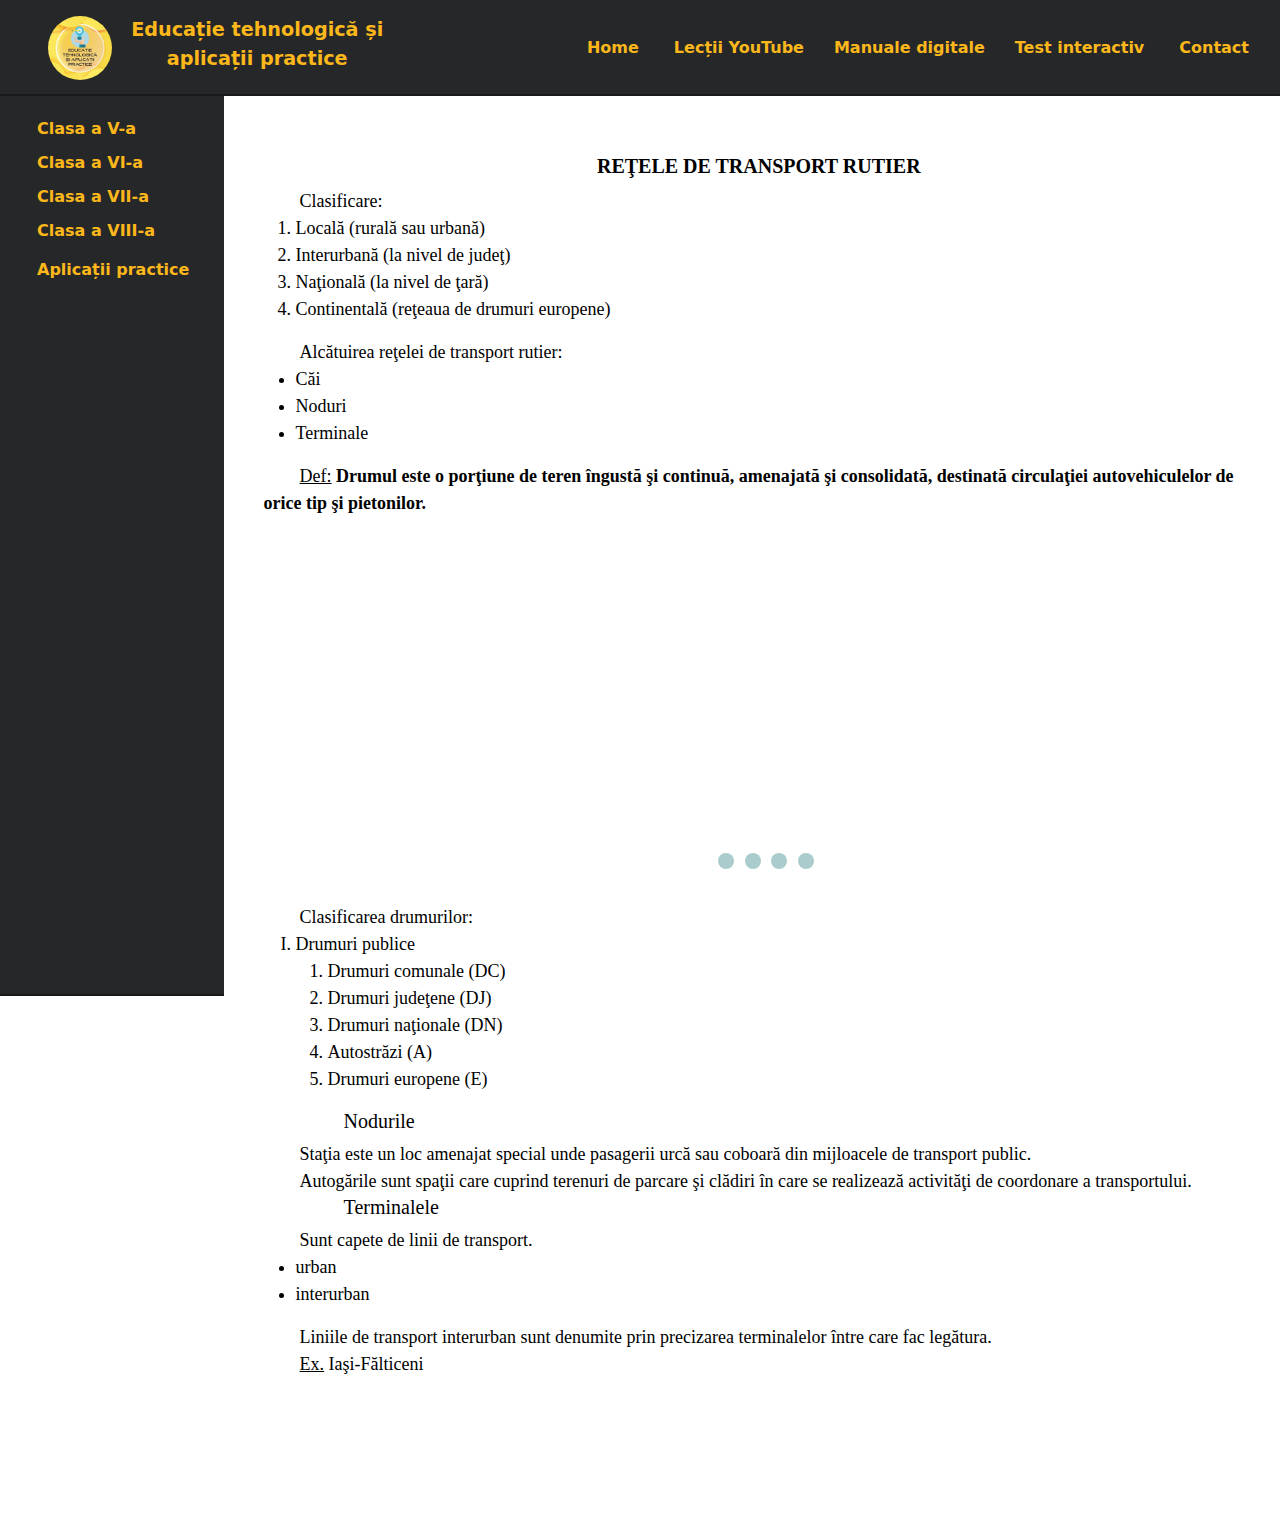
<file: transp.html>
<!DOCTYPE html>
<html lang="en">
<head>
    <meta charset="UTF-8">
    <meta http-equiv="X-UA-Compatible" content="IE=edge">
    <meta name="viewport" content="width=device-width, initial-scale=1.0">
    <link rel="stylesheet" href="https://stackpath.bootstrapcdn.com/bootstrap/4.3.1/css/bootstrap.min.css" integrity="sha384-ggOyR0iXCbMQv3Xipma34MD+dH/1fQ784/j6cY/iJTQUOhcWr7x9JvoRxT2MZw1T" crossorigin="anonymous">
    <link rel="stylesheet" href="style.css">
    <link rel="icon" href="img/logo-image.jpg">
    <!-- BOOTSTRAP INCLUDE -->
    <link href="https://cdn.jsdelivr.net/npm/bootstrap@5.1.2/dist/css/bootstrap.min.css" rel="stylesheet">
    <script src="https://cdn.jsdelivr.net/npm/bootstrap@5.1.2/dist/js/bootstrap.bundle.min.js"></script>
    <title>Educație tehnologică și aplicații practice</title>
</head>
<body>
    <div id="navbar" class="sticky">
        <a href="index.html"><img src="img/logo-image.jpg" id="logo"></a>
        <div class="title1">
            Educație tehnologică și<br> aplicații practice
        </div>
        <div class="navbar-buttons">
            <ul>
                <div class="dropdown navbar-buttons">
                    <li><a style="color:#fcb103" href="contact.html">Contact</a></li>
                </div>
                <div class="dropdown navbar-buttons">
                    <li><a style="color:#fcb103" href="https://create.kahoot.it/details/e426c362-7523-4302-9899-00599a986d63">Test interactiv</a></li>
                </div>
                <div class="dropdown navbar-buttons">
                    <li>Manuale digitale</li>
                    <div class="dropdown-content">
                        <a href="https://manuale.edu.ro/manuale/Clasa%20a%20V-a/Educatie%20tehnologica%20si%20aplicatii%20practice/ARAMIS/">Clasa a V-a</a><br>
                        <a href="https://manuale.edu.ro/manuale/Clasa%20a%20VI-a/Educatie%20tehnologica%20si%20aplicatii%20practice/EDP3/">Clasa a VI-a</a><br>
                        <a href="https://manuale.edu.ro/manuale/Clasa%20a%20VII-a/Educatie%20tehnologica%20si%20aplicatii%20practice/U0MgQVJBTUlTIFBSSU5U/">Clasa a VII-a</a><br>
                        <a href="https://manuale.edu.ro/manuale/Clasa%20a%20VIII-a/Educatie%20tehnologica%20si%20aplicatii%20practice/Q09SSU5UIExPR0lTVElD/">Clasa a VIII-a</a>
                    </div>
                </div>
                <div class="dropdown navbar-buttons">
                    <li><a style="color:#fcb103" href="https://youtube.com/playlist?list=PLqle1aQarAtgYrObh-wD7-FiWbbeVUZL5">Lecții YouTube</a></li>
                </div>
                <div class="dropdown navbar-buttons">
                    <li><a style="color:#fcb103" href="index.html">Home</a></li>
                </div>
            </ul>
        </div>
    </div>

    <div class="meniu">
        <div class="dropdown menu-buttons" style="margin:5px">
            <li>Clasa a V-a</li>
            <div class="dropdown-content">
                <a href="val.html">Valoarea nutritivă și energetică</a><br>
                <a href="prep.html">Prepararea alimentelor</a>
            </div>
        </div>
        <div class="dropdown menu-buttons" style="margin:5px">
            <li>Clasa a VI-a</li>
            <div class="dropdown-content">
                <a href="transp.html">Rețele de transport rutier</a><br>
                <a href="tip.html">Tipuri de locuințe</a>
            </div>
        </div>
        <div class="dropdown menu-buttons" style="margin:5px">
            <li>Clasa a VII-a</li>
            <div class="dropdown-content">
                <a href="materii.html">Materii prime și materiale textile</a><br>
                <a href="calitate.html">Evaluarea calității</a><br>
                <a href="analiza.html">Analiza produselor</a>
            </div>
        </div>
        <div class="dropdown menu-buttons" style="margin:5px">
            <li>Clasa a VIII-a</li>
            <div class="dropdown-content">
                <a href="energie.html">Forme de energie și utilizarea lor în gospogărie</a><br>
                <a href="dist.html">Transportul și distribuția</a>
            </div>
        </div>
        <div class="dropdown menu-buttons">
            <li><a style="color:#fcb103" href="aplicatii.html">Aplicații practice</a></li>
        </div>
    </div>

    <div class="container">
        <div class="title">
            REŢELE DE TRANSPORT RUTIER
        </div>
        <div class="content">
            &emsp;&emsp;Clasificare:
            <ol>
                <li>Locală (rurală sau urbană)</li>
                <li>Interurbană (la nivel de judeţ)</li>
                <li>Naţională (la nivel de ţară)</li>
                <li>Continentală (reţeaua de drumuri europene)</li>
            </ol>
            &emsp;&emsp;Alcătuirea reţelei de transport rutier:
            <ul>
                <li>Căi</li>
                <li>Noduri</li>
                <li>Terminale</li>
            </ul>
            &emsp;&emsp;<u>Def:</u> <b>Drumul este o porţiune de teren îngustă şi continuă, amenajată şi consolidată, destinată circulaţiei autovehiculelor de orice tip şi pietonilor.</b>
            <div class="slideshow-container">
                <div class="mySlides fade">
                  <div class="numbertext"></div>
                  <img src="img/drum1.jpg" style="width:50%">
                </div>
                
                <div class="mySlides fade">
                  <div class="numbertext"></div>
                  <img src="img/drum2.jpeg" style="width:25%">
                </div>
                
                <div class="mySlides fade">
                  <div class="numbertext"></div>
                  <img src="img/drum3.png" style="width:25%">
                </div>  
                
                <div class="mySlides fade">
                    <div class="numbertext"></div>
                    <img src="img/drum4.jpg" style="width:60%">
                  </div>   
            </div>
            <div style="text-align:center">
                <span class="dot"></span> 
                <span class="dot"></span> 
                <span class="dot"></span> 
                <span class="dot"></span> 
            </div>
            <br>&emsp;&emsp;Clasificarea drumurilor:
            <ol type="I">
                <li>Drumuri publice</li>
                <ol type="1">
                    <li>Drumuri comunale (DC)</li>
                    <li>Drumuri judeţene (DJ)</li>
                    <li>Drumuri naţionale (DN)</li>
                    <li>Autostrăzi (A)</li>
                    <li>Drumuri europene (E)</li>
                </ol>
            </ol>
            <h5>&emsp;&emsp;&emsp;&emsp;Nodurile</h5>
            &emsp;&emsp;Staţia este un loc amenajat special unde pasagerii urcă sau coboară din mijloacele de transport public.
            <br>&emsp;&emsp;Autogările sunt spaţii care cuprind terenuri de parcare şi clădiri în care se realizează activităţi de coordonare a transportului.
            <h5>&emsp;&emsp;&emsp;&emsp;Terminalele</h5>
            &emsp;&emsp;Sunt capete de linii de transport.
            <ul>
                <li>urban</li>
                <li>interurban</li>
            </ul>
            &emsp;&emsp;Liniile de transport interurban sunt denumite prin precizarea terminalelor între care fac legătura.
            <br>&emsp;&emsp;<u>Ex.</u> Iaşi-Fălticeni
            
        </div>
    </div>
    <script>
        let slideIndex = 0;
        showSlides();
        
        function showSlides() {
          let i;
          let slides = document.getElementsByClassName("mySlides");
          let dots = document.getElementsByClassName("dot");
          for (i = 0; i < slides.length; i++) {
            slides[i].style.display = "none";  
          }
          slideIndex++;
          if (slideIndex > slides.length) {slideIndex = 1}    
          for (i = 0; i < dots.length; i++) {
            dots[i].className = dots[i].className.replace(" active", "");
          }
          slides[slideIndex-1].style.display = "block";  
          dots[slideIndex-1].className += " active";
          setTimeout(showSlides, 2000); // Change image every 2 seconds
        }
        </script>
</body>
</html>
</file>
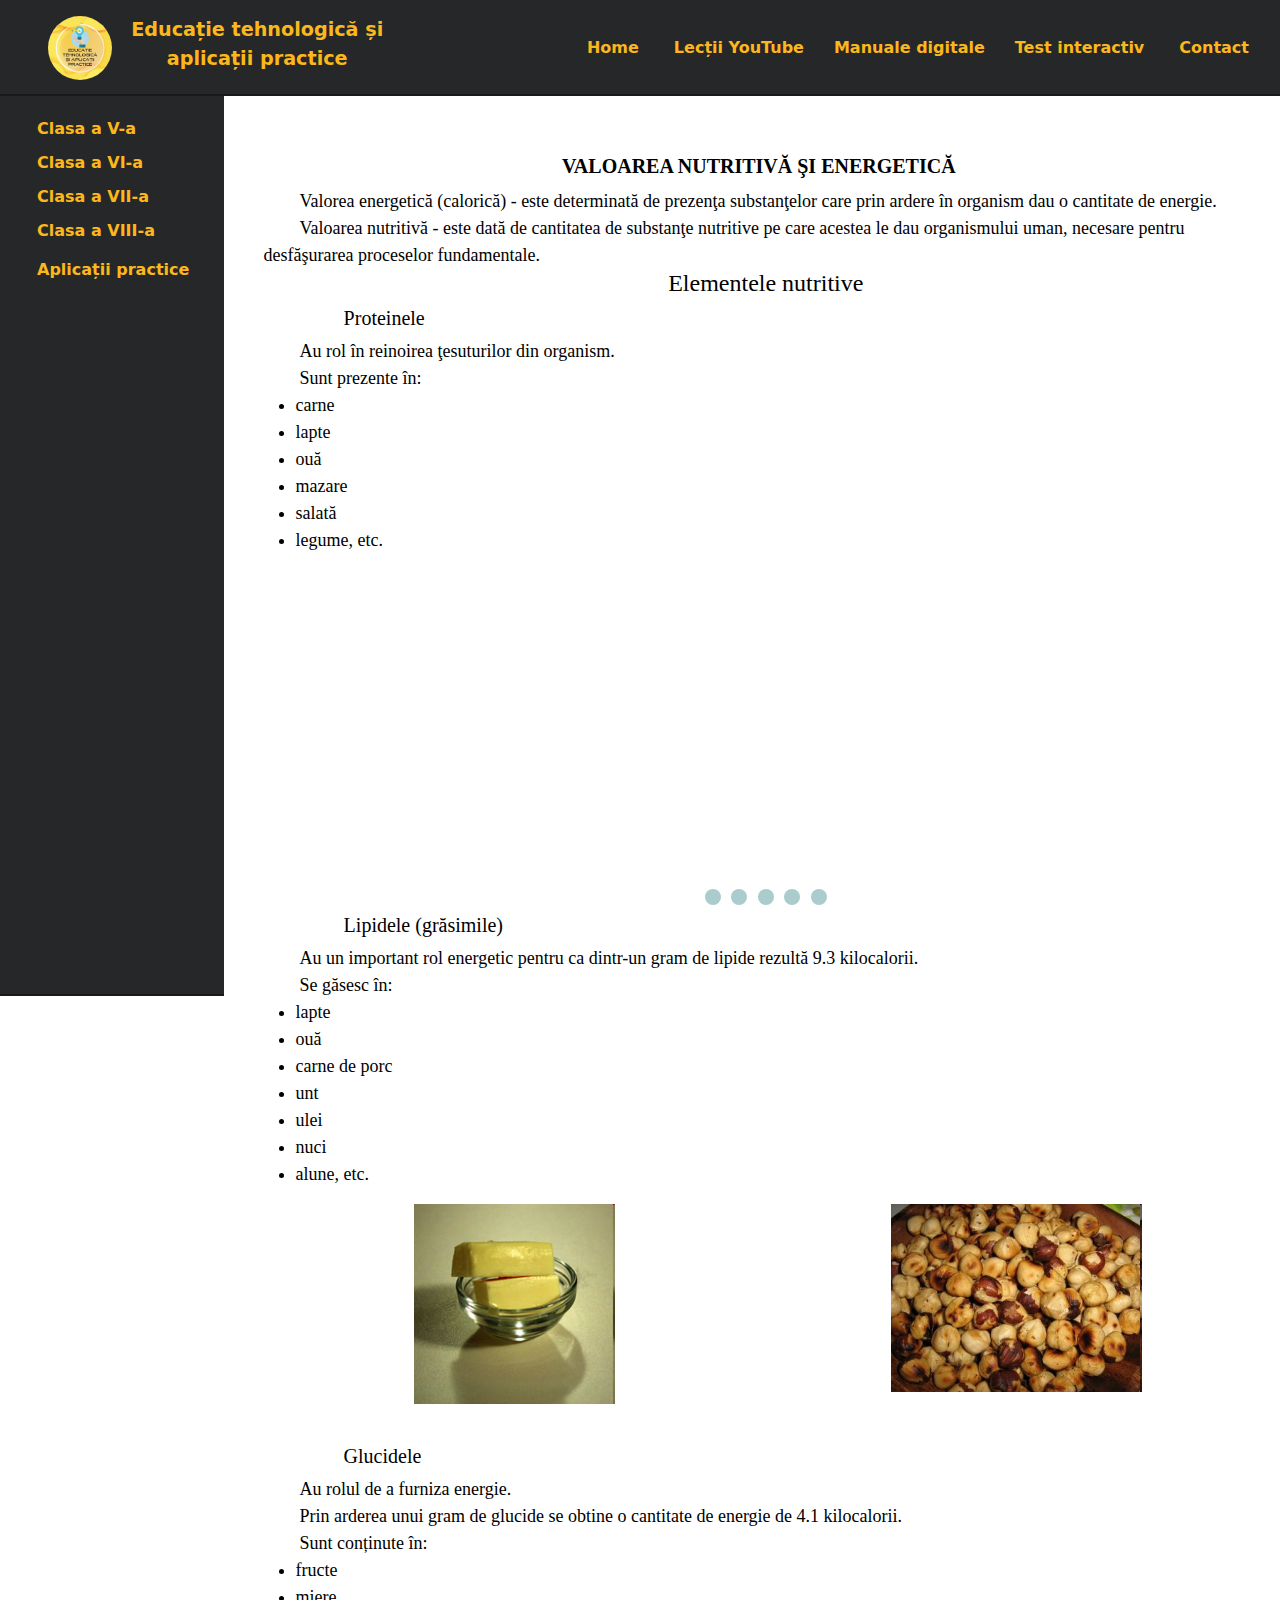
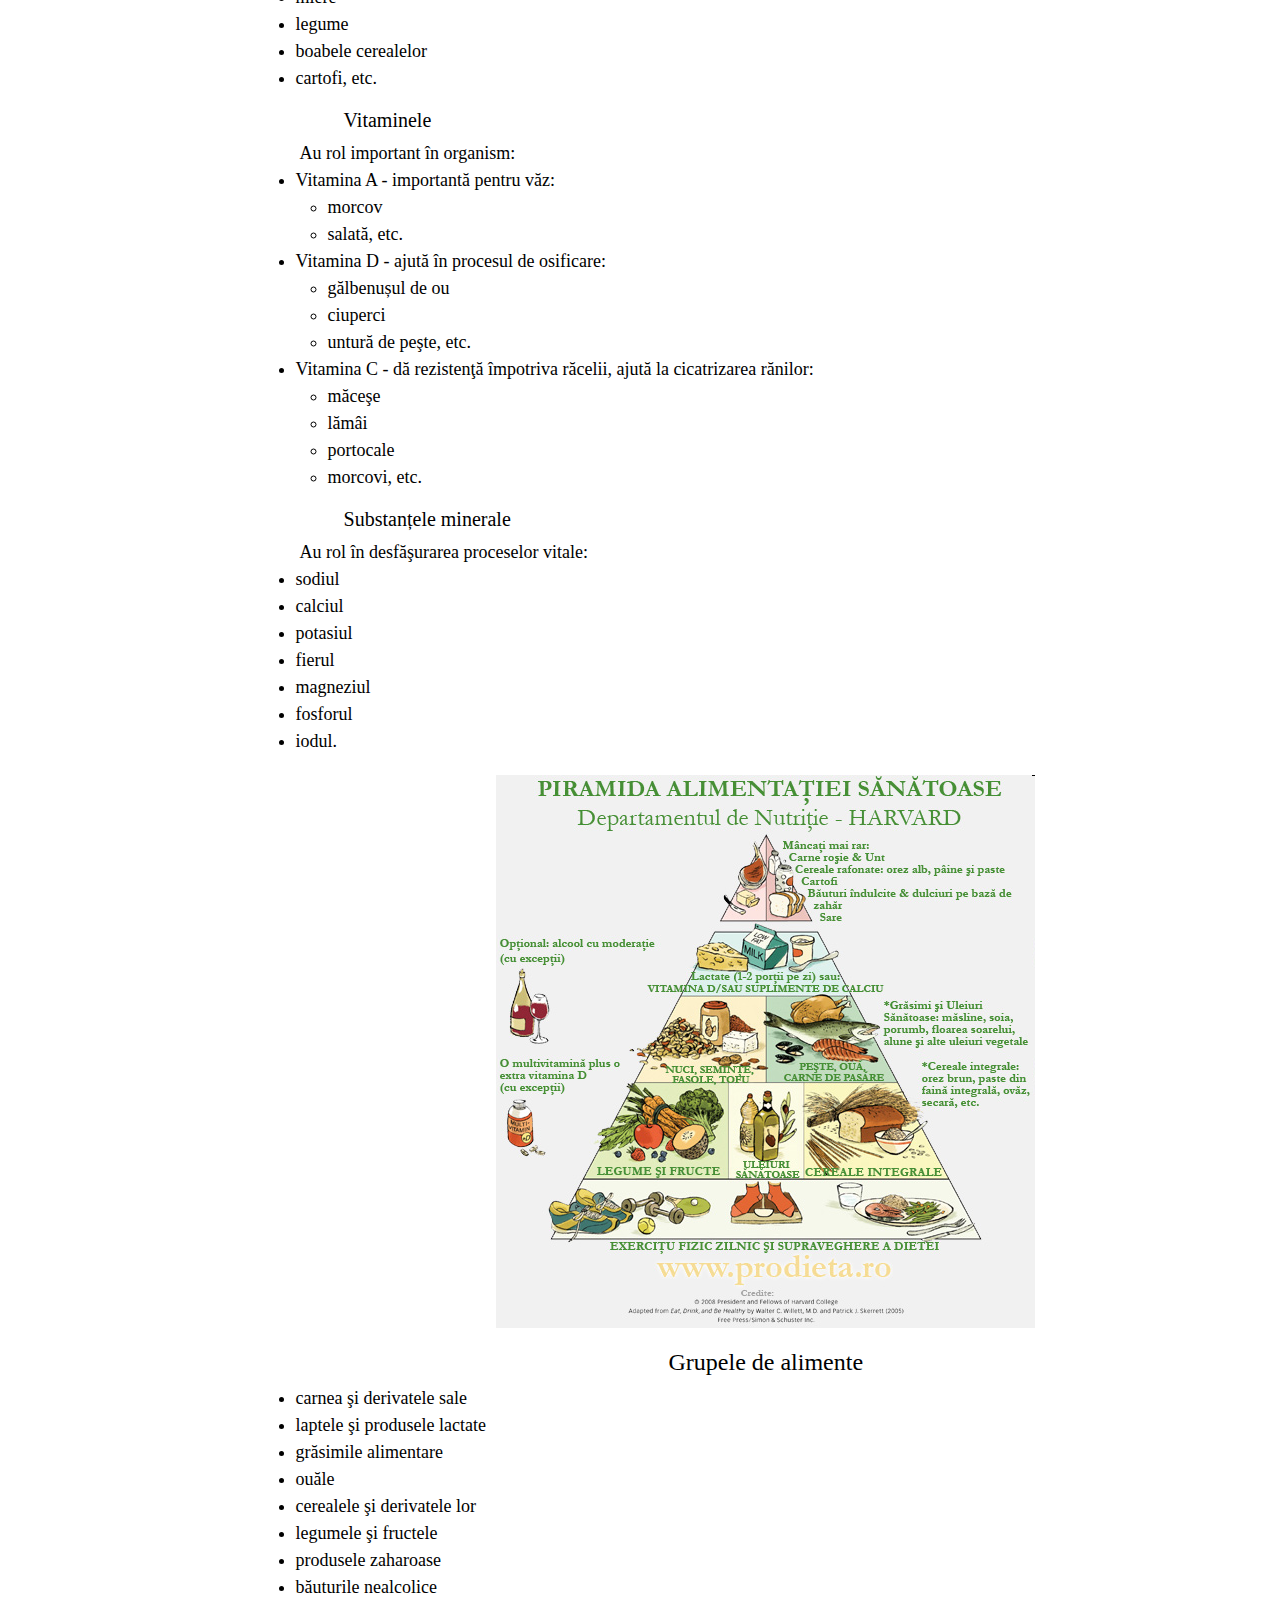
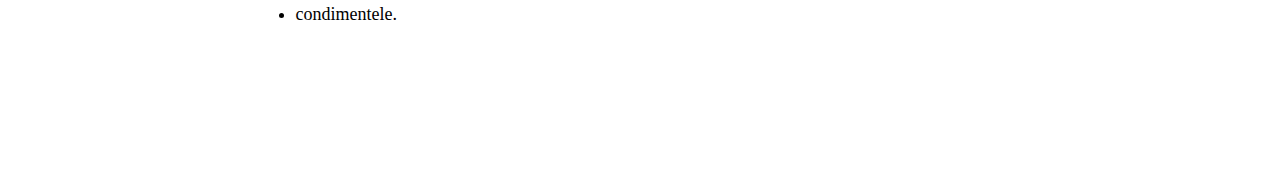
<file: val.html>
<!DOCTYPE html>
<html lang="en">
<head>
    <meta charset="UTF-8">
    <meta http-equiv="X-UA-Compatible" content="IE=edge">
    <meta name="viewport" content="width=device-width, initial-scale=1.0">
    <link rel="stylesheet" href="https://stackpath.bootstrapcdn.com/bootstrap/4.3.1/css/bootstrap.min.css" integrity="sha384-ggOyR0iXCbMQv3Xipma34MD+dH/1fQ784/j6cY/iJTQUOhcWr7x9JvoRxT2MZw1T" crossorigin="anonymous">
    <link rel="stylesheet" href="style.css">
    <link rel="icon" href="img/logo-image.jpg">
    <!-- BOOTSTRAP INCLUDE -->
    <link href="https://cdn.jsdelivr.net/npm/bootstrap@5.1.2/dist/css/bootstrap.min.css" rel="stylesheet">
    <script src="https://cdn.jsdelivr.net/npm/bootstrap@5.1.2/dist/js/bootstrap.bundle.min.js"></script>
    <title>Educație tehnologică și aplicații practice</title>
</head>
<body>
    <div id="navbar" class="sticky">
        <a href="index.html"><img src="img/logo-image.jpg" id="logo"></a>
        <div class="title1">
            Educație tehnologică și<br> aplicații practice
        </div>
        <div class="navbar-buttons">
            <ul>
                <div class="dropdown navbar-buttons">
                    <li><a style="color:#fcb103" href="contact.html">Contact</a></li>
                </div>
                <div class="dropdown navbar-buttons">
                    <li><a style="color:#fcb103" href="https://create.kahoot.it/details/e426c362-7523-4302-9899-00599a986d63">Test interactiv</a></li>
                </div>
                <div class="dropdown navbar-buttons">
                    <li>Manuale digitale</li>
                    <div class="dropdown-content">
                        <a href="https://manuale.edu.ro/manuale/Clasa%20a%20V-a/Educatie%20tehnologica%20si%20aplicatii%20practice/ARAMIS/">Clasa a V-a</a><br>
                        <a href="https://manuale.edu.ro/manuale/Clasa%20a%20VI-a/Educatie%20tehnologica%20si%20aplicatii%20practice/EDP3/">Clasa a VI-a</a><br>
                        <a href="https://manuale.edu.ro/manuale/Clasa%20a%20VII-a/Educatie%20tehnologica%20si%20aplicatii%20practice/U0MgQVJBTUlTIFBSSU5U/">Clasa a VII-a</a><br>
                        <a href="https://manuale.edu.ro/manuale/Clasa%20a%20VIII-a/Educatie%20tehnologica%20si%20aplicatii%20practice/Q09SSU5UIExPR0lTVElD/">Clasa a VIII-a</a>
                    </div>
                </div>
                <div class="dropdown navbar-buttons">
                    <li><a style="color:#fcb103" href="https://youtube.com/playlist?list=PLqle1aQarAtgYrObh-wD7-FiWbbeVUZL5">Lecții YouTube</a></li>
                </div>
                <div class="dropdown navbar-buttons">
                    <li><a style="color:#fcb103" href="index.html">Home</a></li>
                </div>
            </ul>
        </div>
    </div>

    <div class="meniu">
        <div class="dropdown menu-buttons" style="margin:5px">
            <li>Clasa a V-a</li>
            <div class="dropdown-content">
                <a href="val.html">Valoarea nutritivă și energetică</a><br>
                <a href="prep.html">Prepararea alimentelor</a>
            </div>
        </div>
        <div class="dropdown menu-buttons" style="margin:5px">
            <li>Clasa a VI-a</li>
            <div class="dropdown-content">
                <a href="transp.html">Rețele de transport rutier</a><br>
                <a href="tip.html">Tipuri de locuințe</a>
            </div>
        </div>
        <div class="dropdown menu-buttons" style="margin:5px">
            <li>Clasa a VII-a</li>
            <div class="dropdown-content">
                <a href="materii.html">Materii prime și materiale textile</a><br>
                <a href="calitate.html">Evaluarea calității</a><br>
                <a href="analiza.html">Analiza produselor</a>
            </div>
        </div>
        <div class="dropdown menu-buttons" style="margin:5px">
            <li>Clasa a VIII-a</li>
            <div class="dropdown-content">
                <a href="energie.html">Forme de energie și utilizarea lor în gospogărie</a><br>
                <a href="dist.html">Transportul și distribuția</a>
            </div>
        </div>
        <div class="dropdown menu-buttons">
            <li><a style="color:#fcb103" href="aplicatii.html">Aplicații practice</a></li>
        </div>
    </div>

    <div class="container">
        <div class="title">
            VALOAREA NUTRITIVĂ ŞI ENERGETICĂ
        </div>
        <div class="content">
            &emsp;&emsp;Valorea energetică (calorică) - este determinată de prezenţa substanţelor care prin ardere în organism dau o cantitate de energie.
            <br>&emsp;&emsp;Valoarea nutritivă - este dată de cantitatea de substanţe nutritive pe care acestea le dau organismului uman, necesare pentru desfăşurarea proceselor fundamentale.
            <h4>Elementele nutritive</h4>
            <h5>&emsp;&emsp;&emsp;&emsp;Proteinele</h5>
            &emsp;&emsp;Au rol în reinoirea ţesuturilor din organism. 
            <br>&emsp;&emsp;Sunt prezente în: 
            <ul>
                <li>carne</li> 
                <li>lapte</li> 
                <li>ouă</li> 
                <li>mazare</li> 
                <li>salată</li> 
                <li>legume, etc.</li> 
            </ul>
            <div class="slideshow-container">
                <div class="mySlides fade">
                  <div class="numbertext"></div>
                  <img src="img/carne.png" style="width:30%">
                </div>
                
                <div class="mySlides fade">
                  <div class="numbertext"></div>
                  <img src="img/lapte.png" style="width:30%">
                </div>
                
                <div class="mySlides fade">
                  <div class="numbertext"></div>
                  <img src="img/oua.png" style="width:30%">
                </div>  
                
                <div class="mySlides fade">
                    <div class="numbertext"></div>
                    <img src="img/salata.png" style="width:30%">
                  </div> 
                  
                <div class="mySlides fade">
                    <div class="numbertext"></div>
                    <img src="img/mazare.png" style="width:30%">
                  </div>   
            </div>
            <div style="text-align:center">
                <span class="dot"></span> 
                <span class="dot"></span> 
                <span class="dot"></span> 
                <span class="dot"></span> 
                <span class="dot"></span> 
            </div>
            <h5>&emsp;&emsp;&emsp;&emsp;Lipidele (grăsimile)</h5>
            &emsp;&emsp;Au un important rol energetic pentru ca dintr-un gram de lipide rezultă 9.3 kilocalorii. 
            <br>&emsp;&emsp;Se găsesc în:
            <ul>
                <li>lapte</li> 
                <li>ouă</li> 
                <li>carne de porc</li> 
                <li>unt</li> 
                <li>ulei</li> 
                <li>nuci</li> 
                <li>alune, etc.</li> 
            </ul>
            <div class="imagini">
                <div class="left">
                    <img src="img/unt.png">
                </div>
                <div class="right">
                    <img src="img/img2.png" style="width:50%">
                </div>
            </div>
            <h5>&emsp;&emsp;&emsp;&emsp;Glucidele</h5>
            &emsp;&emsp;Au rolul de a furniza energie. 
            <br>&emsp;&emsp;Prin arderea unui gram de glucide se obtine o cantitate de energie de 4.1 kilocalorii. 
            <br>&emsp;&emsp;Sunt conținute în:
            <ul>
                <li>fructe</li> 
                <li>miere</li> 
                <li>legume</li> 
                <li>boabele cerealelor</li> 
                <li>cartofi, etc.</li> 
            </ul>
            <h5>&emsp;&emsp;&emsp;&emsp;Vitaminele</h5>
            &emsp;&emsp;Au rol important în organism:
            <ul style="list-style-type:disc">
                <li>Vitamina A - importantă pentru văz:</li>
                <ul>
                    <li>morcov</li> 
                    <li>salată, etc.</li> 
                </ul>
                <li>Vitamina D - ajută în procesul de osificare: </li>
                <ul>
                    <li>gălbenușul de ou</li> 
                    <li>ciuperci</li> 
                    <li>untură de peşte, etc.</li> 
                </ul>
                <li>Vitamina C - dă rezistenţă împotriva răcelii, ajută la cicatrizarea rănilor: </li>
                <ul>
                    <li>măceşe</li> 
                    <li>lămâi</li> 
                    <li>portocale</li> 
                    <li>morcovi, etc.</li> 
                </ul>
            </ul>
            <h5>&emsp;&emsp;&emsp;&emsp;Substanțele minerale</h5>
            &emsp;&emsp;Au rol în desfăşurarea proceselor vitale: 
            <ul>
                <li>sodiul</li> 
                <li>calciul</li> 
                <li>potasiul</li> 
                <li>fierul</li> 
                <li>magneziul</li> 
                <li>fosforul</li> 
                <li>iodul.</li> 
            </ul>
            <img src="img/piramida.png" class="center">
            <h4>Grupele de alimente</h4>
            <ul>
                <li>carnea şi derivatele sale</li> 
                <li>laptele şi produsele lactate</li> 
                <li>grăsimile alimentare</li> 
                <li>ouăle</li> 
                <li>cerealele şi derivatele lor</li> 
                <li>legumele şi fructele</li> 
                <li>produsele zaharoase</li> 
                <li>băuturile nealcolice</li> 
                <li>condimentele.</li> 
            </ul>
        </div>
    </div>
    <script>
        let slideIndex = 0;
        showSlides();
        
        function showSlides() {
          let i;
          let slides = document.getElementsByClassName("mySlides");
          let dots = document.getElementsByClassName("dot");
          for (i = 0; i < slides.length; i++) {
            slides[i].style.display = "none";  
          }
          slideIndex++;
          if (slideIndex > slides.length) {slideIndex = 1}    
          for (i = 0; i < dots.length; i++) {
            dots[i].className = dots[i].className.replace(" active", "");
          }
          slides[slideIndex-1].style.display = "block";  
          dots[slideIndex-1].className += " active";
          setTimeout(showSlides, 2000); // Change image every 2 seconds
        }
        </script>
</body>
</html>
</file>
<file: style.css>
body{
    margin: 0;
    padding: 0;
    border: 0;
    font-size: 100%;
    background-size: 50vw;
  }

  @media screen and (max-width:1337px){
    #navbar .title{
        display: none;
    }
    #inner .contact-form{
      width: 70%;
    }
  }
  @media screen and (max-width:800px){
    #navbar{
      padding: 1em 2em;
    }
    #main #inner{
      padding: 150px 0;
    }
  }

  .meniu{
    height: 100%;
    width: 14em;
    background-color:#0f1012;
    border-bottom: 2px solid #000;
    opacity: 0.9;
    padding: 1em 1em 1em 2em;

    position: fixed;
    left: 0;
    top: 0;
    margin-top: 6em;
    z-index:10;
  }

  #navbar{
    height: 6em;
    background-color:#0f1012;
    border-bottom: 2px solid #000;
    opacity: 0.9;
    padding: 1em 1em 1em 3em;
  }

  #logo{
    float: left;
    width: 4em;
    height: 4em;
    text-align: center;
    justify-content: center;
    align-items: center;
    display: block;
    border-radius: 2em;
  }

  .navbar-buttons{
    float: right;
    margin-top:10px;
  }
  .navbar-buttons li{
    text-decoration: none;
    text-align: center;
    text-decoration: none;
    padding: 14px 10px;
    color: #fcb103;
    font-weight: bold;
    transition: all .3s;
    margin-left:5px;
    display:inline;
  }
  .navbar-buttons li:hover{
    color: #fcd26f;
    border: 1px solid #fcd26f;
    background-color: rgba(252, 210, 111, 0.1);
    margin-left:5px;
    padding:8px;
    display:inline;
  }


  .menu-buttons{
    float: left;
    margin-top:10px;
  }
  .menu-buttons li{
    text-decoration: none;
    text-align: center;
    text-decoration: none;
    color: #fcb103;
    font-weight: bold;
    transition: all .3s;
    padding:14px 0px;
    margin-top:5px;
    display:inline;
  }
  .menu-buttons li:hover{
    color: #fcd26f;
    border: 1px solid #fcd26f;
    background-color: rgba(252, 210, 111, 0.1);
    margin-left:5px;
    padding:8px;
    display:inline;
  }


  .sticky{
    position: fixed;
    top: 0;
    width: 100%;
    z-index:10;
  }
  .sticky + #inner{
    margin-top:6em;
  }
  
  .title1{
    color:#fcb103;
    float: left;
    margin-left: 1em;
    font-weight: bold;
    font-size:1.2em;
    text-align: center;
    justify-content: center;
    align-items: center;
    display: auto;
  }
  
  .dropdown-content {
    display: none;
    position: absolute;
    background-color: #0f1012;
    min-width: 160px;
    box-shadow: 0px 8px 16px 0px rgba(0,0,0,0.2);
    padding: 0px 5px;
    z-index: 1;
  }
  
  .dropdown:hover .dropdown-content {
    display: block;
  }

  .container{
    font-family: 'Times New Roman', Times, serif;
    font-size: 18px;
    color:#000;
    margin:9rem 5px;
    float: right;
    display: block;
  }

  .content{
    width: 90%;
    float: right;
  }

  .title{
    width: 90%;
    float: right;
    text-align: center;
    justify-content: center;
    align-items: center;
    display: auto;
    margin:7px;
    font-size: 20px;
    font-weight: bold;
  }

a{
  text-decoration: none;
  color:#fcd26f;
  margin: 5px;
}

a:link{
  text-decoration: none;
  color:#fcd26f;
  margin: 5px;
}

a:visited{
  text-decoration: none;
  color:#fcd26f;
  margin: 5px;
}

a:focus {
  text-decoration: none;
  color:#fcd26f;
  margin: 5px;
}

a:hover{
  text-decoration: none;
  color:#fcd26f;
  margin: 5px;
}

a:active{
  text-decoration: none;
  color:#fcd26f;
  margin: 5px;
}

h4{
    text-align: center;
    justify-content: center;
    align-items: center;
}

* {box-sizing:border-box}

/* Slideshow container */
.slideshow-container {
  max-width: 1000px;
  margin: auto;
}

.slideshow-container1 {
  max-width: 1000px;
  margin: auto;
}


/* Make the images invisible by default */
.Containers {
  display: none;
}

/* forward & Back buttons */
.Back, .forward {
  cursor: pointer;
  position: absolute;
  top: 48%;
  width: auto;
  margin-top: -23px;
  padding: 17px;
  color: grey;
  font-weight: bold;
  font-size: 19px;
  transition: 0.4s ease;
  border-radius: 0 5px 5px 0;
  user-select: none;
}

/* Place the "forward button" to the right */
.forward {
  right: 0;
  border-radius: 4px 0 0 4px;
}

/*when the user hovers,add a black background with some little opacity */
.Back:hover, .forward:hover {
  background-color: rgba(0,0,0,0.8);
}

/* Caption Info */
.Info {
  color: #e3e3e3;
  font-size: 16px;
  padding: 10px 14px;
  position: absolute;
  bottom: 10px;
  width: 100%;
  text-align: center;
}

/* Worknumbering (1/3 etc) */
.MessageInfo {
  color: #f2f2f3;
  font-size: 14px;
  padding: 10px 14px;
  position: absolute;
  top: 0;
}

/* The circles or bullets and indicators */
.dot, .dot1 {
  cursor: pointer;
  height: 16px;
  width: 16px;
  margin: 0 3px;
  background-color: #acc;
  border-radius: 50%;
  display: inline-block;
  transition: background-color 0.5s ease;
}

.enable, .dot:hover, .dot1:hover {
  background-color: #717161;
}

/* Faint animation */
.fade {
  -webkit-animation-name: fade;
  -webkit-animation-duration: 1.4s;
  animation-name: fade;
  animation-duration: 1.4s;
}

@-webkit-keyframes fade {
  from {opacity: .5}
  to {opacity: 2}
}

@keyframes fade {
  from {opacity: .5}
  to {opacity: 2}
}

.mySlides img{
    display: block;
    margin-left: auto;
    margin-right: auto;
    text-align: center;
    justify-content: center;
    align-items: center;
}

.mySlides1 img{
  display: block;
  margin-left: auto;
  margin-right: auto;
  text-align: center;
  justify-content: center;
  align-items: center;
}

.left{
    float: left;
    width: 50%;
}

.right{
    float: right;
    width: 50%;
}

.left img{
    display: block;
    margin-left: auto;
    margin-right: auto;
    text-align: center;
    justify-content: center;
    align-items: center;
    width: 40%;
}

.right img{
    display: block;
    margin-left: auto;
    margin-right: auto;
    text-align: center;
    justify-content: center;
    align-items: center;
    width: 40%;
}

.imagini{
    display: flex;
    margin-bottom: 40px;
}

.center {
    display: block;
    margin-left: auto;
    margin-right: auto;
    text-align: center;
    justify-content: center;
    align-items: center;
    margin-top:20px;
    margin-bottom: 20px;
}


.st{
  float: left;
  display: block;
  margin-left: auto;
  margin-right: auto;
  text-align: center;
  justify-content: center;
  align-items: center;
  width: 33%;
}

.mij{
  display: block;
  margin-left: auto;
  margin-right: auto;
  text-align: center;
  justify-content: center;
  align-items: center;
  width: 33%;
}

.dr{
  float: right;
  display: block;
  margin-left: auto;
  margin-right: auto;
  text-align: center;
  justify-content: center;
  align-items: center;
  width: 33%;
}

/* Contact page / form */
.contact-form{
  text-align:center;
  width: 45%;
  margin:auto;
}
.contact-form .actions{
  list-style: none;
  display: flex;
  padding-left: 0;
  margin: 10px 0;
}
.form-inputs{
  margin-top:50px;
}
input[type=text], input[type=email], textarea {
  width: 100%;
  padding: 10px 12px;
  border: 1px solid grey;
  border-radius:10px;
  margin-bottom:10px;
}
input[type=reset], input[type=submit]{
  padding: 8px 10px;
  border: 3px solid rgb(3, 3, 1);
  border-radius: 7px;
  margin-right: 10px;
  color:rgb(8, 7, 7);
  background: none;
  transition: background 0.3s;
}
input[type=reset]:hover, input[type=submit]:hover{
  background-color:rgba(3, 3, 1, 0.3);
}
/* ----------------- */
</file>
